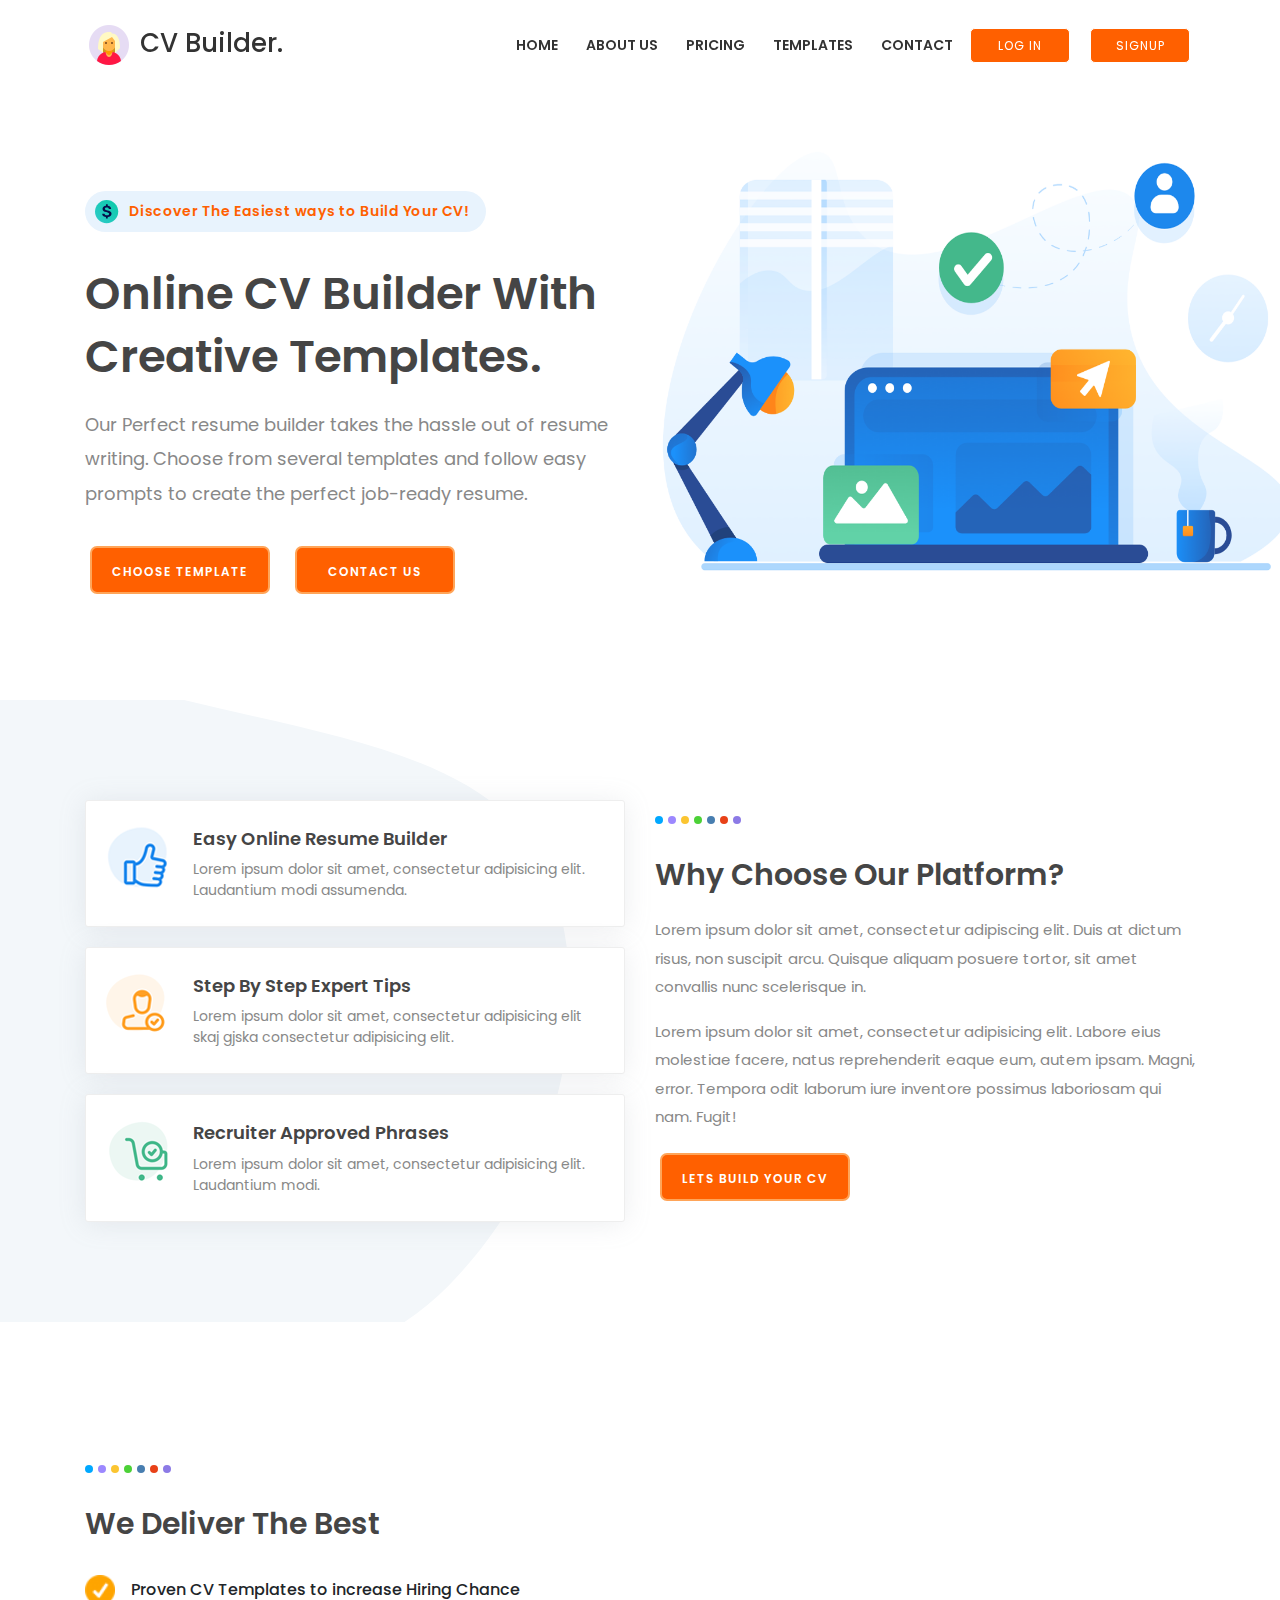
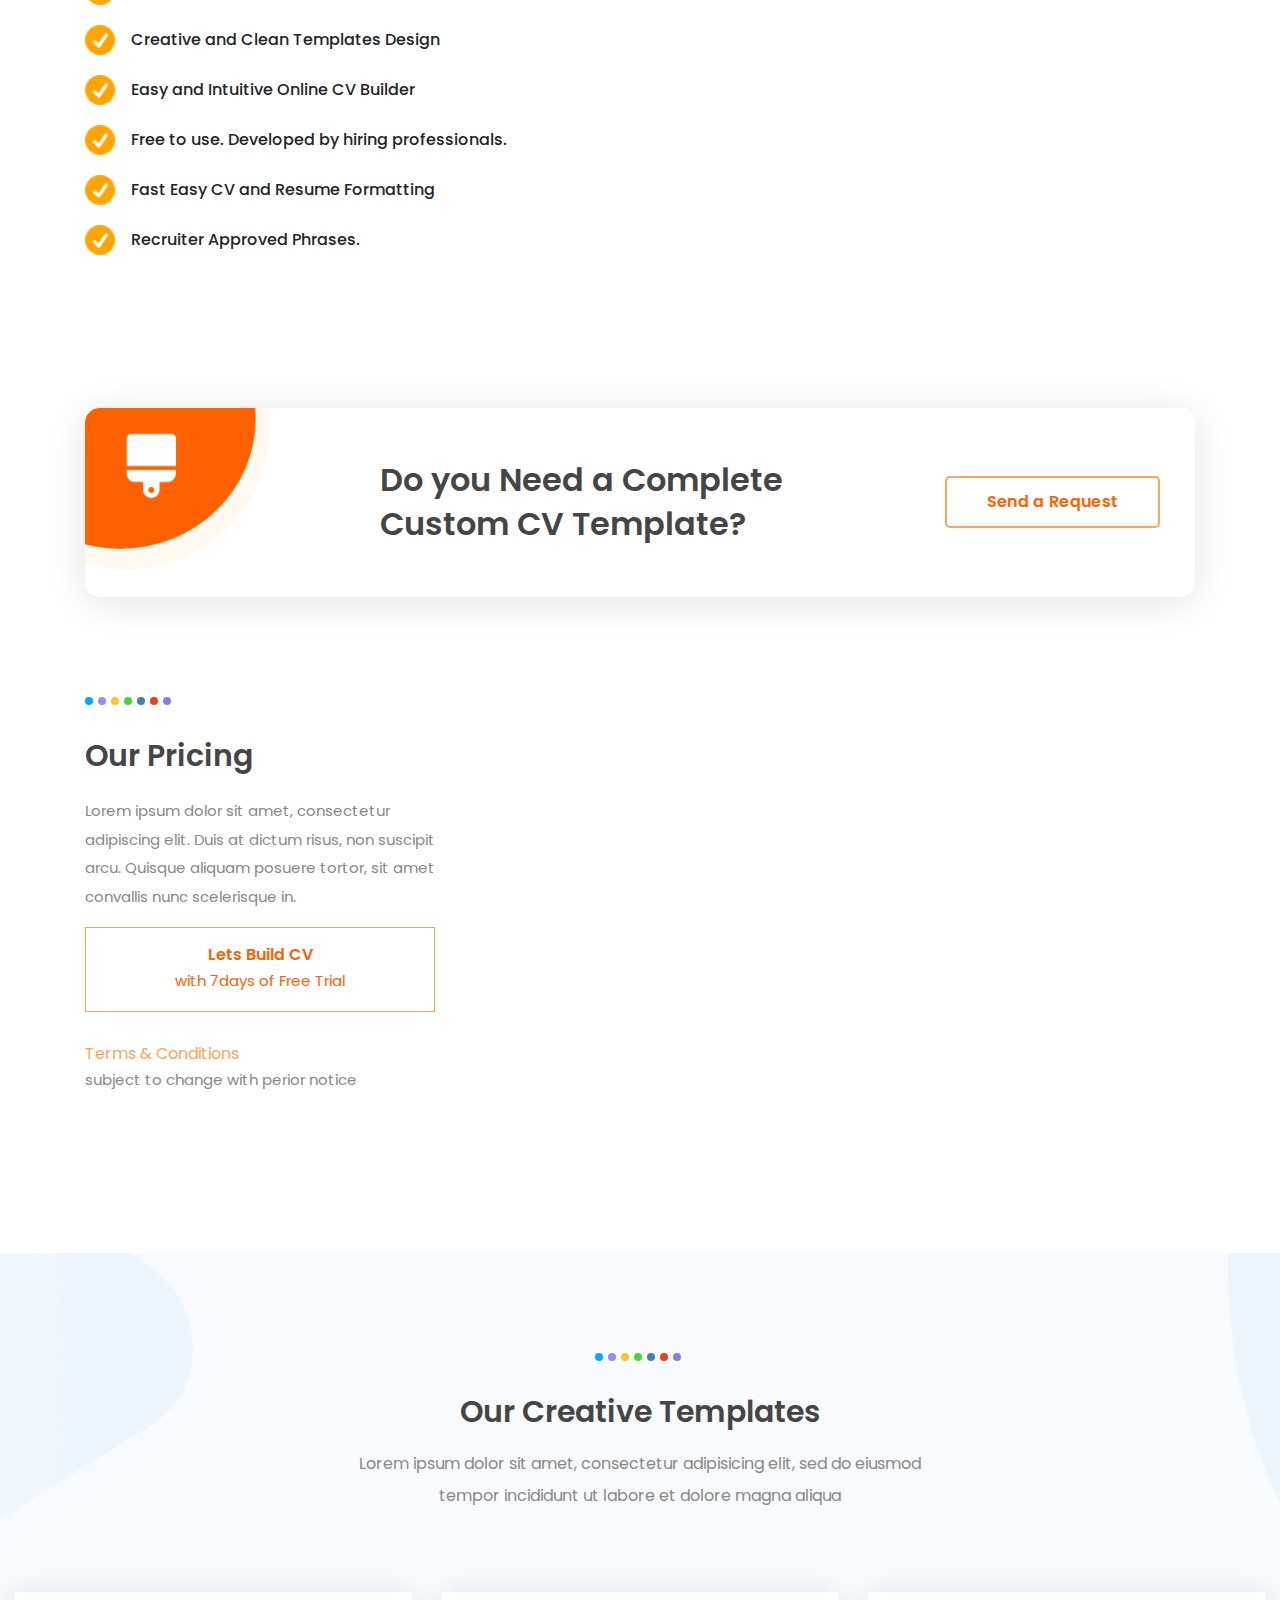
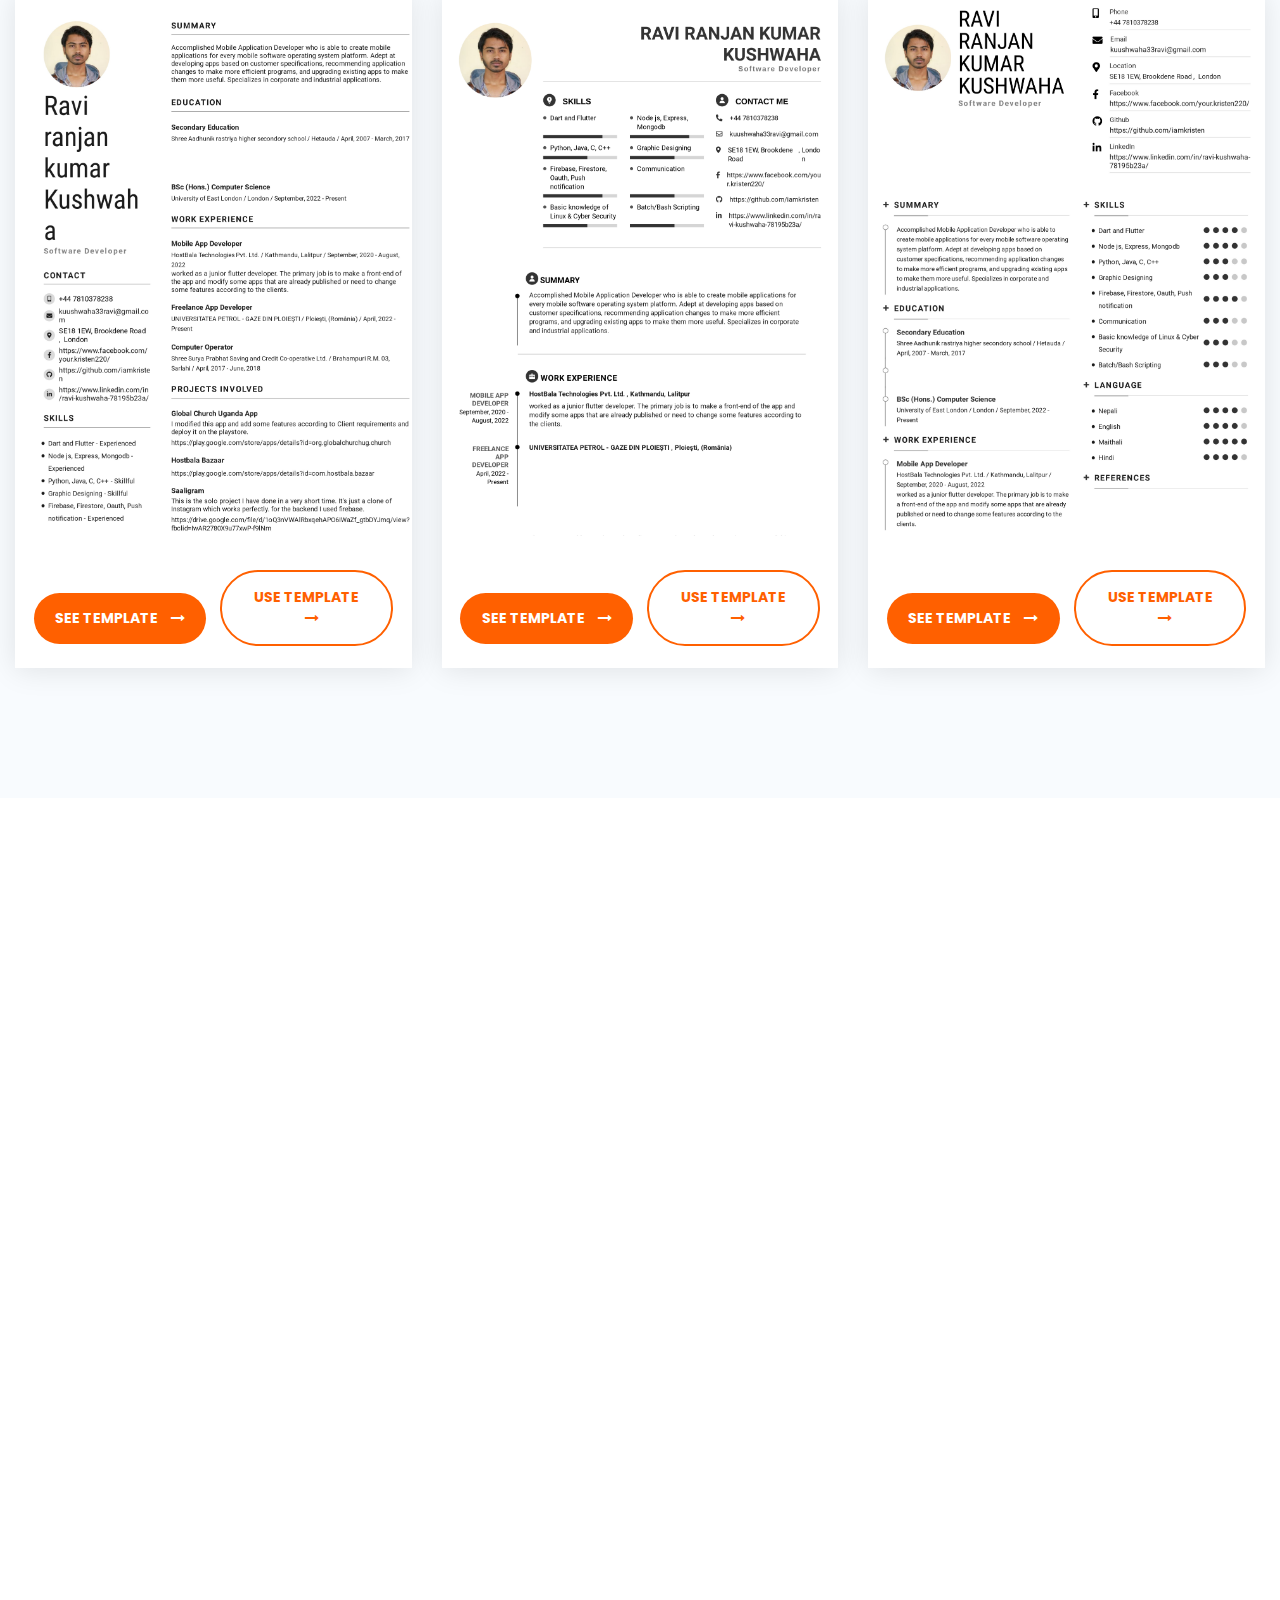
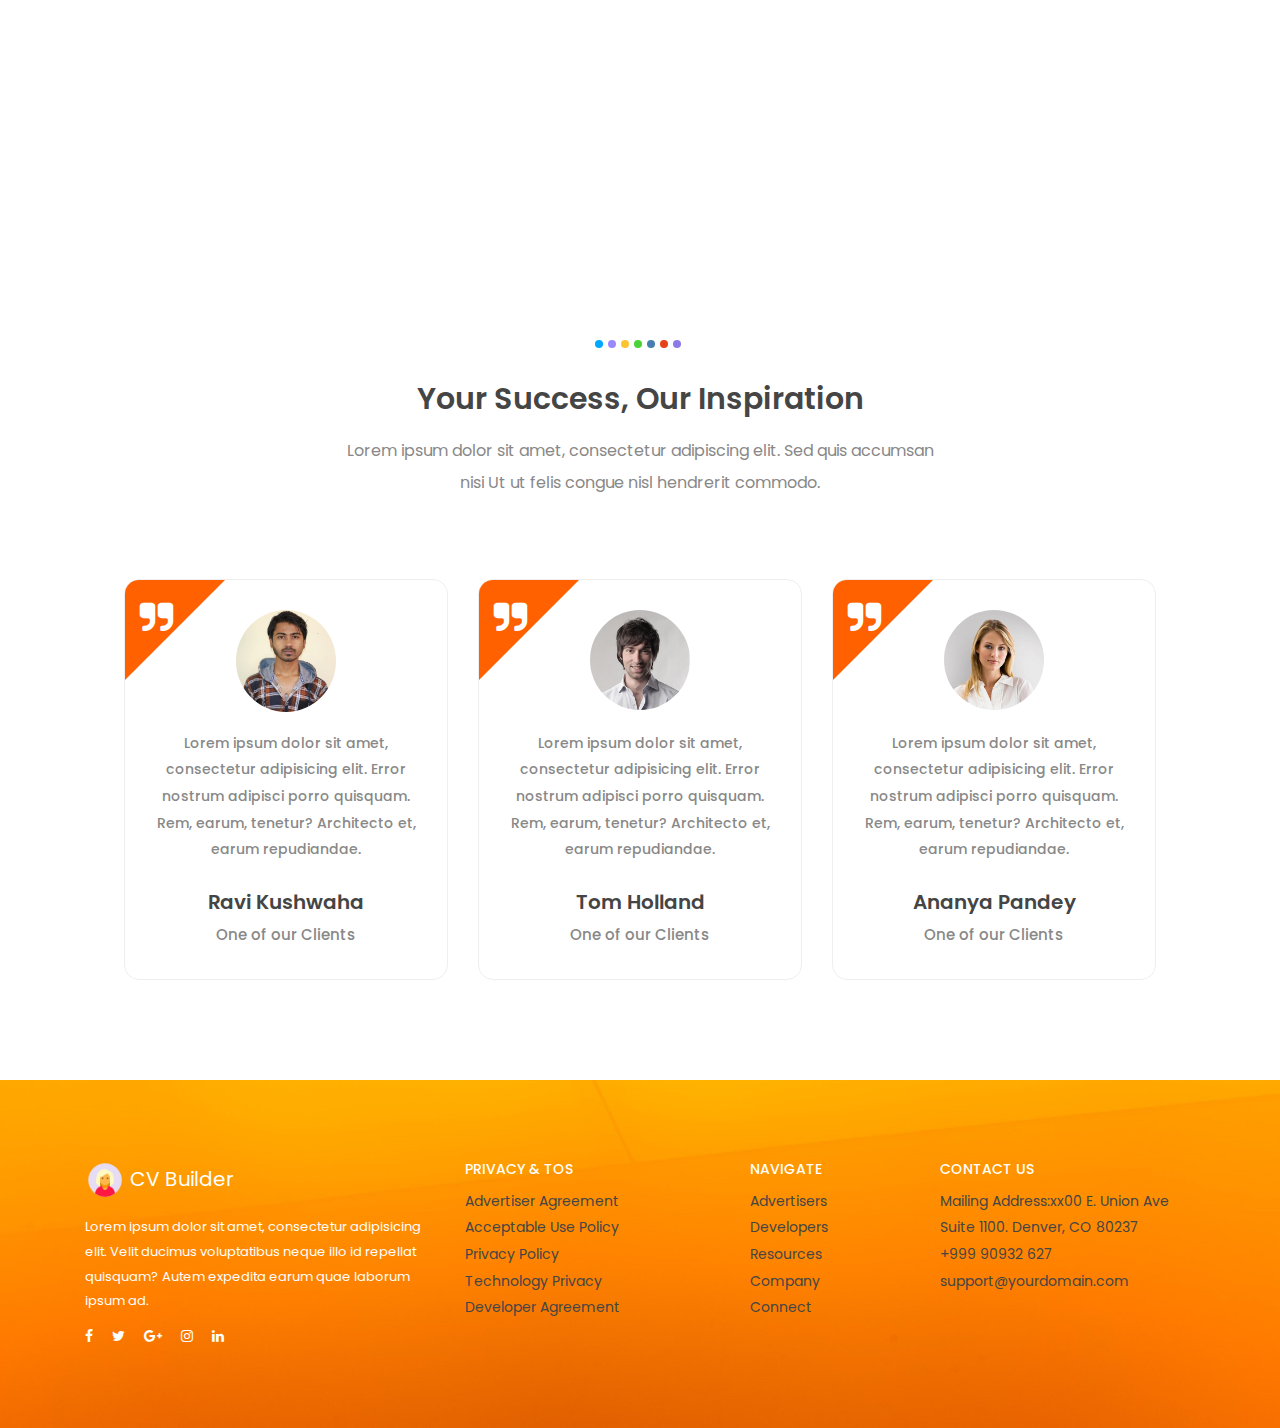
<file: index.html>
<!DOCTYPE html>
<html lang="zxx">

 

<meta http-equiv="content-type" content="text/html;charset=UTF-8" />
<head>
    <meta charset="UTF-8">
    <meta name="description" content="">
    <meta http-equiv="X-UA-Compatible" content="IE=edge">
    <meta name="viewport" content="width=device-width, initial-scale=1, shrink-to-fit=no">

      
    <title>CV Builder</title>

     
    <link rel="icon" href="img/core-img/favicon.ico">

    
    <link rel="stylesheet" href="css/style.css">

    
    <link rel="stylesheet" href="css/responsive.css">

</head>

<body class="light-version">
     
    <div id="preloader">
        <div class="preload-content">
            <div id="dream-load"></div>
        </div>
    </div>

    
    <header class="header-area">
        <div class="classy-nav-container dark breakpoint-off">
            <div class="container">
                
                <nav class="classy-navbar justify-content-between" id="dreamNav">

                     
                    <a class="nav-brand" href="index-2.html"><img src="img/core-img/logo.png" alt="logo"> CV Builder.</a>

                     
                    <div class="classy-navbar-toggler">
                        <span class="navbarToggler"><span></span><span></span><span></span></span>
                    </div>

                     
                    <div class="classy-menu">

                         
                        <div class="classycloseIcon">
                            <div class="cross-wrap"><span class="top"></span><span class="bottom"></span></div>
                        </div>

                         
                        <div class="classynav">
                            <ul id="nav">
                                <li><a href="index.html">Home</a></li>
                                <li><a href="about-us.html">About Us</a></li>
                                <li><a href="pricing.html">Pricing</a></li>
                                <li><a href="templates.html">Templates</a></li>
                                <li><a href="contact-us.html">Contact</a></li>
                            </ul>

                             
                            <a href="#test-popup" class="open-popup-link btn login-btn mr-im">Log in</a>
                            <a href="#signup-popup" class="open-signup-link btn login-btn">Signup </a>
                        </div>
                         
                    </div>
                </nav>
            </div>
        </div>
    </header>
     

     

    <div id="test-popup" class="white-popup mfp-hide">
      <div class="top-form-header">
          <h4>Login Form</h4>
      </div>
      <form action="#" method="post" id="main_login_form" novalidate="">
            <div class="row">
             
               <div class="col-12 col-md-12">
                    <div class="group">
                        <input type="text" name="name" id="name0" required="">
                        <span class="highlight"></span>
                        <span class="bar"></span>
                        <label>Email</label>
                    </div>
                </div>
                <div class="col-12 col-md-12">
                    <div class="group">
                        <input type="password" name="name" id="name1" required="">
                        <span class="highlight"></span>
                        <span class="bar"></span>
                        <label>Password</label>
                    </div>
                </div>
                
                <div class="col-12 col-sm-5 text-left ">
                    <button type="submit" class="btn dream-btn">Login</button>
                </div>
            </div>
        </form>

        <div class="other-accounts text-center">
            <p class="w-text">Login with other account</p>
            <div class="footer-social-info">
                <a href="#"><i class="fa fa-facebook" aria-hidden="true"></i></a>
                <a href="#"> <i class="fa fa-twitter" aria-hidden="true"></i></a>
                <a href="#"><i class="fa fa-google-plus" aria-hidden="true"></i></a>
                <a href="#"><i class="fa fa-instagram" aria-hidden="true"></i></a>
                <a href="#"><i class="fa fa-linkedin" aria-hidden="true"></i></a>
            </div>
        </div>
    </div>
    
     

    <div id="signup-popup" class="white-popup mfp-hide">
      <div class="top-form-header">
          <h4>Signup Form</h4>
      </div>
      <form action="#" method="post" id="main_Signup_form" novalidate="">
            <div class="row">
                <div class="col-12 col-md-12">
                    <div class="group">
                        <input type="text" name="name" id="name3" required="">
                        <span class="highlight"></span>
                        <span class="bar"></span>
                        <label>Name</label>
                    </div>
                </div>
               <div class="col-12 col-md-12">
                    <div class="group">
                        <input type="text" name="name" id="name4" required="">
                        <span class="highlight"></span>
                        <span class="bar"></span>
                        <label>Email</label>
                    </div>
                </div>
                <div class="col-12 col-md-12">
                    <div class="group">
                        <input type="password" name="name" id="name5" required="">
                        <span class="highlight"></span>
                        <span class="bar"></span>
                        <label>Password</label>
                    </div>
                </div>
                <div class="col-12 col-md-12">
                    <div class="group">
                        <input type="password" name="name" id="name6" required="">
                        <span class="highlight"></span>
                        <span class="bar"></span>
                        <label>Confirm Password</label>
                    </div>
                </div>
                
                <div class="col-12 col-sm-5 text-left ">
                    <button type="submit" class="btn dream-btn">Register</button>
                </div>
                
            </div>
        </form>

        <div class="other-accounts text-center">
            <p class="w-text">Login with other account</p>
            <div class="footer-social-info">
                <a href="#"><i class="fa fa-facebook" aria-hidden="true"></i></a>
                <a href="#"> <i class="fa fa-twitter" aria-hidden="true"></i></a>
                <a href="#"><i class="fa fa-google-plus" aria-hidden="true"></i></a>
                <a href="#"><i class="fa fa-instagram" aria-hidden="true"></i></a>
                <a href="#"><i class="fa fa-linkedin" aria-hidden="true"></i></a>
            </div>
        </div>
    </div>

     
    <section class="welcome_area demo2 flex align-items-center">

        <div class="container">
            <div class="row align-items-center">
                 
                <div class="col-12 col-lg-6 col-md-12">
                    <div class="welcome-content v2">
                        <div class="promo-section">
                            <div class="integration-link light">
                                <span class="integration-icon">
                                    <img src="img/svg/img-dollar.svg" width="24" height="24" alt="">
                                </span>
                                <span class="integration-text">Discover The Easiest ways to Build Your CV!</span>
                            </div>
                        </div>
                        <h1 class="wow fadeInUp" data-wow-delay="0.2s">Online CV Builder With Creative Templates.</h1>
                        <p class="wow fadeInUp" data-wow-delay="0.3s">Our Perfect resume builder takes the hassle out of resume writing. Choose from several templates and follow easy prompts to create the perfect job-ready resume.</p>
                        <div class="dream-btn-group wow fadeInUp" data-wow-delay="0.4s">
                            <a href="#" class="btn dream-btn green-btn mr-3">Choose Template</a>
                            <a href="#" class="btn dream-btn green-btn"> contact us</a>
                        </div>
                    </div>
                </div>
                <div class="col-12 col-lg-6 col-md-12">
                    <div class="banner-box">
                        <img src="img/core-img/banner2.png" alt="">
                    </div>
                </div>
               
            </div>
        </div>
    </section>
     

    <div class="clearfix"></div>

    <section class="demo-video feat section-padding-100 bub-left">
        <div class="container">
            
            <div class="row align-items-center">
                
                <div class="col-lg-6 col-md-12 col-sm-12">
                    <div class="services-block-four">
                        <div class="inner-box">
                            <div class="icon-img-box">
                                <img src="img/icons/d1.png" alt="">
                            </div>
                            <h3><a href="#">Easy Online Resume Builder</a></h3>
                            <div class="text">Lorem ipsum dolor sit amet, consectetur adipisicing elit. Laudantium modi assumenda.</div>
                            
                        </div>
                    </div>
                    <div class="services-block-four">
                        <div class="inner-box">
                            <div class="icon-img-box">
                                <img src="img/icons/d2.png" alt="">
                            </div>
                            <h3><a href="#">Step by Step Expert Tips</a></h3>
                            <div class="text">Lorem ipsum dolor sit amet, consectetur adipisicing elit skaj gjska consectetur adipisicing elit.</div>
                            
                        </div>
                    </div>
                    <div class="services-block-four" style="margin-bottom:0">
                        <div class="inner-box">
                            <div class="icon-img-box">
                                <img src="img/icons/d3.png" alt="">
                            </div>
                            <h3><a href="#">Recruiter Approved Phrases</a></h3>
                            <div class="text">Lorem ipsum dolor sit amet, consectetur adipisicing elit. Laudantium modi.</div>
                            
                        </div>
                    </div>

                </div>
                <div class="col-12 col-lg-6">
                    <div class="who-we-contant mt-s">
                        <div class="dream-dots">
                            <span></span><span></span><span></span><span></span><span></span><span></span><span></span>
                        </div>
                        <h4>Why Choose Our Platform?</h4>
                        <p>Lorem ipsum dolor sit amet, consectetur adipiscing elit. Duis at dictum risus, non suscipit arcu. Quisque aliquam posuere tortor, sit amet convallis nunc scelerisque in.</p>
                        <p>Lorem ipsum dolor sit amet, consectetur adipisicing elit. Labore eius molestiae facere, natus reprehenderit eaque eum, autem ipsam. Magni, error. Tempora odit laborum iure inventore possimus laboriosam qui nam. Fugit!</p>
                        <a class="btn dream-btn mt-30" href="templates.html">lets build your cv</a>
                    </div>
                </div>
            </div>
        </div>
    </section>

        
       
     
    <section class="about-us-area section-padding-100 clearfix">
        <div class="container">
            <div class="row align-items-center">

                <div class="col-12 col-lg-6">
                    <div class="who-we-contant">
                        <div class="dream-dots">
                            <span></span><span></span><span></span><span></span><span></span><span></span><span></span>
                        </div>
                        <h4 class="bold">We Deliver The Best</h4>
                        <div class="list-wrap align-items-center">
                            <div class="row">
                                
                                <div class="col-md-12">
                                    <div class="side-feature-list-item">
                                        <img src="img/icons/check.png" class="check-mark-icon" alt="">
                                        <div class="foot-c-info">Proven CV Templates to increase Hiring Chance</div>
                                    </div>
                                </div>
                                <div class="col-md-12">
                                    <div class="side-feature-list-item">
                                        <img src="img/icons/check.png" class="check-mark-icon" alt="">
                                        <div class="foot-c-info">Creative and Clean Templates Design</div>
                                    </div>
                                </div>
                                <div class="col-md-12">
                                    <div class="side-feature-list-item">
                                        <img src="img/icons/check.png" class="check-mark-icon" alt="">
                                        <div class="foot-c-info">Easy and Intuitive Online CV Builder</div>
                                    </div>
                                </div>
                                <div class="col-md-12">
                                    <div class="side-feature-list-item">
                                        <img src="img/icons/check.png" class="check-mark-icon" alt="">
                                        <div class="foot-c-info">Free to use. Developed by hiring professionals.</div>
                                    </div>
                                </div>
                                <div class="col-md-12">
                                    <div class="side-feature-list-item">
                                        <img src="img/icons/check.png" class="check-mark-icon" alt="">
                                        <div class="foot-c-info">Fast Easy CV and Resume Formatting</div>
                                    </div>
                                </div>
                                <div class="col-md-12">
                                    <div class="side-feature-list-item">
                                        <img src="img/icons/check.png" class="check-mark-icon" alt="">
                                        <div class="foot-c-info">Recruiter Approved Phrases.</div>
                                    </div>
                                </div>
                                
                            </div>
                        </div>
                    </div>
                </div>

                <div class="col-12 col-lg-6">
                    <div class="welcome-meter wow fadeInUp mt-s" data-wow-delay="0.3s">
                        <img src="img/core-img/cv.png" class="center-block" alt="">
                    </div>
                </div>
            </div>
        </div>
    </section>
     
    
    <div class="clearfix"></div>

     
    <section class="container section-padding-0-100">
        <div class="subscribe">
            <div class="row align-items-center relative">
                <img src="img/core-img/custom.png" alt="" class="custom">
                <div class="col-lg-5 col-lg-offset-3 col-md-9 col-xs-12">
                    <h2 class="bold mb-0">Do you Need a Complete Custom CV Template?</h2>
                </div>
                <div class="col-lg-3 col-lg-offset-1 col-md-3 col-sm-12 text-center">
                    <a href="contact-us.html" class="button mt-s">Send a Request</a>
                </div>
                          
            </div>
        </div>  
    </section>
     

<section class="pricing section-padding-0-70">
        
        <div class="container">
            
            <div class="row">
                 
                <div class="col-lg-4 col-md-6">
                    <div class="who-we-contant mt-s">
                        <div class="dream-dots">
                            <span></span><span></span><span></span><span></span><span></span><span></span><span></span>
                        </div>
                        <h4>Our Pricing</h4>
                        <p>Lorem ipsum dolor sit amet, consectetur adipiscing elit. Duis at dictum risus, non suscipit arcu. Quisque aliquam posuere tortor, sit amet convallis nunc scelerisque in.</p>

                        <div class="free-7">
                            <span>Lets Build CV</span>
                            <p> with 7days of Free Trial</p>
                        </div>
                        <div class="terms mt-30">
                            <a href="#">Terms & Conditions </a>
                            <p>subject to change with perior notice</p>
                        </div>
                        
                    </div>
                </div>
                 
                <div class="col-lg-4 col-md-6">
                    <div class="single_price_table_content wow fadeInUp" data-wow-delay="0.2s">
                        <div class="price_table_text">
                            <h1>$9.99</h1>
                            <h5 class="gradient-text cyan">/ month</h5>
                        </div>
                        <div class="table_text_details">
                            <h3>Monthly Pack</h3>
                            <p>You will be billed per month, and get unlimited access to all resume Templates and new added ones</p>

                            <a href="contact-us.html" class="button mt-s">Get Started</a>
                        </div>
                    </div>
                </div>
                 
                <div class="col-lg-4 col-md-6">
                    <div class="single_price_table_content wow fadeInUp" data-wow-delay="0.3s">
                        <div class="price_table_text">
                            <h1>$7.99</h1>
                            <h5 class="gradient-text cyan">/ month</h5>
                        </div>
                        <div class="table_text_details">
                            <h3>Yearly Pack <span> save 20%</span></h3>
                            <p>You will be billed per Year, and get unlimited access to all resume Templates and new added ones</p>

                            <a href="contact-us.html" class="button mt-s">Get Started</a>
                        </div>
                    </div>
                </div>
            </div>
        </div>
        
    </section>

    <section class="demo section-padding-100 ring-bg">
        <div class="container">
            <div class="section-heading text-center">
                <div class="dream-dots justify-content-center">
                    <span></span><span></span><span></span><span></span><span></span><span></span><span></span>
                </div>
                <h2 class="bold">Our Creative Templates</h2>
                <p>Lorem ipsum dolor sit amet, consectetur adipisicing elit, sed do eiusmod tempor incididunt ut labore et dolore magna aliqua</p>
            </div>
            <div class="row">

                <div class="col-lg-4 col-md-6 col-sm-12">
                    <div class="demo-item">
                        <a href="template-preview.html"><img src="img/demos/demo-1.png" alt="demo" class="img-responsive"></a>
                        <div class="preview-btn-wrapper text-center">
                            <a href="template-preview.html" class="preview-demo">See template <i class="fa fa-long-arrow-right"></i></a>
                            <a href="template-edit.html" class="preview-demo v2">Use template <i class="fa fa-long-arrow-right"></i></a>
                        </div>
                    </div>
                </div>

                <div class="col-lg-4 col-md-6 col-sm-12">
                    <div class="demo-item">
                        <a href="template-preview.html"><img src="img/demos/demo-2.png" alt="demo" class="img-responsive"></a>
                        <div class="preview-btn-wrapper text-center">
                            <a href="template-preview.html" class="preview-demo">See template <i class="fa fa-long-arrow-right"></i></a>
                            <a href="template-edit.html" class="preview-demo v2">Use template <i class="fa fa-long-arrow-right"></i></a>
                        </div>
                    </div>
                </div>

                <div class="col-lg-4 col-md-6 col-sm-12">
                    <div class="demo-item">
                        <a href="template-preview.html"><img src="img/demos/demo-3.png" alt="demo" class="img-responsive"></a>
                        <div class="preview-btn-wrapper text-center">
                            <a href="template-preview.html" class="preview-demo">See template <i class="fa fa-long-arrow-right"></i></a>
                            <a href="template-edit.html" class="preview-demo v2">Use template <i class="fa fa-long-arrow-right"></i></a>
                        </div>
                    </div>
                </div>

                
            </div>
        </div>
    </section>

     
    <section class="our_services_area section-padding-100-70" id="services">
        <div class="container">
            
            <div class="section-heading text-center">
                 
                <div class="dream-dots justify-content-center wow fadeInUp" data-wow-delay="0.2s">
                    <span></span><span></span><span></span><span></span><span></span><span></span><span></span>
                </div>
                <h2 class="wow fadeInUp" data-wow-delay="0.3s">Our Main Features</h2>
                <p class="wow fadeInUp" data-wow-delay="0.4s">Lorem ipsum dolor sit amet, consectetur adipiscing elit. Sed quis accumsan nisi Ut ut felis congue nisl hendrerit commodo.</p>
            </div>
                

            <div class="row">
                <div class="col-12 col-sm-6 col-lg-4">
                     
                    <div class="service_single_content text-center mb-100 wow fadeInUp" data-wow-delay="0.2s">
                         
                        <div class="service_icon">
                            <img src="img/icons/f1.png" alt="">
                        </div>
                        <h6>Proven CV Templates to increase Hiring Chance</h6>
                        <p>Lorem ipsum dolor sit amet, consecte adipiscing elit. Nulla neque quam, maxim us ut accumsan ut, posuere sit Lorem ipsum adipiscing elit.</p>
                    </div>
                </div>
                <div class="col-12 col-sm-6 col-lg-4">
                     
                    <div class="service_single_content text-center mb-100 wow wow fadeInUp" data-wow-delay="0.3s">
                         
                        <div class="service_icon">
                            <img src="img/icons/f2.png" alt="">
                        </div>
                        <h6>Creative, Modern and Clean Templates Design</h6>
                        <p>Lorem ipsum dolor sit amet, consecte adipiscing elit. Nulla neque quam, maxim us ut accumsan ut, posuere sit Lorem ipsum adipiscing elit.</p>
                    </div>
                </div>
                <div class="col-12 col-sm-6 col-lg-4">
                     
                    <div class="service_single_content text-center mb-100 wow fadeInUp" data-wow-delay="0.4s">
                         
                        <div class="service_icon">
                            <img src="img/icons/f3.png" alt="">
                        </div>
                        <h6>Easy and Intuitive Online CV and Resume Builder </h6>
                        <p>Lorem ipsum dolor sit amet, consecte adipiscing elit. Nulla neque quam, maxim us ut accumsan ut, posuere sit Lorem ipsum adipiscing elit.</p>
                    </div>
                </div>
                <div class="col-12 col-sm-6 col-lg-4">
                     
                    <div class="service_single_content text-center mb-100 wow fadeInUp" data-wow-delay="0.5s">
                         
                        <div class="service_icon">
                            <img src="img/icons/f4.png" alt="">
                        </div>
                        <h6>Free to use. Developed by hiring professionals.</h6>
                        <p>Lorem ipsum dolor sit amet, consecte adipiscing elit. Nulla neque quam, maxim us ut accumsan ut, posuere sit Lorem ipsum adipiscing elit.</p>
                    </div>
                </div>
                <div class="col-12 col-sm-6 col-lg-4">
                     
                    <div class="service_single_content text-center mb-100 wow fadeInUp" data-wow-delay="0.6s">
                         
                        <div class="service_icon">
                            <img src="img/icons/f5.png" alt="">
                        </div>
                        <h6>Recruiter Approved Phrases with Module Notification</h6>
                        <p>Lorem ipsum dolor sit amet, consecte adipiscing elit. Nulla neque quam, maxim us ut accumsan ut, posuere sit Lorem ipsum adipiscing elit.</p>
                    </div>
                </div>
                <div class="col-12 col-sm-6 col-lg-4">
                     
                    <div class="service_single_content text-center mb-100 wow fadeInUp" data-wow-delay="0.7s">
                         
                        <div class="service_icon">
                            <img src="img/icons/f6.png" alt="">
                        </div>
                        <h6>Fast Easy CV and Resume Formatting</h6>
                        <p>Lorem ipsum dolor sit amet, consecte adipiscing elit. Nulla neque quam, maxim us ut accumsan ut, posuere sit Lorem ipsum adipiscing elit.</p>
                    </div>
                </div>
            </div>
        </div>
    </section>
     

     
    <section class="clients_testimonials_area section-padding-0-0">
        <div class="container">
            <div class="row">
                <div class="col-12">
                    <div class="section-heading text-center">
                        <div class="dream-dots justify-content-center">
                            <span></span><span></span><span></span><span></span><span></span><span></span><span></span>
                        </div>
                        <h2>Your Success, Our Inspiration</h2>
                        <p>Lorem ipsum dolor sit amet, consectetur adipiscing elit. Sed quis accumsan nisi Ut ut felis congue nisl hendrerit commodo. </p>
                    </div>
                </div>
            </div>
        </div>
        <div class="cotainer-fluid">
            <div class="row justify-content-center">
                <div class="col-12 col-md-10 col-xs-10 offset-xs-1">
                    <div class="client_slides owl-carousel">

                         
                        <div class="single-testimonial text-center">
                            <div class="icon_wrapper">
                                <i class="fa fa-quote-right"></i>
                            </div>
                             
                            <div class="testimonial_image">
                                <img src="img/test-img/1.jpg" alt="">
                            </div>
                             
                            <div class="testimonial-description">
                                <div class="testimonial_text">
                                    <p>Lorem ipsum dolor sit amet, consectetur adipisicing elit. Error nostrum adipisci porro quisquam. Rem, earum, tenetur? Architecto et, earum repudiandae.</p>
                                </div>

                                 
                                <div class="admin_text">
                                    <h5>Ravi Kushwaha</h5>
                                    <p>One of our Clients</p>
                                </div>
                            </div>
                        </div>

                         
                        <div class="single-testimonial text-center">
                            <div class="icon_wrapper">
                                <i class="fa fa-quote-right"></i>
                            </div>
                             
                            <div class="testimonial_image">
                                <img src="img/test-img/2.jpg" alt="">
                            </div>
                             
                            <div class="testimonial-description">
                                <div class="testimonial_text">
                                    <p>Lorem ipsum dolor sit amet, consectetur adipisicing elit. Error nostrum adipisci porro quisquam. Rem, earum, tenetur? Architecto et, earum repudiandae.</p>
                                </div>

                                 
                                <div class="admin_text">
                                    <h5>Tom Holland</h5>
                                    <p>One of our Clients</p>
                                </div>
                            </div>
                        </div>

                         
                        <div class="single-testimonial text-center">
                            <div class="icon_wrapper">
                                <i class="fa fa-quote-right"></i>
                            </div>
                             
                            <div class="testimonial_image">
                                <img src="img/test-img/3.jpg" alt="">
                            </div>
                             
                            <div class="testimonial-description">
                                <div class="testimonial_text">
                                    <p>Lorem ipsum dolor sit amet, consectetur adipisicing elit. Error nostrum adipisci porro quisquam. Rem, earum, tenetur? Architecto et, earum repudiandae.</p>
                                </div>
                                 
                                <div class="admin_text">
                                    <h5>Ananya Pandey</h5>
                                    <p>One of our Clients</p>
                                </div>
                            </div>
                        </div>
                    </div>
                </div>
            </div>
        </div>
    </section>
     

    
     
    <footer class="footer-area bg-img">

        <div class="footer-content-area spec">
            <div class="container">
                <div class="row ">
                    <div class="col-12 col-lg-4 col-md-6">
                        <div class="footer-copywrite-info">
                             
                            <div class="copywrite_text fadeInUp" data-wow-delay="0.2s">
                                <div class="footer-logo">
                                    <a href="#"><img src="img/core-img/logo.png" alt="logo"> CV Builder </a>
                                </div>
                                <p>Lorem ipsum dolor sit amet, consectetur adipisicing elit. Velit ducimus voluptatibus neque illo id repellat quisquam? Autem expedita earum quae laborum ipsum ad.</p>
                            </div>
                             
                            <div class="footer-social-info fadeInUp" data-wow-delay="0.4s">
                                <a href="#"><i class="fa fa-facebook" aria-hidden="true"></i></a>
                                <a href="#"> <i class="fa fa-twitter" aria-hidden="true"></i></a>
                                <a href="#"><i class="fa fa-google-plus" aria-hidden="true"></i></a>
                                <a href="#"><i class="fa fa-instagram" aria-hidden="true"></i></a>
                                <a href="#"><i class="fa fa-linkedin" aria-hidden="true"></i></a>
                            </div>
                        </div>
                    </div>

                    <div class="col-12 col-lg-3 col-md-6">
                        <div class="contact_info_area d-sm-flex justify-content-between">
                             
                            <div class="contact_info mt-x text-center fadeInUp" data-wow-delay="0.3s">
                                <h5>PRIVACY & TOS</h5>
                                <a href="#"><p>Advertiser Agreement</p></a>
                                <a href="#"><p>Acceptable Use Policy</p></a>
                                <a href="#"><p>Privacy Policy</p></a>
                                <a href="#"><p>Technology Privacy</p></a>
                                <a href="#"><p>Developer Agreement</p></a>
                            </div>
                        </div>
                    </div>
                      
                    <div class="col-12 col-lg-2 col-md-6 ">
                         
                        <div class="contact_info_area d-sm-flex justify-content-between">
                            <div class="contact_info mt-s text-center fadeInUp" data-wow-delay="0.2s">
                                <h5>NAVIGATE</h5>
                                <a href="#"><p>Advertisers</p></a>
                                <a href="#"><p>Developers</p></a>
                                <a href="#"><p>Resources</p></a>
                                <a href="#"><p>Company</p></a>
                                <a href="#"><p>Connect</p></a>
                            </div>
                        </div>
                    </div>
                    

                    <div class="col-12 col-lg-3 col-md-6 ">
                        <div class="contact_info_area d-sm-flex justify-content-between">
                             
                            <div class="contact_info mt-s text-center fadeInUp" data-wow-delay="0.4s">
                                <h5>CONTACT US</h5>
                                <p>Mailing Address:xx00 E. Union Ave</p>
                                <p>Suite 1100. Denver, CO 80237</p>
                                <p>+999 90932 627</p>
                                <p>support@yourdomain.com</p>
                            </div>
                        </div>
                    </div>
                </div>
            </div>
                
        </div>
    </footer>
     

     
     
    <script src="js/jquery.min.js"></script>
     
    <script src="js/popper.min.js"></script>
     
    <script src="js/bootstrap.min.js"></script>
     
    <script src="js/plugins.js"></script>
    <script src="js/particles.html"></script>
    <script src="js/app.html"></script>
     
    <script src="js/dzsparallaxer.js"></script>

    <script src="js/jquery.syotimer.min.js"></script>

     
    <script src="js/script.js"></script>

</body>


 
</html>
</file>
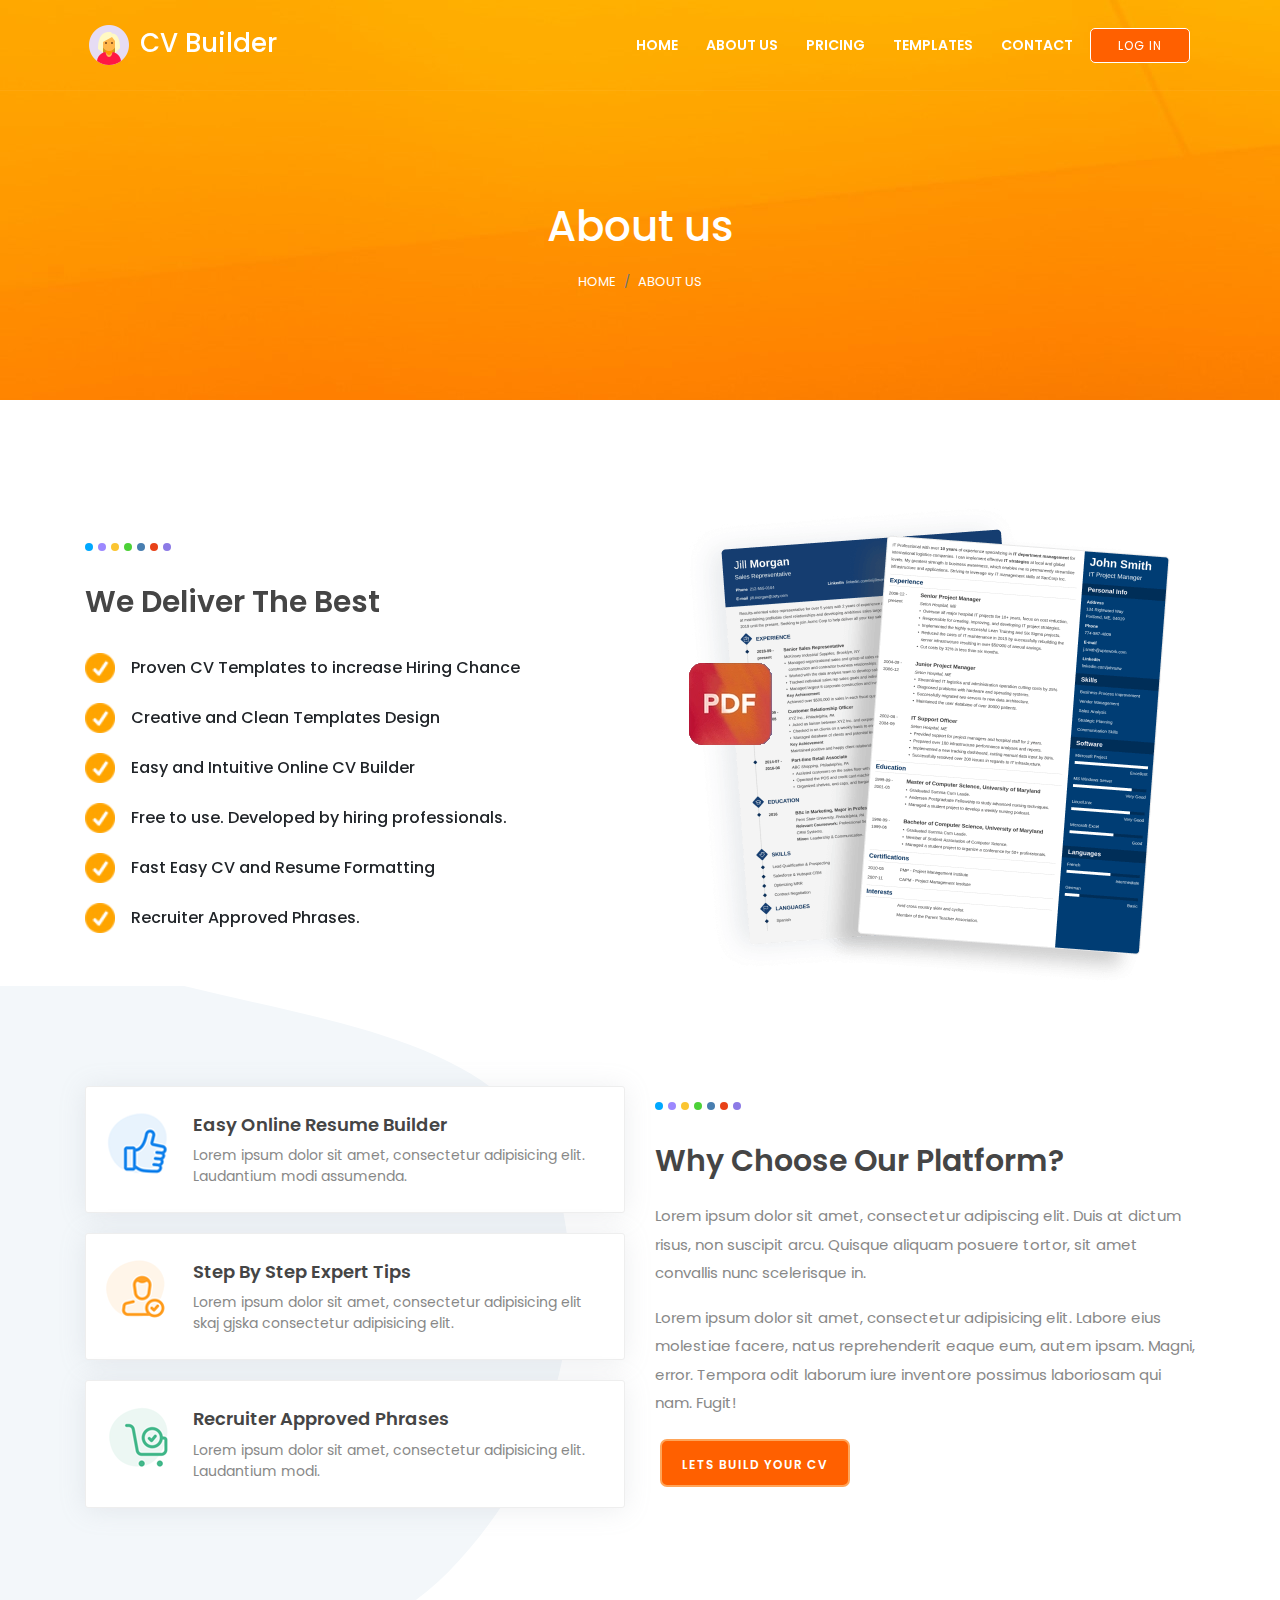
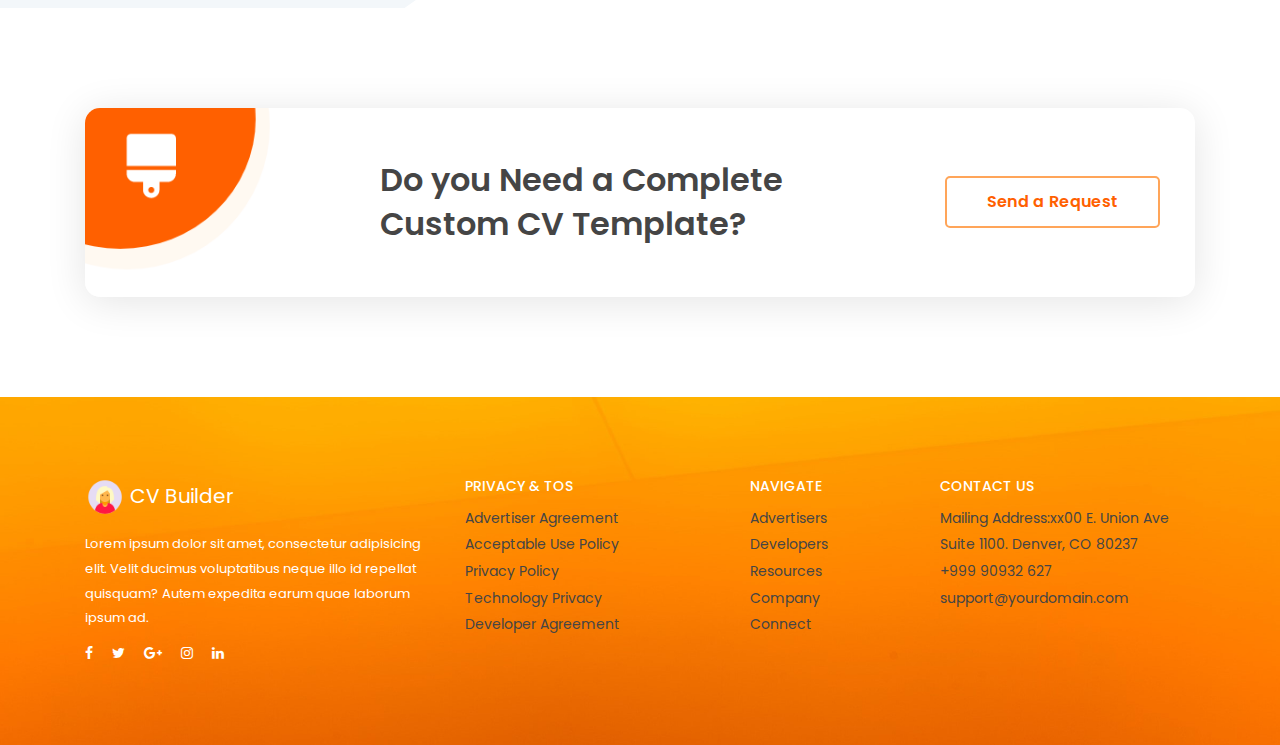
<file: about-us.html>
<!DOCTYPE html>
<html lang="zxx">



 
 
<head>
    <meta charset="UTF-8">
    <meta name="description" content="">
    <meta http-equiv="X-UA-Compatible" content="IE=edge">
    <meta name="viewport" content="width=device-width, initial-scale=1, shrink-to-fit=no">

     
    <title>About Us</title>

     
    <link rel="icon" href="img/core-img/favicon.ico">

     
    <link rel="stylesheet" href="css/style.css">

     
    <link rel="stylesheet" href="css/responsive.css">

</head>

<body class="light-version">
     
    <div id="preloader">
        <div class="preload-content">
            <div id="dream-load"></div>
        </div>
    </div>

     
    <header class="header-area fadeInDown" data-wow-delay="0.2s">
        <div class="classy-nav-container light breakpoint-off">
            <div class="container">
                 
                <nav class="classy-navbar light justify-content-between" id="dreamNav">

                     
                    <a class="nav-brand light" href="#"><img src="img/core-img/logo.png" alt="logo"> CV Builder </a>

                     
                    <div class="classy-navbar-toggler demo">
                        <span class="navbarToggler"><span></span><span></span><span></span></span>
                    </div>

                     
                    <div class="classy-menu">

                         
                        <div class="classycloseIcon">
                            <div class="cross-wrap"><span class="top"></span><span class="bottom"></span></div>
                        </div>

                         
                        <div class="classynav">
                            <ul id="nav">
                                <li><a href="index.html">Home</a></li>
                                <li><a href="about-us.html">About Us</a></li>
                                <li><a href="pricing.html">Pricing</a></li>
                                <li><a href="templates.html">Templates</a></li>
                                <li><a href="contact-us.html">Contact</a></li>
                            </ul>

                             
                            <a href="#" class="btn login-btn ml-50">Log in</a>
                        </div>
                         
                    </div>
                </nav>
            </div>
        </div>
    </header>
     

     
    <div class="breadcumb-area clearfix dzsparallaxer auto-init" data-options='{direction: "normal"}'>
        <div class="divimage dzsparallaxer--target" style="width: 101%; height: 130%; background-image: url(img/bg-img/bg-2.html)"></div>
         
        <div class="breadcumb-content">
            <div class="container h-100">
                <div class="row h-100 align-items-center">
                    <div class="col-12">
                        <nav aria-label="breadcrumb" class="breadcumb--con text-center">
                            <h2 class="w-text title wow fadeInUp" data-wow-delay="0.2s">About us</h2>
                            <ol class="breadcrumb justify-content-center wow fadeInUp" data-wow-delay="0.4s">
                                <li class="breadcrumb-item"><a href="#">Home</a></li>
                                <li class="breadcrumb-item active" aria-current="page">About us</li>
                            </ol>
                        </nav>
                    </div>
                </div>
            </div>
        </div>
    </div>
     

     
    <section class="about-us-area section-padding-100-0 clearfix">
        <div class="container">
            <div class="row align-items-center">

                <div class="col-12 col-lg-6">
                    <div class="who-we-contant">
                        <div class="dream-dots">
                            <span></span><span></span><span></span><span></span><span></span><span></span><span></span>
                        </div>
                        <h4 class="bold">We Deliver The Best</h4>
                        <div class="list-wrap align-items-center">
                            <div class="row">
                                
                                <div class="col-md-12">
                                    <div class="side-feature-list-item">
                                        <img src="img/icons/check.png" class="check-mark-icon" alt="">
                                        <div class="foot-c-info">Proven CV Templates to increase Hiring Chance</div>
                                    </div>
                                </div>
                                <div class="col-md-12">
                                    <div class="side-feature-list-item">
                                        <img src="img/icons/check.png" class="check-mark-icon" alt="">
                                        <div class="foot-c-info">Creative and Clean Templates Design</div>
                                    </div>
                                </div>
                                <div class="col-md-12">
                                    <div class="side-feature-list-item">
                                        <img src="img/icons/check.png" class="check-mark-icon" alt="">
                                        <div class="foot-c-info">Easy and Intuitive Online CV Builder</div>
                                    </div>
                                </div>
                                <div class="col-md-12">
                                    <div class="side-feature-list-item">
                                        <img src="img/icons/check.png" class="check-mark-icon" alt="">
                                        <div class="foot-c-info">Free to use. Developed by hiring professionals.</div>
                                    </div>
                                </div>
                                <div class="col-md-12">
                                    <div class="side-feature-list-item">
                                        <img src="img/icons/check.png" class="check-mark-icon" alt="">
                                        <div class="foot-c-info">Fast Easy CV and Resume Formatting</div>
                                    </div>
                                </div>
                                <div class="col-md-12">
                                    <div class="side-feature-list-item">
                                        <img src="img/icons/check.png" class="check-mark-icon" alt="">
                                        <div class="foot-c-info">Recruiter Approved Phrases.</div>
                                    </div>
                                </div>
                                
                            </div>
                        </div>
                    </div>
                </div>

                <div class="col-12 col-lg-6">
                    <div class="welcome-meter wow fadeInUp mt-s" data-wow-delay="0.3s">
                        <img src="img/core-img/cv.png" class="center-block" alt="">
                    </div>
                </div>
            </div>
        </div>
    </section>
     
    

    <section class="demo-video feat section-padding-100 bub-left">
        <div class="container">
            
            <div class="row align-items-center">
                
                <div class="col-lg-6 col-md-12 col-sm-12">
                    <div class="services-block-four">
                        <div class="inner-box">
                            <div class="icon-img-box">
                                <img src="img/icons/d1.png" alt="">
                            </div>
                            <h3><a href="#">Easy Online Resume Builder</a></h3>
                            <div class="text">Lorem ipsum dolor sit amet, consectetur adipisicing elit. Laudantium modi assumenda.</div>
                            
                        </div>
                    </div>
                    <div class="services-block-four">
                        <div class="inner-box">
                            <div class="icon-img-box">
                                <img src="img/icons/d2.png" alt="">
                            </div>
                            <h3><a href="#">Step by Step Expert Tips</a></h3>
                            <div class="text">Lorem ipsum dolor sit amet, consectetur adipisicing elit skaj gjska consectetur adipisicing elit.</div>
                            
                        </div>
                    </div>
                    <div class="services-block-four" style="margin-bottom:0">
                        <div class="inner-box">
                            <div class="icon-img-box">
                                <img src="img/icons/d3.png" alt="">
                            </div>
                            <h3><a href="#">Recruiter Approved Phrases</a></h3>
                            <div class="text">Lorem ipsum dolor sit amet, consectetur adipisicing elit. Laudantium modi.</div>
                            
                        </div>
                    </div>

                </div>
                <div class="col-12 col-lg-6">
                    <div class="who-we-contant mt-s">
                        <div class="dream-dots">
                            <span></span><span></span><span></span><span></span><span></span><span></span><span></span>
                        </div>
                        <h4>Why Choose Our Platform?</h4>
                        <p>Lorem ipsum dolor sit amet, consectetur adipiscing elit. Duis at dictum risus, non suscipit arcu. Quisque aliquam posuere tortor, sit amet convallis nunc scelerisque in.</p>
                        <p>Lorem ipsum dolor sit amet, consectetur adipisicing elit. Labore eius molestiae facere, natus reprehenderit eaque eum, autem ipsam. Magni, error. Tempora odit laborum iure inventore possimus laboriosam qui nam. Fugit!</p>
                        <a class="btn dream-btn mt-30" href="templates.html">lets build your cv</a>
                    </div>
                </div>
            </div>
        </div>
    </section>

     
    <section class="container section-padding-100-0">
        <div class="subscribe">
            <div class="row align-items-center relative">
                <img src="img/core-img/custom.png" alt="" class="custom">
                <div class="col-lg-5 col-lg-offset-3 col-md-9 col-xs-12">
                    <h2 class="bold mb-0">Do you Need a Complete Custom CV Template?</h2>
                </div>
                <div class="col-lg-3 col-lg-offset-1 col-md-3 col-sm-12 text-center">
                    <a href="contact-us.html" class="button mt-s">Send a Request</a>
                </div>
                          
            </div>
        </div>  
    </section>
     


     
    <footer class="footer-area bg-img">

        <div class="footer-content-area spec">
            <div class="container">
                <div class="row ">
                    <div class="col-12 col-lg-4 col-md-6">
                        <div class="footer-copywrite-info">
                             
                            <div class="copywrite_text fadeInUp" data-wow-delay="0.2s">
                                <div class="footer-logo">
                                    <a href="#"><img src="img/core-img/logo.png" alt="logo"> CV Builder </a>
                                </div>
                                <p>Lorem ipsum dolor sit amet, consectetur adipisicing elit. Velit ducimus voluptatibus neque illo id repellat quisquam? Autem expedita earum quae laborum ipsum ad.</p>
                            </div>
                             
                            <div class="footer-social-info fadeInUp" data-wow-delay="0.4s">
                                <a href="#"><i class="fa fa-facebook" aria-hidden="true"></i></a>
                                <a href="#"> <i class="fa fa-twitter" aria-hidden="true"></i></a>
                                <a href="#"><i class="fa fa-google-plus" aria-hidden="true"></i></a>
                                <a href="#"><i class="fa fa-instagram" aria-hidden="true"></i></a>
                                <a href="#"><i class="fa fa-linkedin" aria-hidden="true"></i></a>
                            </div>
                        </div>
                    </div>

                    <div class="col-12 col-lg-3 col-md-6">
                        <div class="contact_info_area d-sm-flex justify-content-between">
                             
                            <div class="contact_info mt-x text-center fadeInUp" data-wow-delay="0.3s">
                                <h5>PRIVACY & TOS</h5>
                                <a href="#"><p>Advertiser Agreement</p></a>
                                <a href="#"><p>Acceptable Use Policy</p></a>
                                <a href="#"><p>Privacy Policy</p></a>
                                <a href="#"><p>Technology Privacy</p></a>
                                <a href="#"><p>Developer Agreement</p></a>
                            </div>
                        </div>
                    </div>
                      
                    <div class="col-12 col-lg-2 col-md-6 ">
                         
                        <div class="contact_info_area d-sm-flex justify-content-between">
                            <div class="contact_info mt-s text-center fadeInUp" data-wow-delay="0.2s">
                                <h5>NAVIGATE</h5>
                                <a href="#"><p>Advertisers</p></a>
                                <a href="#"><p>Developers</p></a>
                                <a href="#"><p>Resources</p></a>
                                <a href="#"><p>Company</p></a>
                                <a href="#"><p>Connect</p></a>
                            </div>
                        </div>
                    </div>
                    

                    <div class="col-12 col-lg-3 col-md-6 ">
                        <div class="contact_info_area d-sm-flex justify-content-between">
                             
                            <div class="contact_info mt-s text-center fadeInUp" data-wow-delay="0.4s">
                                <h5>CONTACT US</h5>
                                <p>Mailing Address:xx00 E. Union Ave</p>
                                <p>Suite 1100. Denver, CO 80237</p>
                                <p>+999 90932 627</p>
                                <p>support@yourdomain.com</p>
                            </div>
                        </div>
                    </div>
                </div>
            </div>
                
        </div>
    </footer>
     

     
     
    <script src="js/jquery.min.js"></script>
     
    <script src="js/popper.min.js"></script>
     
    <script src="js/bootstrap.min.js"></script>
     
    <script src="js/plugins.js"></script>
     
    <script src="js/dzsparallaxer.js"></script>
     
    <script src="js/script.js"></script>

</body>



 
</html>
</file>
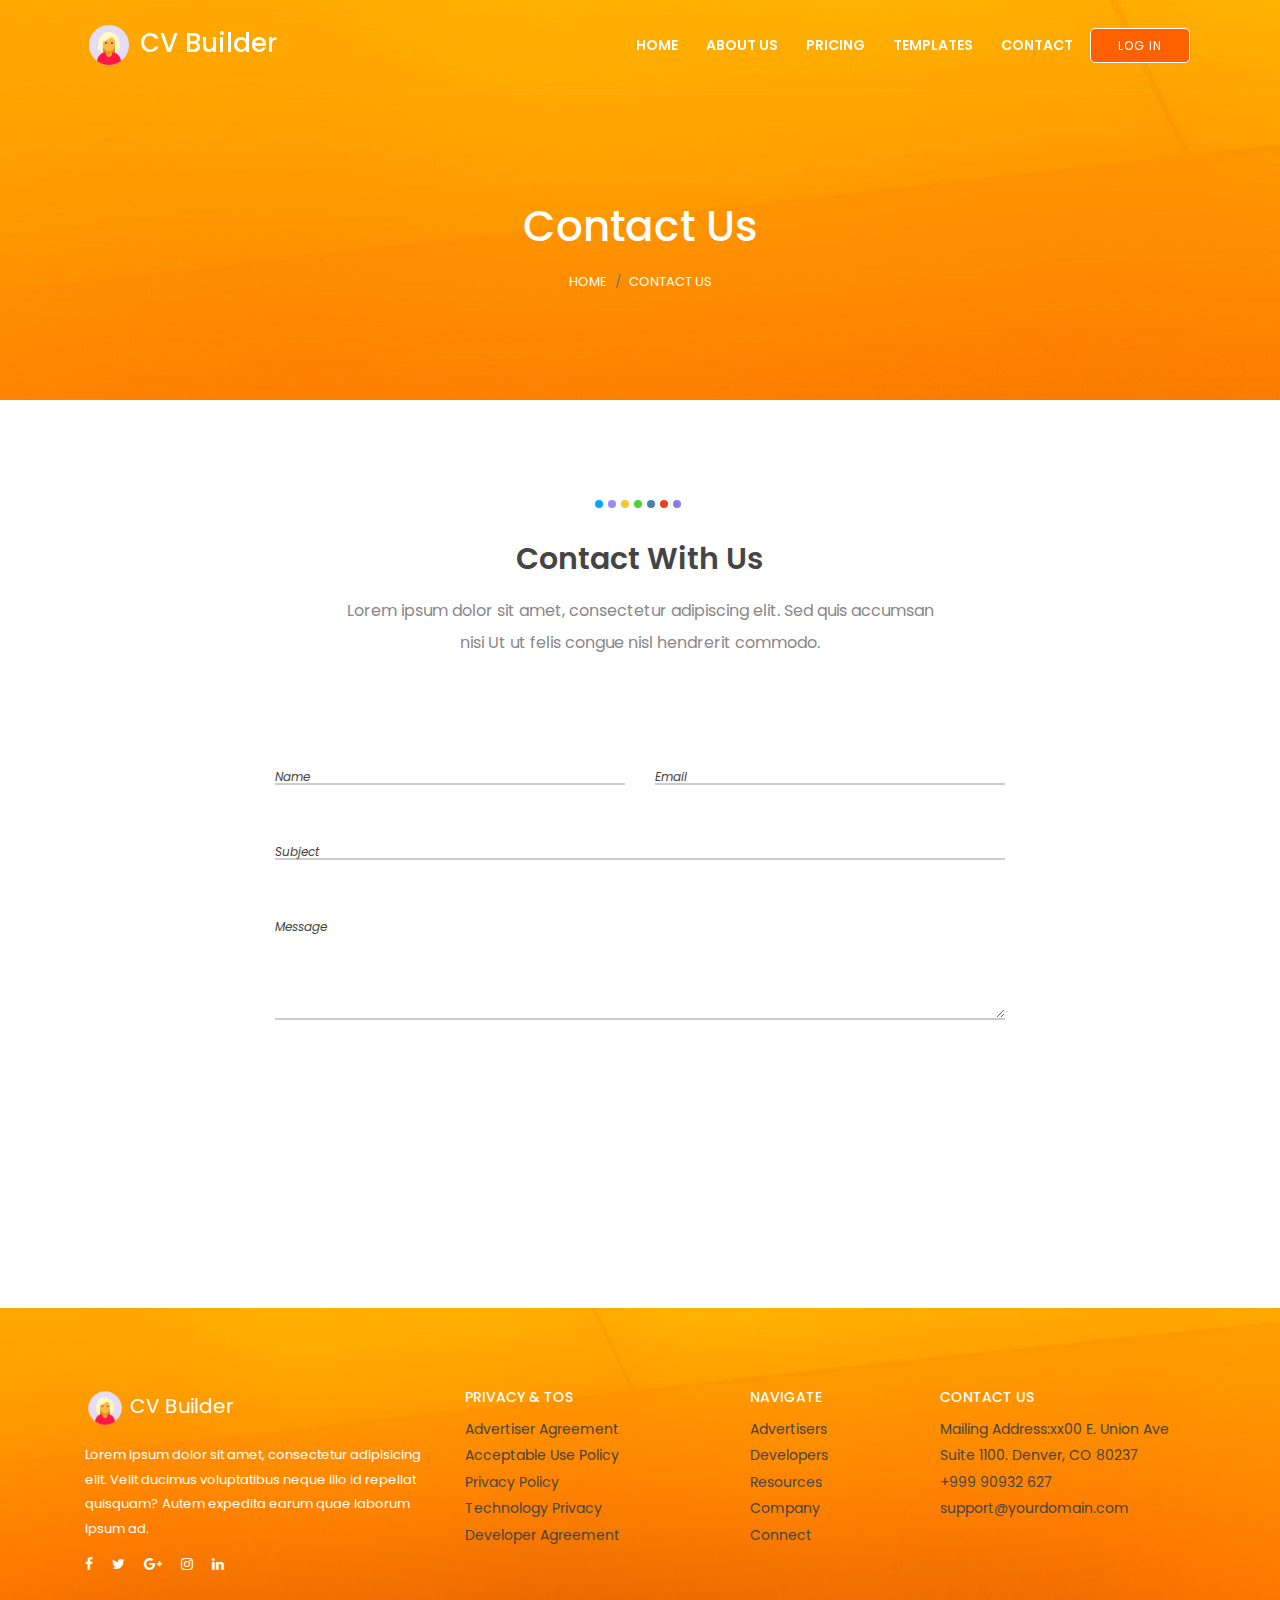
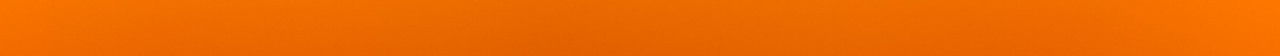
<file: contact-us.html>
<!DOCTYPE html>
<html lang="en">



 
 
<head>
    <meta charset="UTF-8">
    <meta name="description" content="">
    <meta http-equiv="X-UA-Compatible" content="IE=edge">
    <meta name="viewport" content="width=device-width, initial-scale=1, shrink-to-fit=no">

     
    <title>Contact Us</title>

     
    <link rel="icon" href="img/core-img/favicon.ico">

     
    <link rel="stylesheet" href="css/style.css">

     
    <link rel="stylesheet" href="css/responsive.css">

</head>

<body class="light-version">
     
    <div id="preloader">
        <div class="preload-content">
            <div id="dream-load"></div>
        </div>
    </div>

    
    <header class="header-area fadeInDown" data-wow-delay="0.2s">
        <div class="classy-nav-container light breakpoint-off">
            <div class="container">
                 
                <nav class="classy-navbar light justify-content-between" id="dreamNav">

                     
                    <a class="nav-brand light" href="#"><img src="img/core-img/logo.png" alt="logo"> CV Builder </a>

                     
                    <div class="classy-navbar-toggler demo">
                        <span class="navbarToggler"><span></span><span></span><span></span></span>
                    </div>

                     
                    <div class="classy-menu">

                         
                        <div class="classycloseIcon">
                            <div class="cross-wrap"><span class="top"></span><span class="bottom"></span></div>
                        </div>

                         
                        <div class="classynav">
                            <ul id="nav">
                                <li><a href="index.html">Home</a></li>
                                <li><a href="about-us.html">About Us</a></li>
                                <li><a href="pricing.html">Pricing</a></li>
                                <li><a href="templates.html">Templates</a></li>
                                <li><a href="contact-us.html">Contact</a></li>
                            </ul>

                             
                            <a href="#" class="btn login-btn ml-50">Log in</a>
                        </div>
                         
                    </div>
                </nav>
            </div>
        </div>
    </header>
     

     
    <div class="breadcumb-area clearfix">
        
         
        <div class="breadcumb-content">
            <div class="container h-100">
                <div class="row h-100 align-items-center">
                    <div class="col-12">
                        <nav aria-label="breadcrumb" class="breadcumb--con text-center">
                            <h2 class="w-text title wow fadeInUp" data-wow-delay="0.2s">Contact Us</h2>
                            <ol class="breadcrumb justify-content-center wow fadeInUp" data-wow-delay="0.4s">
                                <li class="breadcrumb-item"><a href="#">Home</a></li>
                                <li class="breadcrumb-item active" aria-current="page">Contact Us</li>
                            </ol>
                        </nav>
                    </div>
                </div>
            </div>
        </div>
    </div>
     

     
    <section class="section-padding-100 contact_us_area" id="contact">
        <div class="container">
            <div class="row">
                <div class="col-12">
                    <div class="section-heading text-center">
                         
                        <div class="dream-dots justify-content-center wow fadeInUp" data-wow-delay="0.2s">
                            <span></span><span></span><span></span><span></span><span></span><span></span><span></span>
                        </div>
                        <h2 class="wow fadeInUp" data-wow-delay="0.3s">Contact With Us</h2>
                        <p class="wow fadeInUp" data-wow-delay="0.4s">Lorem ipsum dolor sit amet, consectetur adipiscing elit. Sed quis accumsan nisi Ut ut felis congue nisl hendrerit commodo.</p>
                    </div>
                </div>
            </div>

             
            <div class="row justify-content-center">
                <div class="col-12 col-md-10 col-lg-8">
                    <div class="contact_form">
                        <form action="#" method="post" id="main_contact_form" novalidate>
                            <div class="row">
                                <div class="col-12">
                                    <div id="success_fail_info"></div>
                                </div>

                                <div class="col-12 col-md-6">
                                    <div class="group wow fadeInUp" data-wow-delay="0.2s">
                                        <input type="text" name="name" id="name" required>
                                        <span class="highlight"></span>
                                        <span class="bar"></span>
                                        <label>Name</label>
                                    </div>
                                </div>
                                <div class="col-12 col-md-6">
                                    <div class="group wow fadeInUp" data-wow-delay="0.3s">
                                        <input type="text" name="email" id="email" required>
                                        <span class="highlight"></span>
                                        <span class="bar"></span>
                                        <label>Email</label>
                                    </div>
                                </div>
                                <div class="col-12">
                                    <div class="group wow fadeInUp" data-wow-delay="0.4s">
                                        <input type="text" name="subject" id="subject" required>
                                        <span class="highlight"></span>
                                        <span class="bar"></span>
                                        <label>Subject</label>
                                    </div>
                                </div>
                                <div class="col-12">
                                    <div class="group wow fadeInUp" data-wow-delay="0.5s">
                                        <textarea name="message" id="message" required></textarea>
                                        <span class="highlight"></span>
                                        <span class="bar"></span>
                                        <label>Message</label>
                                    </div>
                                </div>
                                <div class="col-12 text-center wow fadeInUp" data-wow-delay="0.6s">
                                    <button type="submit" class="btn dream-btn">Send Message</button>
                                </div>
                            </div>
                        </form>
                    </div>
                </div>
            </div>
        </div>
    </section>
     
    

     
    <footer class="footer-area bg-img">

        <div class="footer-content-area spec">
            <div class="container">
                <div class="row ">
                    <div class="col-12 col-lg-4 col-md-6">
                        <div class="footer-copywrite-info">
                             
                            <div class="copywrite_text fadeInUp" data-wow-delay="0.2s">
                                <div class="footer-logo">
                                    <a href="#"><img src="img/core-img/logo.png" alt="logo"> CV Builder </a>
                                </div>
                                <p>Lorem ipsum dolor sit amet, consectetur adipisicing elit. Velit ducimus voluptatibus neque illo id repellat quisquam? Autem expedita earum quae laborum ipsum ad.</p>
                            </div>
                             
                            <div class="footer-social-info fadeInUp" data-wow-delay="0.4s">
                                <a href="#"><i class="fa fa-facebook" aria-hidden="true"></i></a>
                                <a href="#"> <i class="fa fa-twitter" aria-hidden="true"></i></a>
                                <a href="#"><i class="fa fa-google-plus" aria-hidden="true"></i></a>
                                <a href="#"><i class="fa fa-instagram" aria-hidden="true"></i></a>
                                <a href="#"><i class="fa fa-linkedin" aria-hidden="true"></i></a>
                            </div>
                        </div>
                    </div>

                    <div class="col-12 col-lg-3 col-md-6">
                        <div class="contact_info_area d-sm-flex justify-content-between">
                             
                            <div class="contact_info mt-x text-center fadeInUp" data-wow-delay="0.3s">
                                <h5>PRIVACY & TOS</h5>
                                <a href="#"><p>Advertiser Agreement</p></a>
                                <a href="#"><p>Acceptable Use Policy</p></a>
                                <a href="#"><p>Privacy Policy</p></a>
                                <a href="#"><p>Technology Privacy</p></a>
                                <a href="#"><p>Developer Agreement</p></a>
                            </div>
                        </div>
                    </div>
                      
                    <div class="col-12 col-lg-2 col-md-6 ">
                         
                        <div class="contact_info_area d-sm-flex justify-content-between">
                            <div class="contact_info mt-s text-center fadeInUp" data-wow-delay="0.2s">
                                <h5>NAVIGATE</h5>
                                <a href="#"><p>Advertisers</p></a>
                                <a href="#"><p>Developers</p></a>
                                <a href="#"><p>Resources</p></a>
                                <a href="#"><p>Company</p></a>
                                <a href="#"><p>Connect</p></a>
                            </div>
                        </div>
                    </div>
                    

                    <div class="col-12 col-lg-3 col-md-6 ">
                        <div class="contact_info_area d-sm-flex justify-content-between">
                             
                            <div class="contact_info mt-s text-center fadeInUp" data-wow-delay="0.4s">
                                <h5>CONTACT US</h5>
                                <p>Mailing Address:xx00 E. Union Ave</p>
                                <p>Suite 1100. Denver, CO 80237</p>
                                <p>+999 90932 627</p>
                                <p>support@yourdomain.com</p>
                            </div>
                        </div>
                    </div>
                </div>
            </div>
                
        </div>
    </footer>
     

     
     
    <script src="js/jquery.min.js"></script>
     
    <script src="js/popper.min.js"></script>
     
    <script src="js/bootstrap.min.js"></script>
     
    <script src="js/plugins.js"></script>
     
    <script src="js/dzsparallaxer.js"></script>
     
    <script src="js/script.js"></script>

</body>



 
</html>
</file>
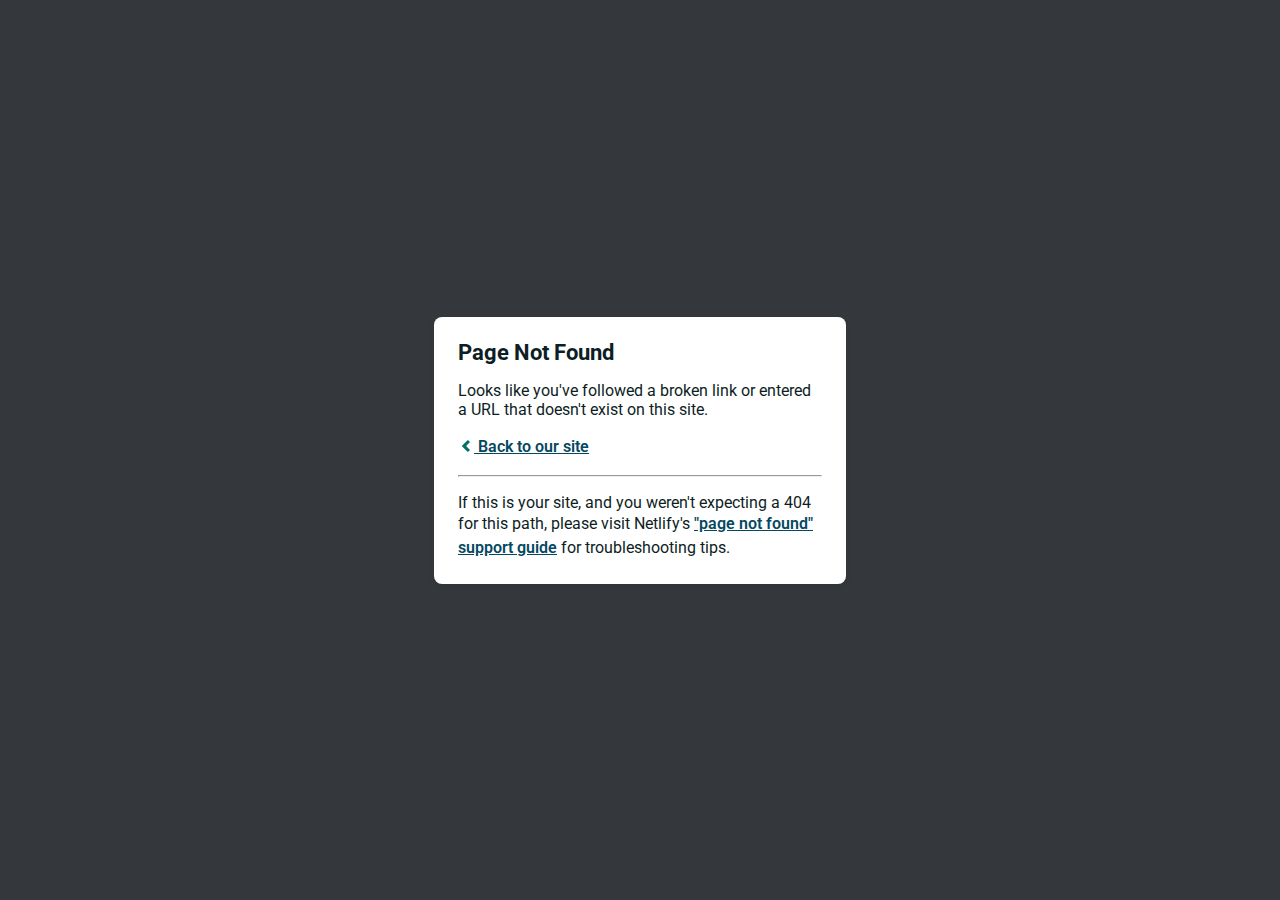
<file: index-2.html>
<!DOCTYPE html>
<html>
  <head>
    <meta charset="utf-8">
    <meta name="viewport" content="width=device-width, initial-scale=1.0, maximum-scale=1.0, user-scalable=no">

    <title>Page Not Found</title>
    <link href='https://fonts.googleapis.com/css?family=Roboto:400,700&subset=latin,latin-ext' rel='stylesheet' type='text/css'>
    <style>
    body {
      font-family: -apple-system, BlinkMacSystemFont, "Segoe UI", Roboto, Helvetica, Arial, sans-serif, "Apple Color Emoji", "Segoe UI Emoji", "Segoe UI Symbol";
      background: rgb(52, 56, 60);
      color: white;
      overflow: hidden;
      margin: 0;
      padding: 0;
    }

    h1 {
      margin: 0;
      font-size: 22px;
      line-height: 24px;
    }

    .main {
      position: relative;
      display: flex;
      flex-direction: column;
      align-items: center;
      justify-content: center;
      height: 100vh;
      width: 100vw;
    }

    .card {
      position: relative;
      display: flex;
      flex-direction: column;
      width: 75%;
      max-width: 364px;
      padding: 24px;
      background: white;
      color: rgb(14, 30, 37);
      border-radius: 8px;
      box-shadow: 0 2px 4px 0 rgba(14, 30, 37, .16);
    }

    a {
      margin: 0;
      font-weight: 600;
      line-height: 24px;
      color: #054861;
    }

    a svg {
      position: relative;
      top: 2px;
    }

    a:hover,
    a:focus {
      text-decoration: none;
    }

    a:hover svg path{
      fill: #007067;
    }

    p:last-of-type {
      margin-bottom: 0;
    }

    </style>
  </head>
  <body>
    <div class="main">
      <div class="card">
        <div class="header">
          <h1>Page Not Found</h1>
        </div>
        <div class="body">
          <p>Looks like you've followed a broken link or entered a URL that doesn't exist on this site.</p>
          <p>
            <a id="back-link" href="/">
              <svg xmlns="http://www.w3.org/2000/svg" width="16" height="16" viewBox="0 0 16 16">
                <path fill="#007067" d="M11.9998836,4.09370803 L8.55809517,7.43294953 C8.23531459,7.74611298 8.23531459,8.25388736 8.55809517,8.56693769 L12,11.9062921 L9.84187871,14 L4.24208544,8.56693751 C3.91930485,8.25388719 3.91930485,7.74611281 4.24208544,7.43294936 L9.84199531,2 L11.9998836,4.09370803 Z"/>
              </svg>
              Back to our site
             </a>
          </p>
          <hr><p>If this is your site, and you weren't expecting a 404 for this path, please visit Netlify's <a href="https://answers.netlify.com/t/support-guide-i-ve-deployed-my-site-but-i-still-see-page-not-found/125?utm_source=404page&utm_campaign=community_tracking">"page not found" support guide</a> for troubleshooting tips.
          </p>
        </div>
      </div>
    </div>
    <script>
      (function() {
        if (document.referrer && document.location.host && document.referrer.match(new RegExp("^https?://" + document.location.host))) {
          document.getElementById("back-link").setAttribute("href", document.referrer);
        }
      })();
    </script>
  </body>
</html>
</file>
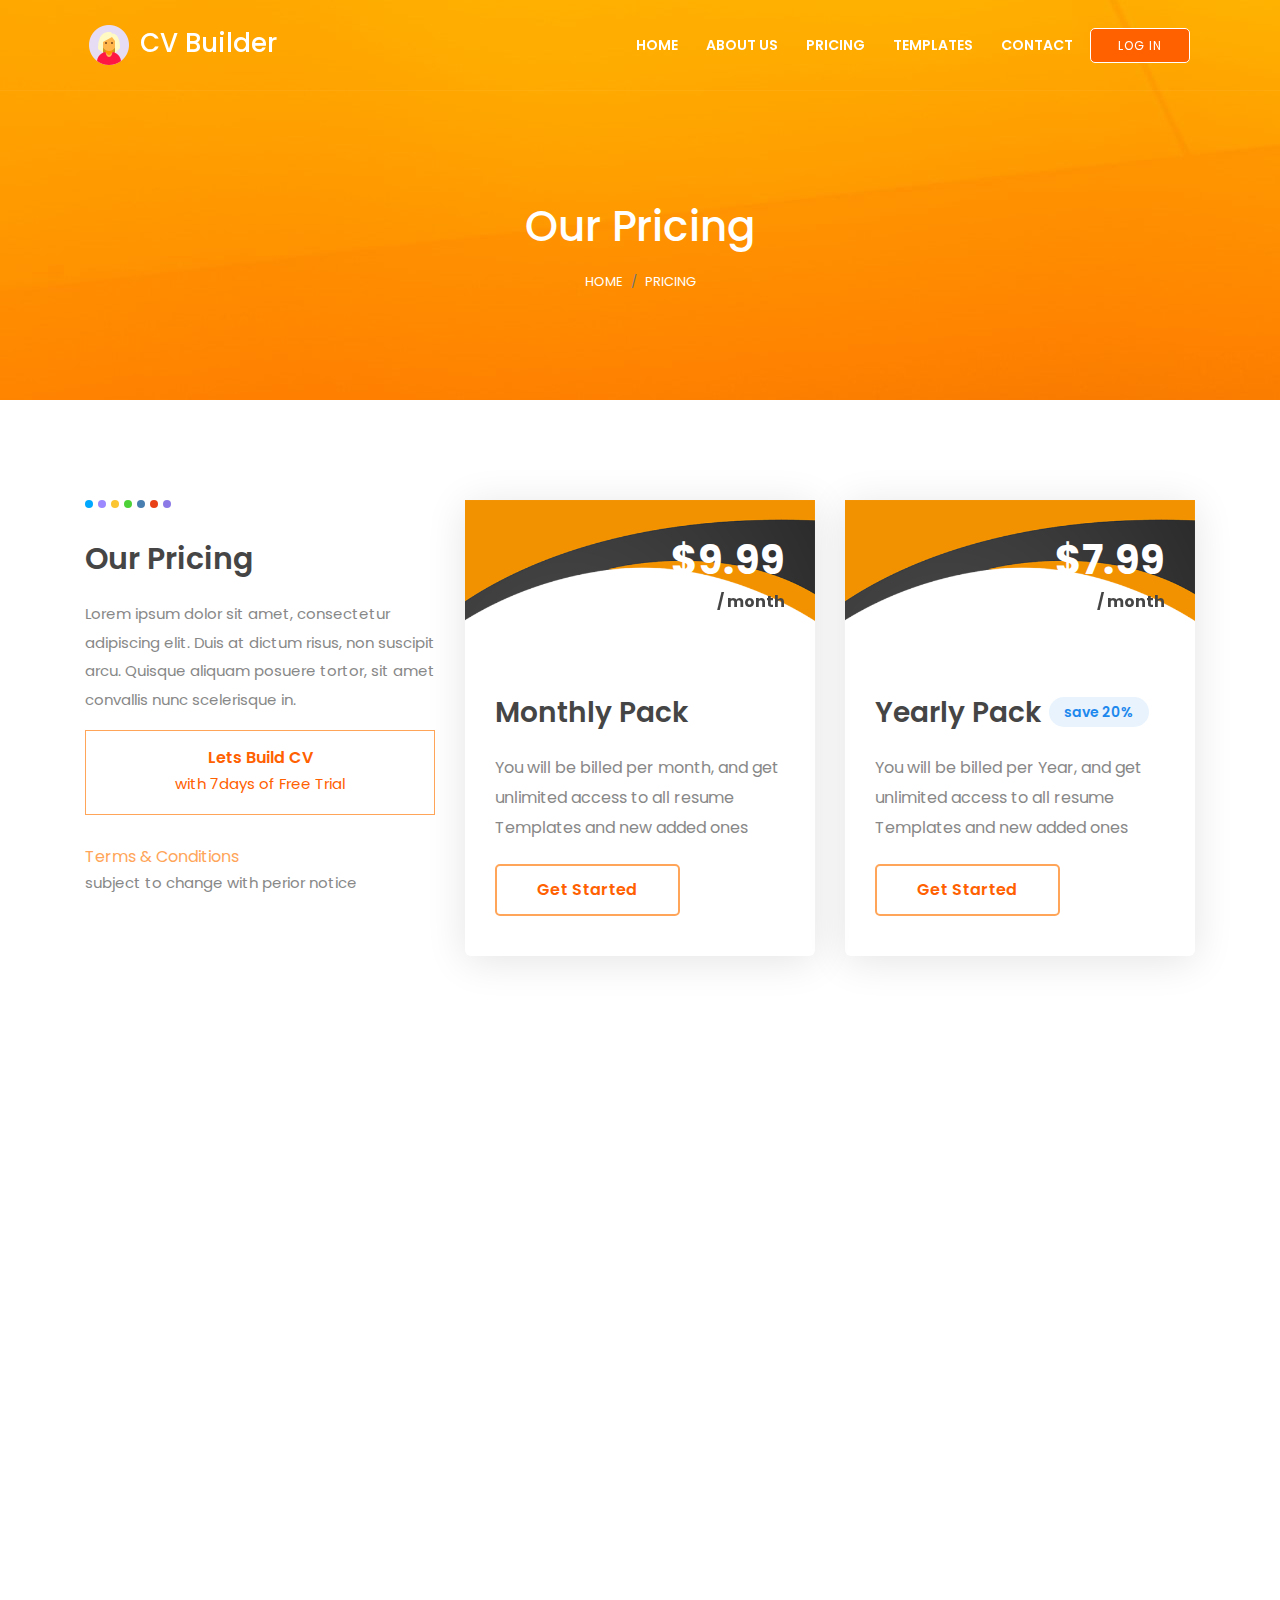
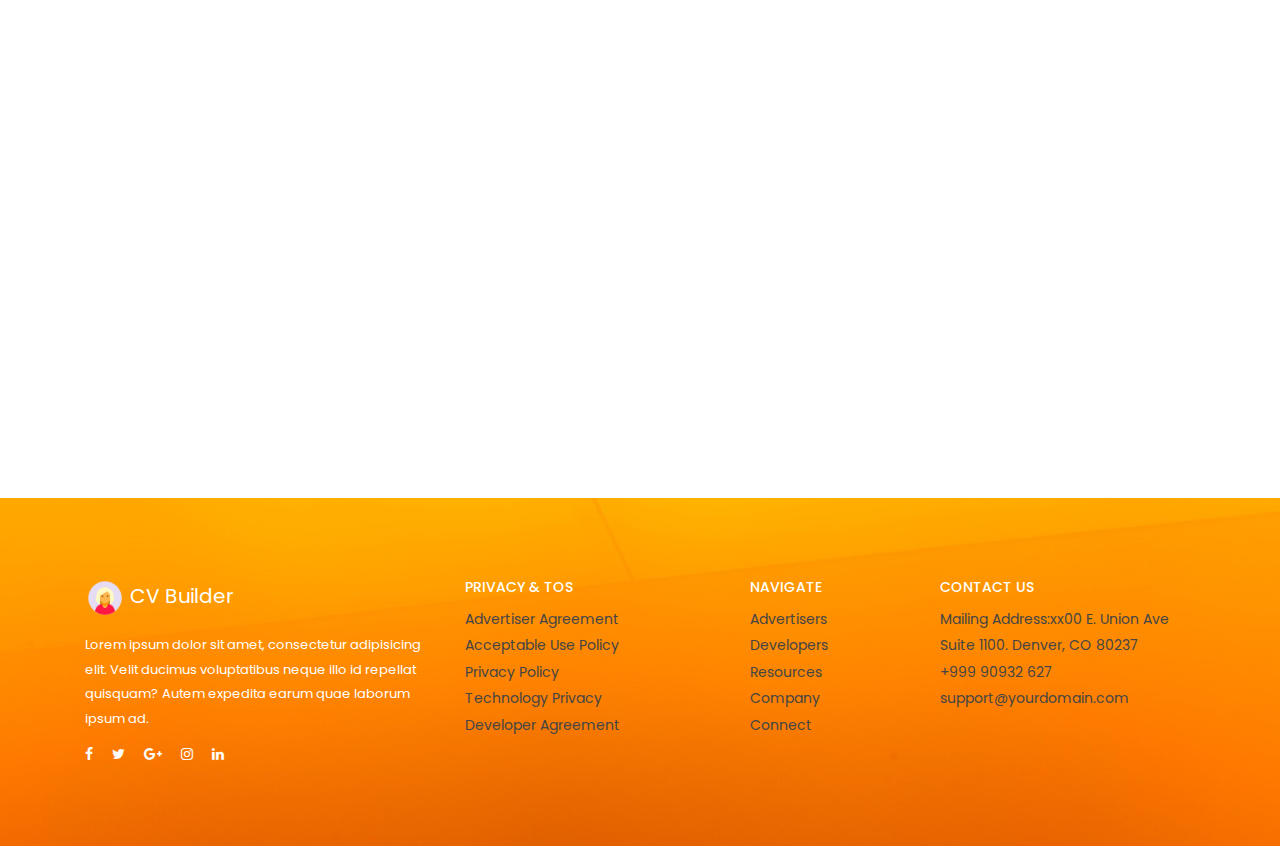
<file: pricing.html>
<!DOCTYPE html>
<html lang="zxx">



 
 
<head>
    <meta charset="UTF-8">
    <meta name="description" content="">
    <meta http-equiv="X-UA-Compatible" content="IE=edge">
    <meta name="viewport" content="width=device-width, initial-scale=1, shrink-to-fit=no">

     
    <title>Our Pricing</title>

     
    <link rel="icon" href="img/core-img/favicon.ico">

     
    <link rel="stylesheet" href="css/style.css">

     
    <link rel="stylesheet" href="css/responsive.css">

</head>

<body class="light-version">
     
    <div id="preloader">
        <div class="preload-content">
            <div id="dream-load"></div>
        </div>
    </div>

     
    <header class="header-area fadeInDown" data-wow-delay="0.2s">
        <div class="classy-nav-container light breakpoint-off">
            <div class="container">
                 
                <nav class="classy-navbar light justify-content-between" id="dreamNav">

                     
                    <a class="nav-brand light" href="#"><img src="img/core-img/logo.png" alt="logo"> CV Builder </a>

                     
                    <div class="classy-navbar-toggler demo">
                        <span class="navbarToggler"><span></span><span></span><span></span></span>
                    </div>

                     
                    <div class="classy-menu">

                         
                        <div class="classycloseIcon">
                            <div class="cross-wrap"><span class="top"></span><span class="bottom"></span></div>
                        </div>

                         
                        <div class="classynav">
                            <ul id="nav">
                                <li><a href="index.html">Home</a></li>
                                <li><a href="about-us.html">About Us</a></li>
                                <li><a href="pricing.html">Pricing</a></li>
                                <li><a href="templates.html">Templates</a></li>
                                <li><a href="contact-us.html">Contact</a></li>
                            </ul>

                             
                            <a href="#" class="btn login-btn ml-50">Log in</a>
                        </div>
                         
                    </div>
                </nav>
            </div>
        </div>
    </header>
     

     
    <div class="breadcumb-area clearfix dzsparallaxer auto-init" data-options='{direction: "normal"}'>
        <div class="divimage dzsparallaxer--target" style="width: 101%; height: 130%; background-image: url(img/bg-img/bg-2.html)"></div>
         
        <div class="breadcumb-content">
            <div class="container h-100">
                <div class="row h-100 align-items-center">
                    <div class="col-12">
                        <nav aria-label="breadcrumb" class="breadcumb--con text-center">
                            <h2 class="w-text title wow fadeInUp" data-wow-delay="0.2s">Our Pricing</h2>
                            <ol class="breadcrumb justify-content-center wow fadeInUp" data-wow-delay="0.4s">
                                <li class="breadcrumb-item"><a href="#">Home</a></li>
                                <li class="breadcrumb-item active" aria-current="page">Pricing</li>
                            </ol>
                        </nav>
                    </div>
                </div>
            </div>
        </div>
    </div>
     

    <section class="pricing section-padding-100-70">
        
        <div class="container">
            
            <div class="row">
                 
                <div class="col-lg-4 col-md-6">
                    <div class="who-we-contant mt-s">
                        <div class="dream-dots">
                            <span></span><span></span><span></span><span></span><span></span><span></span><span></span>
                        </div>
                        <h4>Our Pricing</h4>
                        <p>Lorem ipsum dolor sit amet, consectetur adipiscing elit. Duis at dictum risus, non suscipit arcu. Quisque aliquam posuere tortor, sit amet convallis nunc scelerisque in.</p>

                        <div class="free-7">
                            <span>Lets Build CV</span>
                            <p> with 7days of Free Trial</p>
                        </div>
                        <div class="terms mt-30">
                            <a href="#">Terms & Conditions </a>
                            <p>subject to change with perior notice</p>
                        </div>
                        
                    </div>
                </div>
                 
                <div class="col-lg-4 col-md-6">
                    <div class="single_price_table_content wow fadeInUp" data-wow-delay="0.2s">
                        <div class="price_table_text">
                            <h1>$9.99</h1>
                            <h5 class="gradient-text cyan">/ month</h5>
                        </div>
                        <div class="table_text_details">
                            <h3>Monthly Pack</h3>
                            <p>You will be billed per month, and get unlimited access to all resume Templates and new added ones</p>

                            <a href="contact-us.html" class="button mt-s">Get Started</a>
                        </div>
                    </div>
                </div>
                 
                <div class="col-lg-4 col-md-6">
                    <div class="single_price_table_content wow fadeInUp" data-wow-delay="0.3s">
                        <div class="price_table_text">
                            <h1>$7.99</h1>
                            <h5 class="gradient-text cyan">/ month</h5>
                        </div>
                        <div class="table_text_details">
                            <h3>Yearly Pack <span> save 20%</span></h3>
                            <p>You will be billed per Year, and get unlimited access to all resume Templates and new added ones</p>

                            <a href="contact-us.html" class="button mt-s">Get Started</a>
                        </div>
                    </div>
                </div>
            </div>
        </div>
        
    </section>

     
    <section class="our_services_area section-padding-0-70" id="services">
        <div class="container">
            
            <div class="section-heading text-center">
                 
                <div class="dream-dots justify-content-center wow fadeInUp" data-wow-delay="0.2s">
                    <span></span><span></span><span></span><span></span><span></span><span></span><span></span>
                </div>
                <h2 class="wow fadeInUp" data-wow-delay="0.3s">Our Main Features</h2>
                <p class="wow fadeInUp" data-wow-delay="0.4s">Lorem ipsum dolor sit amet, consectetur adipiscing elit. Sed quis accumsan nisi Ut ut felis congue nisl hendrerit commodo.</p>
            </div>
                

            <div class="row">
                <div class="col-12 col-sm-6 col-lg-4">
                     
                    <div class="service_single_content text-center mb-100 wow fadeInUp" data-wow-delay="0.2s">
                         
                        <div class="service_icon">
                            <img src="img/icons/f1.png" alt="">
                        </div>
                        <h6>Proven CV Templates to increase Hiring Chance</h6>
                        <p>Lorem ipsum dolor sit amet, consecte adipiscing elit. Nulla neque quam, maxim us ut accumsan ut, posuere sit Lorem ipsum adipiscing elit.</p>
                    </div>
                </div>
                <div class="col-12 col-sm-6 col-lg-4">
                     
                    <div class="service_single_content text-center mb-100 wow wow fadeInUp" data-wow-delay="0.3s">
                         
                        <div class="service_icon">
                            <img src="img/icons/f2.png" alt="">
                        </div>
                        <h6>Creative, Modern and Clean Templates Design</h6>
                        <p>Lorem ipsum dolor sit amet, consecte adipiscing elit. Nulla neque quam, maxim us ut accumsan ut, posuere sit Lorem ipsum adipiscing elit.</p>
                    </div>
                </div>
                <div class="col-12 col-sm-6 col-lg-4">
                     
                    <div class="service_single_content text-center mb-100 wow fadeInUp" data-wow-delay="0.4s">
                         
                        <div class="service_icon">
                            <img src="img/icons/f3.png" alt="">
                        </div>
                        <h6>Easy and Intuitive Online CV and Resume Builder </h6>
                        <p>Lorem ipsum dolor sit amet, consecte adipiscing elit. Nulla neque quam, maxim us ut accumsan ut, posuere sit Lorem ipsum adipiscing elit.</p>
                    </div>
                </div>
                <div class="col-12 col-sm-6 col-lg-4">
                     
                    <div class="service_single_content text-center mb-100 wow fadeInUp" data-wow-delay="0.5s">
                         
                        <div class="service_icon">
                            <img src="img/icons/f4.png" alt="">
                        </div>
                        <h6>Free to use. Developed by hiring professionals.</h6>
                        <p>Lorem ipsum dolor sit amet, consecte adipiscing elit. Nulla neque quam, maxim us ut accumsan ut, posuere sit Lorem ipsum adipiscing elit.</p>
                    </div>
                </div>
                <div class="col-12 col-sm-6 col-lg-4">
                     
                    <div class="service_single_content text-center mb-100 wow fadeInUp" data-wow-delay="0.6s">
                         
                        <div class="service_icon">
                            <img src="img/icons/f5.png" alt="">
                        </div>
                        <h6>Recruiter Approved Phrases with Module Notification</h6>
                        <p>Lorem ipsum dolor sit amet, consecte adipiscing elit. Nulla neque quam, maxim us ut accumsan ut, posuere sit Lorem ipsum adipiscing elit.</p>
                    </div>
                </div>
                <div class="col-12 col-sm-6 col-lg-4">
                     
                    <div class="service_single_content text-center mb-100 wow fadeInUp" data-wow-delay="0.7s">
                         
                        <div class="service_icon">
                            <img src="img/icons/f6.png" alt="">
                        </div>
                        <h6>Fast Easy CV and Resume Formatting</h6>
                        <p>Lorem ipsum dolor sit amet, consecte adipiscing elit. Nulla neque quam, maxim us ut accumsan ut, posuere sit Lorem ipsum adipiscing elit.</p>
                    </div>
                </div>
            </div>
        </div>
    </section>
     


     
    <footer class="footer-area bg-img">

        <div class="footer-content-area mt-0">
            <div class="container">
                <div class="row ">
                    <div class="col-12 col-lg-4 col-md-6">
                        <div class="footer-copywrite-info">
                             
                            <div class="copywrite_text fadeInUp" data-wow-delay="0.2s">
                                <div class="footer-logo">
                                    <a href="#"><img src="img/core-img/logo.png" alt="logo"> CV Builder </a>
                                </div>
                                <p>Lorem ipsum dolor sit amet, consectetur adipisicing elit. Velit ducimus voluptatibus neque illo id repellat quisquam? Autem expedita earum quae laborum ipsum ad.</p>
                            </div>
                             
                            <div class="footer-social-info fadeInUp" data-wow-delay="0.4s">
                                <a href="#"><i class="fa fa-facebook" aria-hidden="true"></i></a>
                                <a href="#"> <i class="fa fa-twitter" aria-hidden="true"></i></a>
                                <a href="#"><i class="fa fa-google-plus" aria-hidden="true"></i></a>
                                <a href="#"><i class="fa fa-instagram" aria-hidden="true"></i></a>
                                <a href="#"><i class="fa fa-linkedin" aria-hidden="true"></i></a>
                            </div>
                        </div>
                    </div>

                    <div class="col-12 col-lg-3 col-md-6">
                        <div class="contact_info_area d-sm-flex justify-content-between">
                             
                            <div class="contact_info mt-x text-center fadeInUp" data-wow-delay="0.3s">
                                <h5>PRIVACY & TOS</h5>
                                <a href="#"><p>Advertiser Agreement</p></a>
                                <a href="#"><p>Acceptable Use Policy</p></a>
                                <a href="#"><p>Privacy Policy</p></a>
                                <a href="#"><p>Technology Privacy</p></a>
                                <a href="#"><p>Developer Agreement</p></a>
                            </div>
                        </div>
                    </div>
                      
                    <div class="col-12 col-lg-2 col-md-6 ">
                         
                        <div class="contact_info_area d-sm-flex justify-content-between">
                            <div class="contact_info mt-s text-center fadeInUp" data-wow-delay="0.2s">
                                <h5>NAVIGATE</h5>
                                <a href="#"><p>Advertisers</p></a>
                                <a href="#"><p>Developers</p></a>
                                <a href="#"><p>Resources</p></a>
                                <a href="#"><p>Company</p></a>
                                <a href="#"><p>Connect</p></a>
                            </div>
                        </div>
                    </div>
                    

                    <div class="col-12 col-lg-3 col-md-6 ">
                        <div class="contact_info_area d-sm-flex justify-content-between">
                             
                            <div class="contact_info mt-s text-center fadeInUp" data-wow-delay="0.4s">
                                <h5>CONTACT US</h5>
                                <p>Mailing Address:xx00 E. Union Ave</p>
                                <p>Suite 1100. Denver, CO 80237</p>
                                <p>+999 90932 627</p>
                                <p>support@yourdomain.com</p>
                            </div>
                        </div>
                    </div>
                </div>
            </div>
                
        </div>
    </footer>
     

     
     
    <script src="js/jquery.min.js"></script>
     
    <script src="js/popper.min.js"></script>
     
    <script src="js/bootstrap.min.js"></script>
     
    <script src="js/plugins.js"></script>
     
    <script src="js/dzsparallaxer.js"></script>
     
    <script src="js/script.js"></script>

</body>



 
</html>
</file>
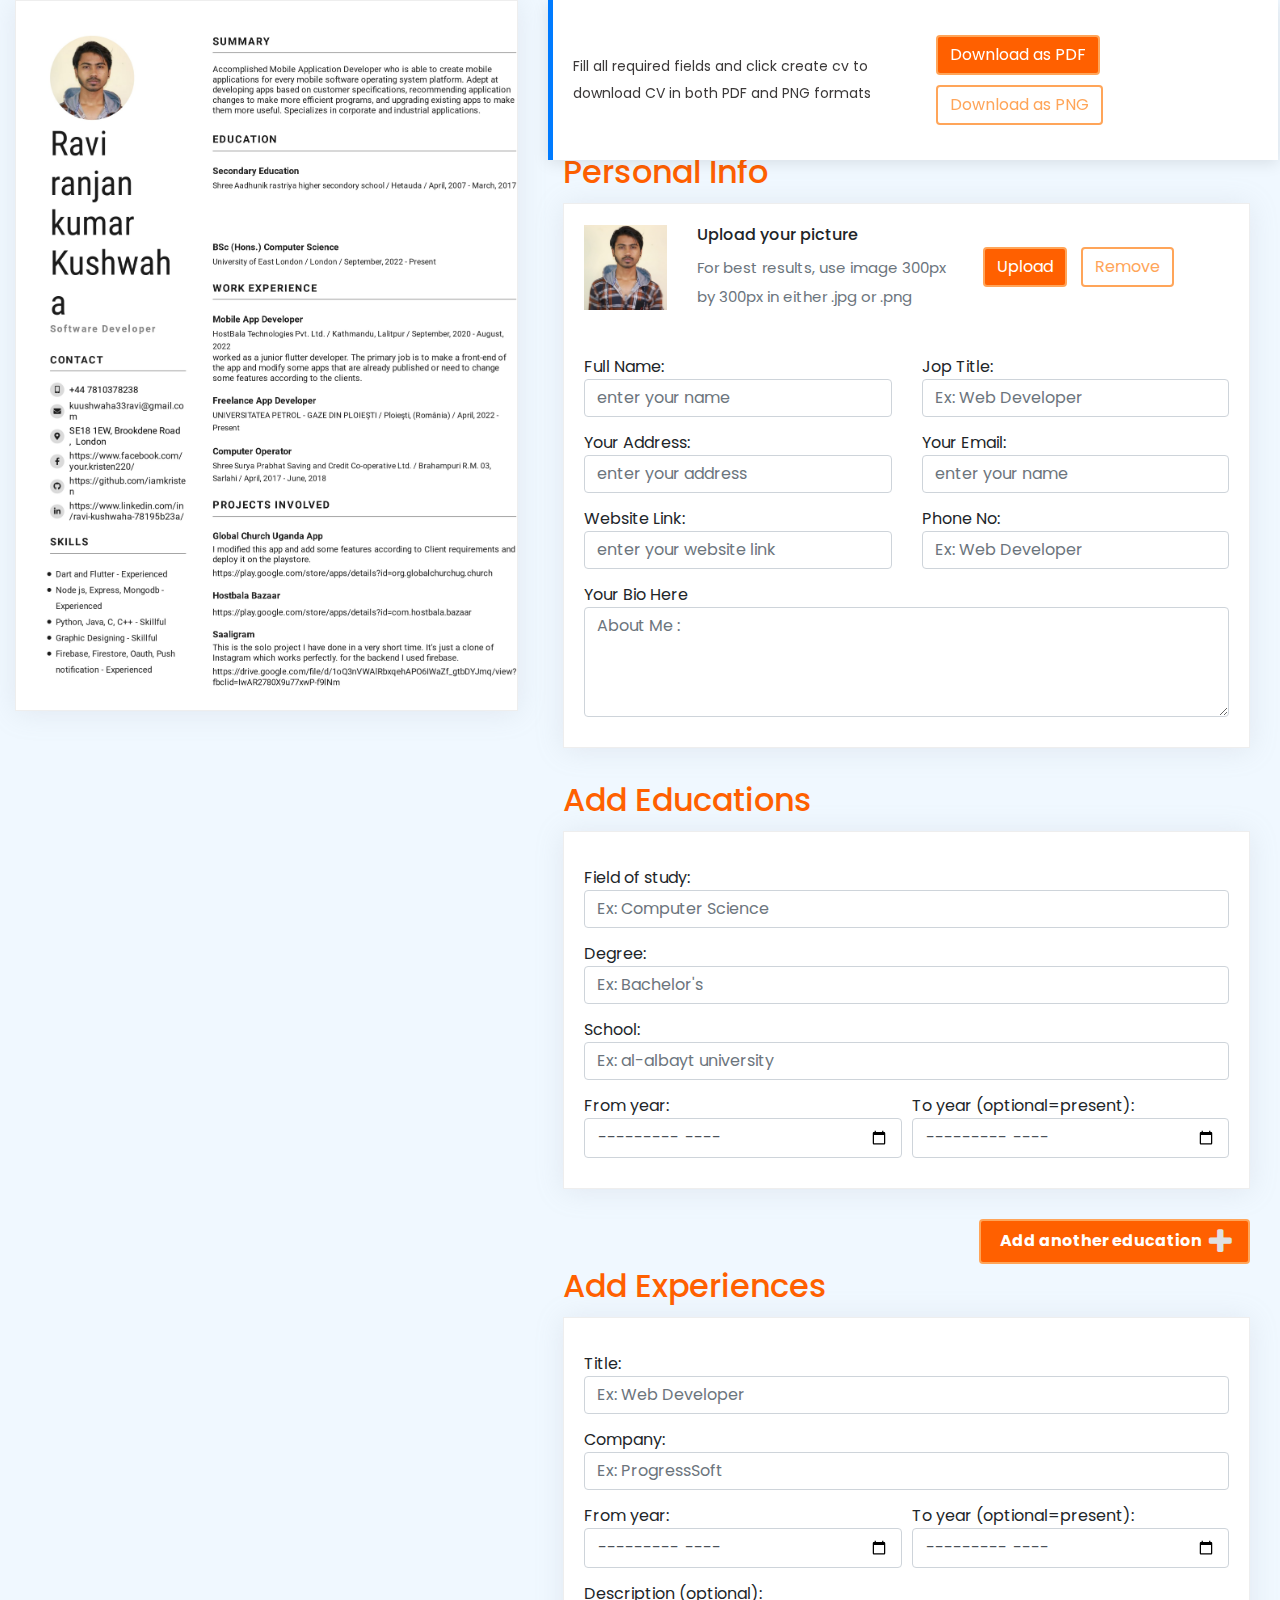
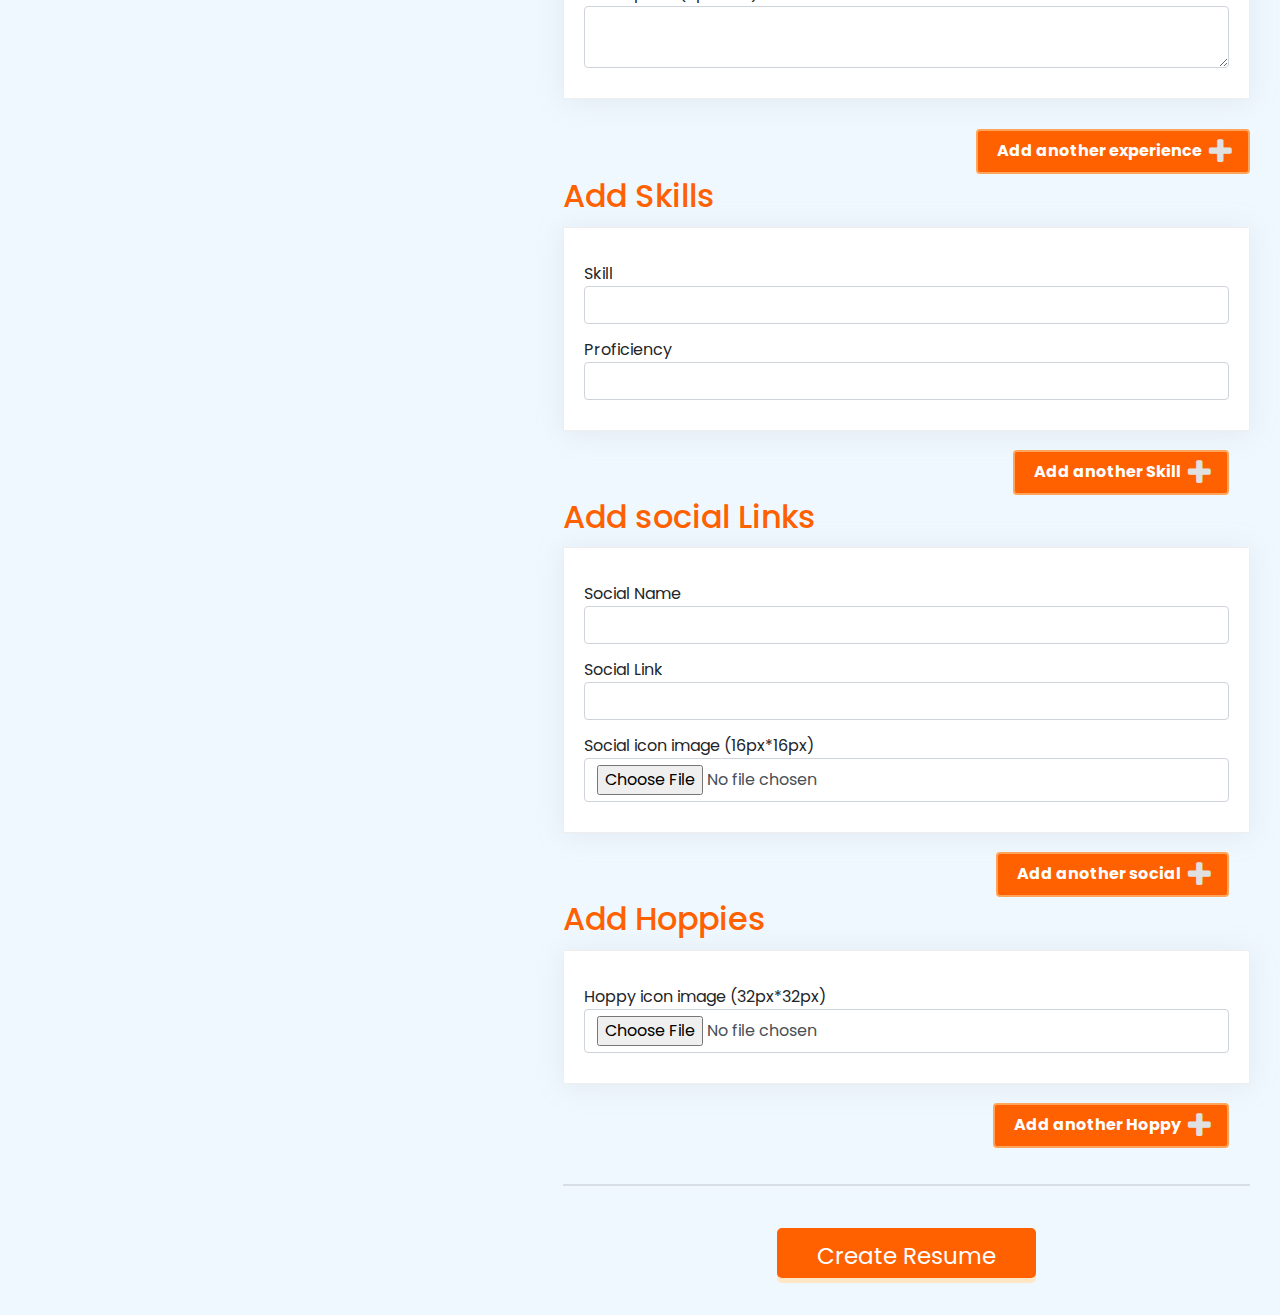
<file: template-edit.html>
<!DOCTYPE html>
<html lang="zxx">


 
 
<head>
    <meta charset="UTF-8">
    <meta name="description" content="">
    <meta http-equiv="X-UA-Compatible" content="IE=edge">
    <meta name="viewport" content="width=device-width, initial-scale=1, shrink-to-fit=no">

     
    <title>CV Builder</title>

     
    <link rel="icon" href="img/core-img/favicon.ico">

     
    <link rel="stylesheet" href="css/style.css">

     
    <link rel="stylesheet" href="css/responsive.css">

</head>

<body class="ali-bg">
     
    <div id="preloader">
        <div class="preload-content">
            <div id="dream-load"></div>
        </div>
    </div>


     
    <section class="blog-area">
        <div class="container-fluid">

            <div class="row">
                <div class="col-12 col-md-5">
                    <div class="cv-prev">
                         
                        <div class="blog_thumbnail">
                            <img src="img/demos/demo-1.png" class="temp-img" alt="">
                        </div>
                    </div>

                </div>

                

                <div class="col-12 col-md-7">
                    <div class="cv-download">
                        <div class="row align-items-center">
                            
                            <div class="col-lg-6 col-md-12">
                                <p class="topnote">Fill all required fields and click create cv to download CV in both PDF and PNG formats</p>
                                
                            </div>
                            <div class="col-lg-6 col-md-12 mt-s">
                                <a href="#" class="btn btn-primary">Download as PDF</a>
                                <a href="#" class="btn btn-soft-primary ms-2">Download as PNG</a>
                            </div>
                        </div>
                    </div>
                    <div class="container">

                        <form method="post" action="#">
                            <div class="mt-150">
                                <h2>Personal Info</h2>
                                <div class="block-container">
                                    <div class="row align-items-center">
                                        <div class="col-lg-2 col-md-4">
                                            <img src="img/test-img/1.jpg" class="d-block" alt="">
                                        </div>
                                        <div class="col-lg-5 col-md-8 mt-s">
                                            <h6 class="">Upload your picture</h6>
                                            <p class="text-muted mb-0">For best results, use image 300px by 300px in either .jpg or .png</p>
                                        </div>
                                        <div class="col-lg-5 col-md-12 mt-s">
                                            <a href="#" class="btn btn-primary">Upload</a>
                                            <a href="#" class="btn btn-soft-primary ms-2">Remove</a>
                                        </div>
                                    </div>
                                    <div class="mt-30">
                                        <div class="row">
                                            <div class="col-lg-6">
                                                <label>Full Name:</label>
                                                <input type="text" name="full-name" class="form-control" placeholder="enter your name">
                                            </div>
                                            
                                            <div class="col-lg-6">
                                                <label>Jop Title:</label>
                                                <input type="text" name="jop-title" class="form-control" placeholder="Ex: Web Developer">
                                            </div>
                                            <div class="col-lg-6">
                                                <label>Your Address:</label>
                                                <input type="text" name="address" class="form-control" placeholder="enter your address">
                                            </div>
                                            <div class="col-lg-6">
                                                <label>Your Email:</label>
                                                <input type="text" name="email" class="form-control" placeholder="enter your name">
                                            </div>
                                            <div class="col-lg-6">
                                                <label>Website Link:</label>
                                                <input type="text" name="web-link" class="form-control" placeholder="enter your website link">
                                            </div>
                                            
                                            <div class="col-lg-6">
                                                <label>Phone No:</label>
                                                <input type="text" name="phone" class="form-control" placeholder="Ex: Web Developer">
                                            </div>
                                            <div class="col-lg-12">
                                                <label>Your Bio Here</label>
                                                <textarea name="comments" id="comments" rows="4" class="form-control" placeholder="About Me :"></textarea>
                                            </div>
                                        </div>
                                    </div>
                                </div>
                            </div>

                            <div class="form-group add-edu">
                                <h2>Add Educations</h2>
                                <div class="all-edus">
                                    <div class="new-edu">
                                        <label>Field of study:</label>
                                        <input type="text" name="edu[]" class="form-control" placeholder="Ex: Computer Science">
                                        <label>Degree:</label>
                                        <input type="text" name="edu[]" class="form-control" placeholder="Ex: Bachelor's">
                                        <label>School:</label>
                                        <input type="text" name="edu[]" class="form-control" placeholder="Ex: al-albayt university">
                                        <div class="form-row">
                                            <div class="col">
                                                <label>From year:</label>
                                                <input type="month" name="edu[]" class="form-control">
                                            </div>
                                            <div class="col">
                                                <label>To year (optional=present):</label>
                                                <input type="month" name="edu[]" class="form-control">
                                            </div>
                                        </div>
                                    </div>
                                </div>
                                <div class="add-blk btn btn-info" id="add-edu"> 
                                    <i class="fa fa-plus"></i>
                                    <span>Add another education</span>
                                </div>
                            </div>
                            <div class="clearfix"></div>
                            <div class="form-group add-exp mt-s">
                                <h2>Add Experiences</h2>
                                <div class="all-exps">
                                    <div class="new-exp">
                                        <label>Title:</label>
                                        <input type="text" name="exp[]" class="form-control" placeholder="Ex: Web Developer">
                                        <label>Company:</label>
                                        <input type="text" name="exp[]" class="form-control" placeholder="Ex: ProgressSoft">
                                        <div class="form-row">
                                            <div class="col">
                                                <label>From year:</label>
                                                <input type="month" name="exp[]" class="form-control">
                                            </div>
                                            <div class="col">
                                                <label>To year (optional=present):</label>
                                                <input type="month" name="exp[]" class="form-control">
                                            </div>
                                        </div>
                                        <label>Description (optional):</label>
                                        <textarea name="exp[]" class="form-control"></textarea>
                                    </div>
                                </div>
                                <div class="add-blk btn btn-info" id="add-exp">
                                    <i class="fa fa-plus"></i>
                                    <span>Add another experience</span>
                                </div>
                            </div>
                            
                            <div class="clearfix"></div>
                            
                            <div class="form-group add-skill mt-s">
                                <h2>Add Skills</h2>
                                <div class="block-container">
                                    <div class="all-skills">
                                        <div class="new-skills">
                                            <label>Skill</label>
                                            <input type="text" name="skills[]" class="form-control">
                                            <label>Proficiency</label>
                                            <input type="text" name="skills[]" class="form-control">
                                        </div>
                                    </div>
                                

                                    <div class="add-blk add-skills btn btn-info mt-50">
                                        <i class="fa fa-plus"></i>
                                        <span>Add another Skill</span>
                                    </div>
                                </div>
                            </div>

                            <div class="clearfix"></div>

                            <div class="form-group add-social mt-s">
                                <h2>Add social Links</h2>
                                <div class="block-container">
                                    <div class="all-socials">
                                        <div class="new-skills">
                                            <label>Social Name</label>
                                            <input type="text" name="socials[]" class="form-control">
                                            <label>Social Link</label>
                                            <input type="text" name="socials[]" class="form-control">
                                            <label>Social icon image (16px*16px)</label>
                                            <input type="file" name="socials[]" class="form-control" />
                                        </div>
                                    </div>
                                    
                                    
                                    <div class="add-blk add-socials btn btn-info mt-50">
                                        <i class="fa fa-plus"></i>
                                        <span>Add another social</span>
                                    </div>
                                </div>
                            </div>

                            <div class="clearfix"></div>

                            <div class="form-group add-social mt-s">
                                <h2>Add Hoppies</h2>
                                <div class="block-container">
                                    <div class="all-hoppies">
                                        <div class="new-skills">
                                            <label>Hoppy icon image (32px*32px)</label>
                                            <input type="file" name="hoppies[]" class="form-control" />
                                        </div>
                                    </div>
                                    
                                    
                                    <div class="add-blk add-hoppies btn btn-info mt-50">
                                        <i class="fa fa-plus"></i>
                                        <span>Add another Hoppy</span>
                                    </div>
                                </div>
                            </div>

                            <hr class="mt-100">
                            <input type="submit" name="submit" value="Create Resume" class="btn-sub">
                            
                        </form>
                    </div>
                </div>
            </div>
        </div>
    </section>
     


     
     
    <script src="js/jquery.min.js"></script>
     
    <script src="js/popper.min.js"></script>
     
    <script src="js/bootstrap.min.js"></script>
     
    <script src="js/plugins.js"></script>
     
    <script src="js/dzsparallaxer.js"></script>
     
    <script src="js/form-script.js"></script>
    <script src="js/script.js"></script>

</body>


 
</html>
</file>
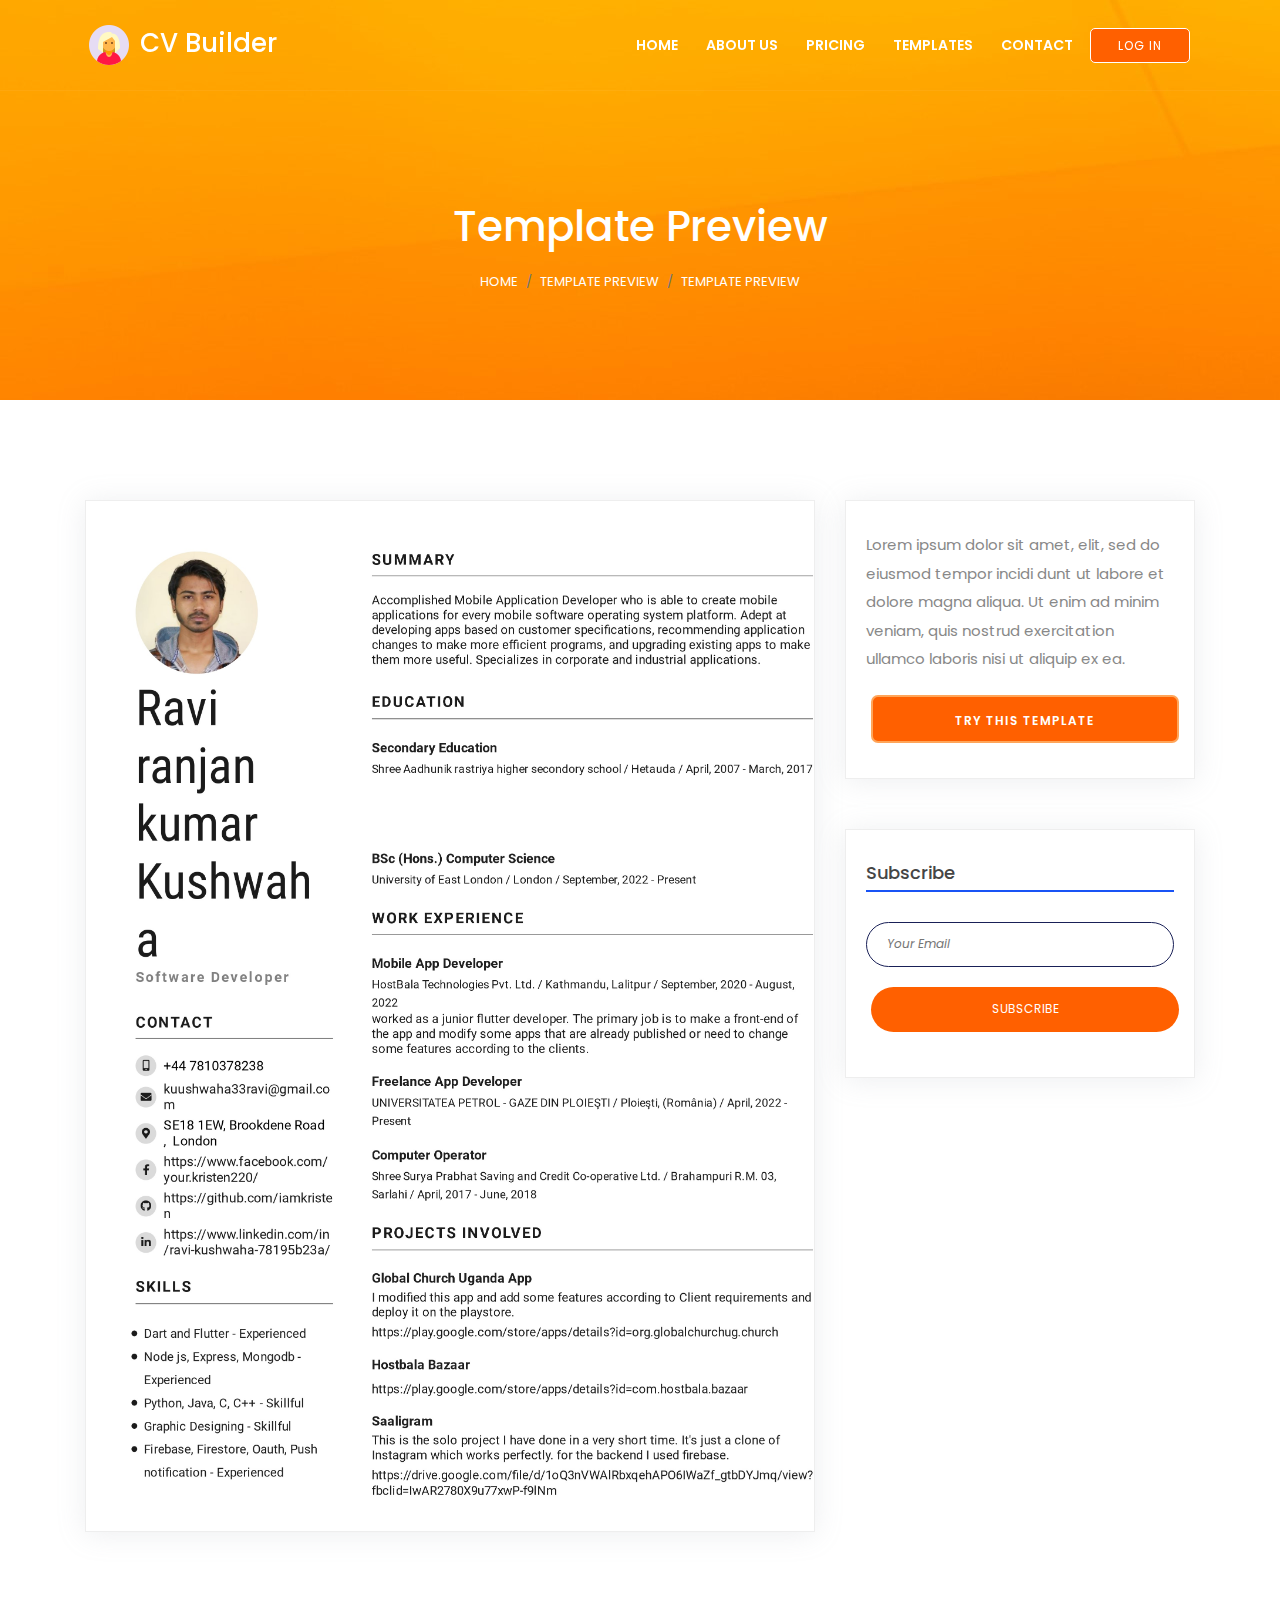
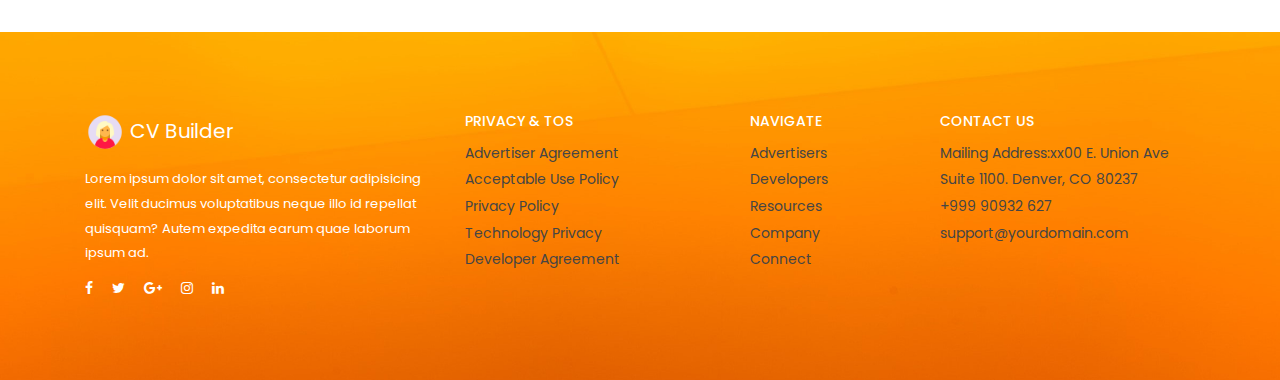
<file: template-preview.html>
<!DOCTYPE html>
<html lang="zxx">


 
 
<head>
    <meta charset="UTF-8">
    <meta name="description" content="">
    <meta http-equiv="X-UA-Compatible" content="IE=edge">
    <meta name="viewport" content="width=device-width, initial-scale=1, shrink-to-fit=no">

     
    <title>CV Builder</title>

     
    <link rel="icon" href="img/core-img/favicon.ico">

     
    <link rel="stylesheet" href="css/style.css">

     
    <link rel="stylesheet" href="css/responsive.css">

</head>

<body class="light-version">
     
    <div id="preloader">
        <div class="preload-content">
            <div id="dream-load"></div>
        </div>
    </div>

     
    <header class="header-area fadeInDown" data-wow-delay="0.2s">
        <div class="classy-nav-container light breakpoint-off">
            <div class="container">
                 
                <nav class="classy-navbar light justify-content-between" id="dreamNav">

                     
                    <a class="nav-brand light" href="#"><img src="img/core-img/logo.png" alt="logo"> CV Builder </a>

                     
                    <div class="classy-navbar-toggler demo">
                        <span class="navbarToggler"><span></span><span></span><span></span></span>
                    </div>

                     
                    <div class="classy-menu">

                         
                        <div class="classycloseIcon">
                            <div class="cross-wrap"><span class="top"></span><span class="bottom"></span></div>
                        </div>

                         
                        <div class="classynav">
                            <ul id="nav">
                                <li><a href="index.html">Home</a></li>
                                <li><a href="about-us.html">About Us</a></li>
                                <li><a href="pricing.html">Pricing</a></li>
                                <li><a href="templates.html">Templates</a></li>
                                <li><a href="contact-us.html">Contact</a></li>
                            </ul>

                             
                            <a href="#" class="btn login-btn ml-50">Log in</a>
                        </div>
                         
                    </div>
                </nav>
            </div>
        </div>
    </header>
     

     
    <div class="breadcumb-area clearfix dzsparallaxer auto-init" data-options='{direction: "normal"}'>
        <div class="divimage dzsparallaxer--target" style="width: 101%; height: 130%; background-image: url(img/bg-img/bg-2.html)"></div>
         
        <div class="breadcumb-content">
            <div class="container h-100">
                <div class="row h-100 align-items-center">
                    <div class="col-12">
                        <nav aria-label="breadcrumb" class="breadcumb--con text-center">
                            <h2 class="w-text title wow fadeInUp" data-wow-delay="0.2s">Template Preview</h2>
                            <ol class="breadcrumb justify-content-center wow fadeInUp" data-wow-delay="0.4s">
                                <li class="breadcrumb-item"><a href="#">Home</a></li>
                                <li class="breadcrumb-item"><a href="#">Template Preview</a></li>
                                <li class="breadcrumb-item active" aria-current="page">Template Preview</li>
                            </ol>
                        </nav>
                    </div>
                </div>
            </div>
        </div>
    </div>
     

     
    <section class="blog-area section-padding-100-0">
        <div class="container">

            <div class="row">
                <div class="col-12 col-md-8">
                    <div >
                         
                        <div class="blog_thumbnail">
                            <img src="img/demos/demo-1.png" class="temp-img" alt="">
                        </div>
                    </div>

                </div>

                <div class="col-12 col-md-4">
                    <div class="sidebar-area">
                        <div class="temp-summary">
                            <p>Lorem ipsum dolor sit amet, elit, sed do eiusmod
                            tempor incidi dunt ut labore et dolore magna aliqua. Ut enim ad minim veniam,
                            quis nostrud exercitation ullamco laboris nisi ut aliquip ex ea.</p>
                            <a class="btn dream-btn width-100" href="template-edit.html">Try This Template</a>
                        </div>   
                        

                         
                        <div class="subscribe-widget mt-50">
                            <div class="widget-title">
                                <h5>subscribe</h5>
                            </div>
                            <div class="subscribe-form">
                                <form action="#">
                                    <input type="email" name="email" id="subs_email" placeholder="Your Email">
                                    <button type="submit" class="btn">subscribe</button>
                                </form>
                            </div>
                        </div>
                    </div>
                </div>
            </div>
        </div>
    </section>
     

     
    <footer class="footer-area bg-img">

        <div class="footer-content-area spec">
            <div class="container">
                <div class="row ">
                    <div class="col-12 col-lg-4 col-md-6">
                        <div class="footer-copywrite-info">
                             
                            <div class="copywrite_text fadeInUp" data-wow-delay="0.2s">
                                <div class="footer-logo">
                                    <a href="#"><img src="img/core-img/logo.png" alt="logo"> CV Builder </a>
                                </div>
                                <p>Lorem ipsum dolor sit amet, consectetur adipisicing elit. Velit ducimus voluptatibus neque illo id repellat quisquam? Autem expedita earum quae laborum ipsum ad.</p>
                            </div>
                             
                            <div class="footer-social-info fadeInUp" data-wow-delay="0.4s">
                                <a href="#"><i class="fa fa-facebook" aria-hidden="true"></i></a>
                                <a href="#"> <i class="fa fa-twitter" aria-hidden="true"></i></a>
                                <a href="#"><i class="fa fa-google-plus" aria-hidden="true"></i></a>
                                <a href="#"><i class="fa fa-instagram" aria-hidden="true"></i></a>
                                <a href="#"><i class="fa fa-linkedin" aria-hidden="true"></i></a>
                            </div>
                        </div>
                    </div>

                    <div class="col-12 col-lg-3 col-md-6">
                        <div class="contact_info_area d-sm-flex justify-content-between">
                             
                            <div class="contact_info mt-x text-center fadeInUp" data-wow-delay="0.3s">
                                <h5>PRIVACY & TOS</h5>
                                <a href="#"><p>Advertiser Agreement</p></a>
                                <a href="#"><p>Acceptable Use Policy</p></a>
                                <a href="#"><p>Privacy Policy</p></a>
                                <a href="#"><p>Technology Privacy</p></a>
                                <a href="#"><p>Developer Agreement</p></a>
                            </div>
                        </div>
                    </div>
                      
                    <div class="col-12 col-lg-2 col-md-6 ">
                         
                        <div class="contact_info_area d-sm-flex justify-content-between">
                            <div class="contact_info mt-s text-center fadeInUp" data-wow-delay="0.2s">
                                <h5>NAVIGATE</h5>
                                <a href="#"><p>Advertisers</p></a>
                                <a href="#"><p>Developers</p></a>
                                <a href="#"><p>Resources</p></a>
                                <a href="#"><p>Company</p></a>
                                <a href="#"><p>Connect</p></a>
                            </div>
                        </div>
                    </div>
                    

                    <div class="col-12 col-lg-3 col-md-6 ">
                        <div class="contact_info_area d-sm-flex justify-content-between">
                             
                            <div class="contact_info mt-s text-center fadeInUp" data-wow-delay="0.4s">
                                <h5>CONTACT US</h5>
                                <p>Mailing Address:xx00 E. Union Ave</p>
                                <p>Suite 1100. Denver, CO 80237</p>
                                <p>+999 90932 627</p>
                                <p>support@yourdomain.com</p>
                            </div>
                        </div>
                    </div>
                </div>
            </div>
                
        </div>
    </footer>
     

     
     
    <script src="js/jquery.min.js"></script>
     
    <script src="js/popper.min.js"></script>
     
    <script src="js/bootstrap.min.js"></script>
     
    <script src="js/plugins.js"></script>
     
    <script src="js/dzsparallaxer.js"></script>
     
    <script src="js/script.js"></script>

</body>


 
</html>
</file>
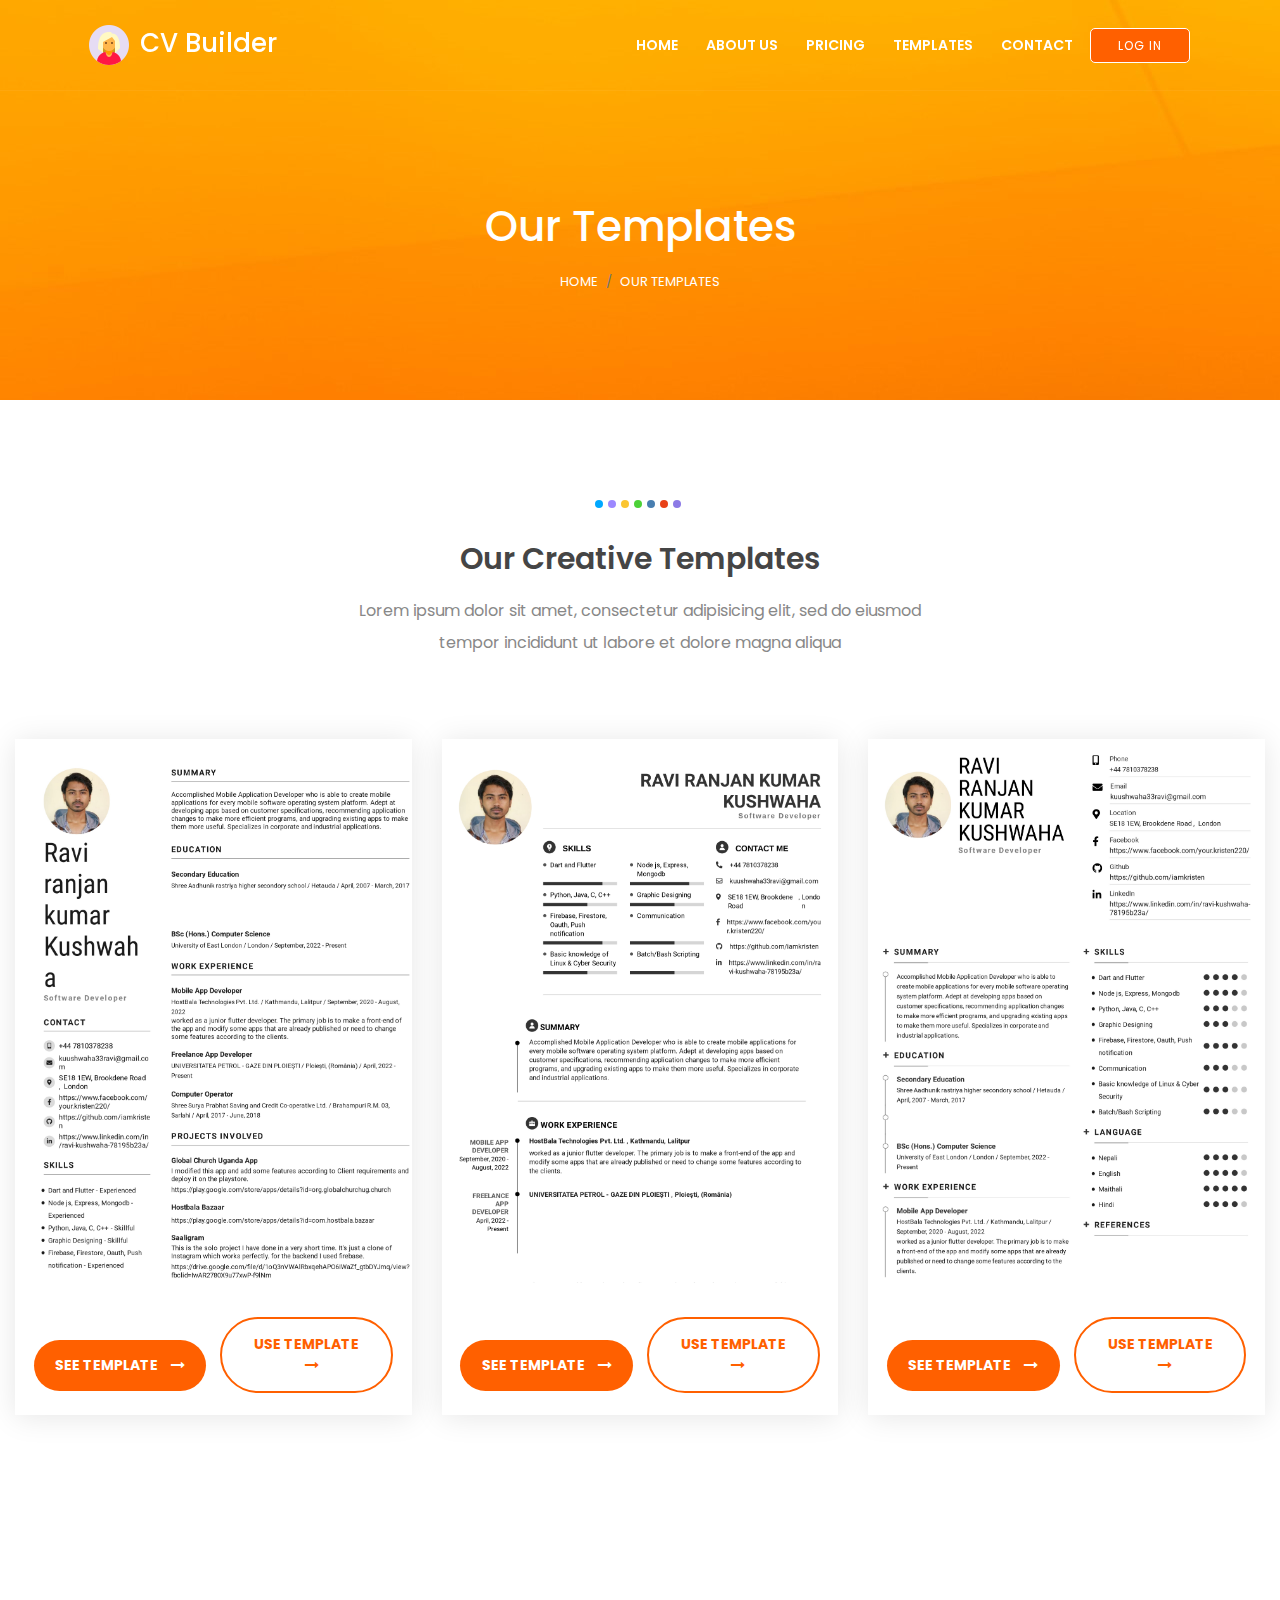
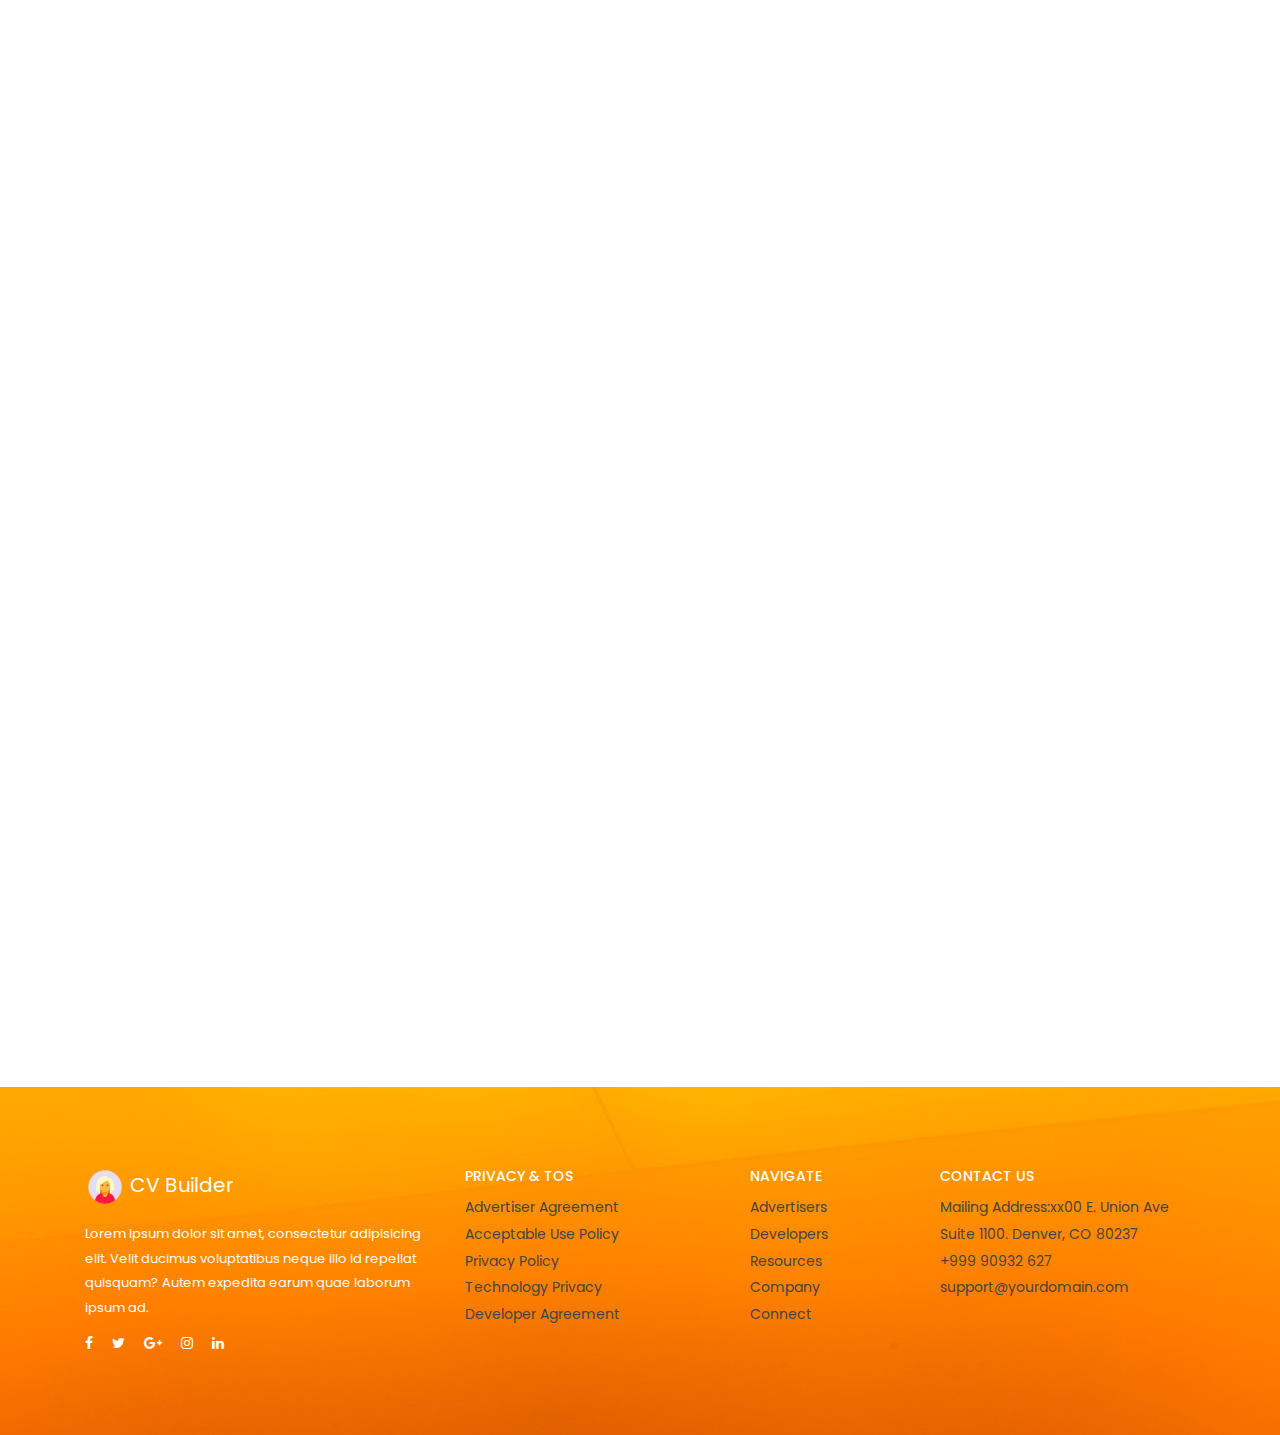
<file: templates.html>
<!DOCTYPE html>
<html lang="zxx">



 
 
<head>
    <meta charset="UTF-8">
    <meta name="description" content="">
    <meta http-equiv="X-UA-Compatible" content="IE=edge">
    <meta name="viewport" content="width=device-width, initial-scale=1, shrink-to-fit=no">

     
    <title>Our Templates</title>

     
    <link rel="icon" href="img/core-img/favicon.ico">

     
    <link rel="stylesheet" href="css/style.css">

     
    <link rel="stylesheet" href="css/responsive.css">

</head>

<body class="light-version">
     
    <div id="preloader">
        <div class="preload-content">
            <div id="dream-load"></div>
        </div>
    </div>

     
    <header class="header-area fadeInDown" data-wow-delay="0.2s">
        <div class="classy-nav-container light breakpoint-off">
            <div class="container">
                 
                <nav class="classy-navbar light justify-content-between" id="dreamNav">

                     
                    <a class="nav-brand light" href="#"><img src="img/core-img/logo.png" alt="logo"> CV Builder </a>

                     
                    <div class="classy-navbar-toggler demo">
                        <span class="navbarToggler"><span></span><span></span><span></span></span>
                    </div>

                     
                    <div class="classy-menu">

                         
                        <div class="classycloseIcon">
                            <div class="cross-wrap"><span class="top"></span><span class="bottom"></span></div>
                        </div>

                         
                        <div class="classynav">
                            <ul id="nav">
                                <li><a href="index.html">Home</a></li>
                                <li><a href="about-us.html">About Us</a></li>
                                <li><a href="pricing.html">Pricing</a></li>
                                <li><a href="templates.html">Templates</a></li>
                                <li><a href="contact-us.html">Contact</a></li>
                            </ul>

                             
                            <a href="#" class="btn login-btn ml-50">Log in</a>
                        </div>
                         
                    </div>
                </nav>
            </div>
        </div>
    </header>
     

     
    <div class="breadcumb-area clearfix">
         
        <div class="breadcumb-content">
            <div class="container h-100">
                <div class="row h-100 align-items-center">
                    <div class="col-12">
                        <nav aria-label="breadcrumb" class="breadcumb--con text-center">
                            <h2 class="w-text title wow fadeInUp" data-wow-delay="0.2s">Our Templates</h2>
                            <ol class="breadcrumb justify-content-center wow fadeInUp" data-wow-delay="0.4s">
                                <li class="breadcrumb-item"><a href="#">Home</a></li>
                                <li class="breadcrumb-item active" aria-current="page">Our Templates</li>
                            </ol>
                        </nav>
                    </div>
                </div>
            </div>
        </div>
    </div>
     

    <section class="demo section-padding-100-0">
        <div class="container">
            <div class="section-heading text-center">
                <div class="dream-dots justify-content-center">
                    <span></span><span></span><span></span><span></span><span></span><span></span><span></span>
                </div>
                <h2 class="bold">Our Creative Templates</h2>
                <p>Lorem ipsum dolor sit amet, consectetur adipisicing elit, sed do eiusmod tempor incididunt ut labore et dolore magna aliqua</p>
            </div>
            <div class="row">

                <div class="col-lg-4 col-md-6 col-sm-12">
                    <div class="demo-item">
                        <a href="template-preview.html"><img src="img/demos/demo-1.png" alt="demo" class="img-responsive"></a>
                        <div class="preview-btn-wrapper text-center">
                            <a href="template-preview.html" class="preview-demo">See template <i class="fa fa-long-arrow-right"></i></a>
                            <a href="template-edit.html" class="preview-demo v2">Use template <i class="fa fa-long-arrow-right"></i></a>
                        </div>
                    </div>
                </div>

                <div class="col-lg-4 col-md-6 col-sm-12">
                    <div class="demo-item">
                        <a href="template-preview.html"><img src="img/demos/demo-2.png" alt="demo" class="img-responsive"></a>
                        <div class="preview-btn-wrapper text-center">
                            <a href="template-preview.html" class="preview-demo">See template <i class="fa fa-long-arrow-right"></i></a>
                            <a href="template-edit.html" class="preview-demo v2">Use template <i class="fa fa-long-arrow-right"></i></a>
                        </div>
                    </div>
                </div>

                <div class="col-lg-4 col-md-6 col-sm-12">
                    <div class="demo-item">
                        <a href="template-preview.html"><img src="img/demos/demo-3.png" alt="demo" class="img-responsive"></a>
                        <div class="preview-btn-wrapper text-center">
                            <a href="template-preview.html" class="preview-demo">See template <i class="fa fa-long-arrow-right"></i></a>
                            <a href="template-edit.html" class="preview-demo v2">Use template <i class="fa fa-long-arrow-right"></i></a>
                        </div>
                    </div>
                </div>

                
            </div>
        </div>
    </section>

     
    <section class="our_services_area section-padding-100-70" id="services">
        <div class="container">
            
            <div class="section-heading text-center">
                 
                <div class="dream-dots justify-content-center wow fadeInUp" data-wow-delay="0.2s">
                    <span></span><span></span><span></span><span></span><span></span><span></span><span></span>
                </div>
                <h2 class="wow fadeInUp" data-wow-delay="0.3s">Our Main Features</h2>
                <p class="wow fadeInUp" data-wow-delay="0.4s">Lorem ipsum dolor sit amet, consectetur adipiscing elit. Sed quis accumsan nisi Ut ut felis congue nisl hendrerit commodo.</p>
            </div>
                

            <div class="row">
                <div class="col-12 col-sm-6 col-lg-4">
                     
                    <div class="service_single_content text-center mb-100 wow fadeInUp" data-wow-delay="0.2s">
                         
                        <div class="service_icon">
                            <img src="img/icons/f1.png" alt="">
                        </div>
                        <h6>Proven CV Templates to increase Hiring Chance</h6>
                        <p>Lorem ipsum dolor sit amet, consecte adipiscing elit. Nulla neque quam, maxim us ut accumsan ut, posuere sit Lorem ipsum adipiscing elit.</p>
                    </div>
                </div>
                <div class="col-12 col-sm-6 col-lg-4">
                     
                    <div class="service_single_content text-center mb-100 wow wow fadeInUp" data-wow-delay="0.3s">
                         
                        <div class="service_icon">
                            <img src="img/icons/f2.png" alt="">
                        </div>
                        <h6>Creative, Modern and Clean Templates Design</h6>
                        <p>Lorem ipsum dolor sit amet, consecte adipiscing elit. Nulla neque quam, maxim us ut accumsan ut, posuere sit Lorem ipsum adipiscing elit.</p>
                    </div>
                </div>
                <div class="col-12 col-sm-6 col-lg-4">
                     
                    <div class="service_single_content text-center mb-100 wow fadeInUp" data-wow-delay="0.4s">
                         
                        <div class="service_icon">
                            <img src="img/icons/f3.png" alt="">
                        </div>
                        <h6>Easy and Intuitive Online CV and Resume Builder </h6>
                        <p>Lorem ipsum dolor sit amet, consecte adipiscing elit. Nulla neque quam, maxim us ut accumsan ut, posuere sit Lorem ipsum adipiscing elit.</p>
                    </div>
                </div>
                <div class="col-12 col-sm-6 col-lg-4">
                     
                    <div class="service_single_content text-center mb-100 wow fadeInUp" data-wow-delay="0.5s">
                         
                        <div class="service_icon">
                            <img src="img/icons/f4.png" alt="">
                        </div>
                        <h6>Free to use. Developed by hiring professionals.</h6>
                        <p>Lorem ipsum dolor sit amet, consecte adipiscing elit. Nulla neque quam, maxim us ut accumsan ut, posuere sit Lorem ipsum adipiscing elit.</p>
                    </div>
                </div>
                <div class="col-12 col-sm-6 col-lg-4">
                     
                    <div class="service_single_content text-center mb-100 wow fadeInUp" data-wow-delay="0.6s">
                         
                        <div class="service_icon">
                            <img src="img/icons/f5.png" alt="">
                        </div>
                        <h6>Recruiter Approved Phrases with Module Notification</h6>
                        <p>Lorem ipsum dolor sit amet, consecte adipiscing elit. Nulla neque quam, maxim us ut accumsan ut, posuere sit Lorem ipsum adipiscing elit.</p>
                    </div>
                </div>
                <div class="col-12 col-sm-6 col-lg-4">
                     
                    <div class="service_single_content text-center mb-100 wow fadeInUp" data-wow-delay="0.7s">
                         
                        <div class="service_icon">
                            <img src="img/icons/f6.png" alt="">
                        </div>
                        <h6>Fast Easy CV and Resume Formatting</h6>
                        <p>Lorem ipsum dolor sit amet, consecte adipiscing elit. Nulla neque quam, maxim us ut accumsan ut, posuere sit Lorem ipsum adipiscing elit.</p>
                    </div>
                </div>
            </div>
        </div>
    </section>
     


     
    <footer class="footer-area bg-img">

        <div class="footer-content-area spec">
            <div class="container">
                <div class="row ">
                    <div class="col-12 col-lg-4 col-md-6">
                        <div class="footer-copywrite-info">
                             
                            <div class="copywrite_text fadeInUp" data-wow-delay="0.2s">
                                <div class="footer-logo">
                                    <a href="#"><img src="img/core-img/logo.png" alt="logo"> CV Builder </a>
                                </div>
                                <p>Lorem ipsum dolor sit amet, consectetur adipisicing elit. Velit ducimus voluptatibus neque illo id repellat quisquam? Autem expedita earum quae laborum ipsum ad.</p>
                            </div>
                             
                            <div class="footer-social-info fadeInUp" data-wow-delay="0.4s">
                                <a href="#"><i class="fa fa-facebook" aria-hidden="true"></i></a>
                                <a href="#"> <i class="fa fa-twitter" aria-hidden="true"></i></a>
                                <a href="#"><i class="fa fa-google-plus" aria-hidden="true"></i></a>
                                <a href="#"><i class="fa fa-instagram" aria-hidden="true"></i></a>
                                <a href="#"><i class="fa fa-linkedin" aria-hidden="true"></i></a>
                            </div>
                        </div>
                    </div>

                    <div class="col-12 col-lg-3 col-md-6">
                        <div class="contact_info_area d-sm-flex justify-content-between">
                             
                            <div class="contact_info mt-x text-center fadeInUp" data-wow-delay="0.3s">
                                <h5>PRIVACY & TOS</h5>
                                <a href="#"><p>Advertiser Agreement</p></a>
                                <a href="#"><p>Acceptable Use Policy</p></a>
                                <a href="#"><p>Privacy Policy</p></a>
                                <a href="#"><p>Technology Privacy</p></a>
                                <a href="#"><p>Developer Agreement</p></a>
                            </div>
                        </div>
                    </div>
                      
                    <div class="col-12 col-lg-2 col-md-6 ">
                         
                        <div class="contact_info_area d-sm-flex justify-content-between">
                            <div class="contact_info mt-s text-center fadeInUp" data-wow-delay="0.2s">
                                <h5>NAVIGATE</h5>
                                <a href="#"><p>Advertisers</p></a>
                                <a href="#"><p>Developers</p></a>
                                <a href="#"><p>Resources</p></a>
                                <a href="#"><p>Company</p></a>
                                <a href="#"><p>Connect</p></a>
                            </div>
                        </div>
                    </div>
                    

                    <div class="col-12 col-lg-3 col-md-6 ">
                        <div class="contact_info_area d-sm-flex justify-content-between">
                             
                            <div class="contact_info mt-s text-center fadeInUp" data-wow-delay="0.4s">
                                <h5>CONTACT US</h5>
                                <p>Mailing Address:xx00 E. Union Ave</p>
                                <p>Suite 1100. Denver, CO 80237</p>
                                <p>+999 90932 627</p>
                                <p>support@yourdomain.com</p>
                            </div>
                        </div>
                    </div>
                </div>
            </div>
                
        </div>
    </footer>
     

     
     
    <script src="js/jquery.min.js"></script>
     
    <script src="js/popper.min.js"></script>
     
    <script src="js/bootstrap.min.js"></script>
     
    <script src="js/plugins.js"></script>
     
    <script src="js/dzsparallaxer.js"></script>
     
    <script src="js/script.js"></script>

</body>



 
</html>
</file>
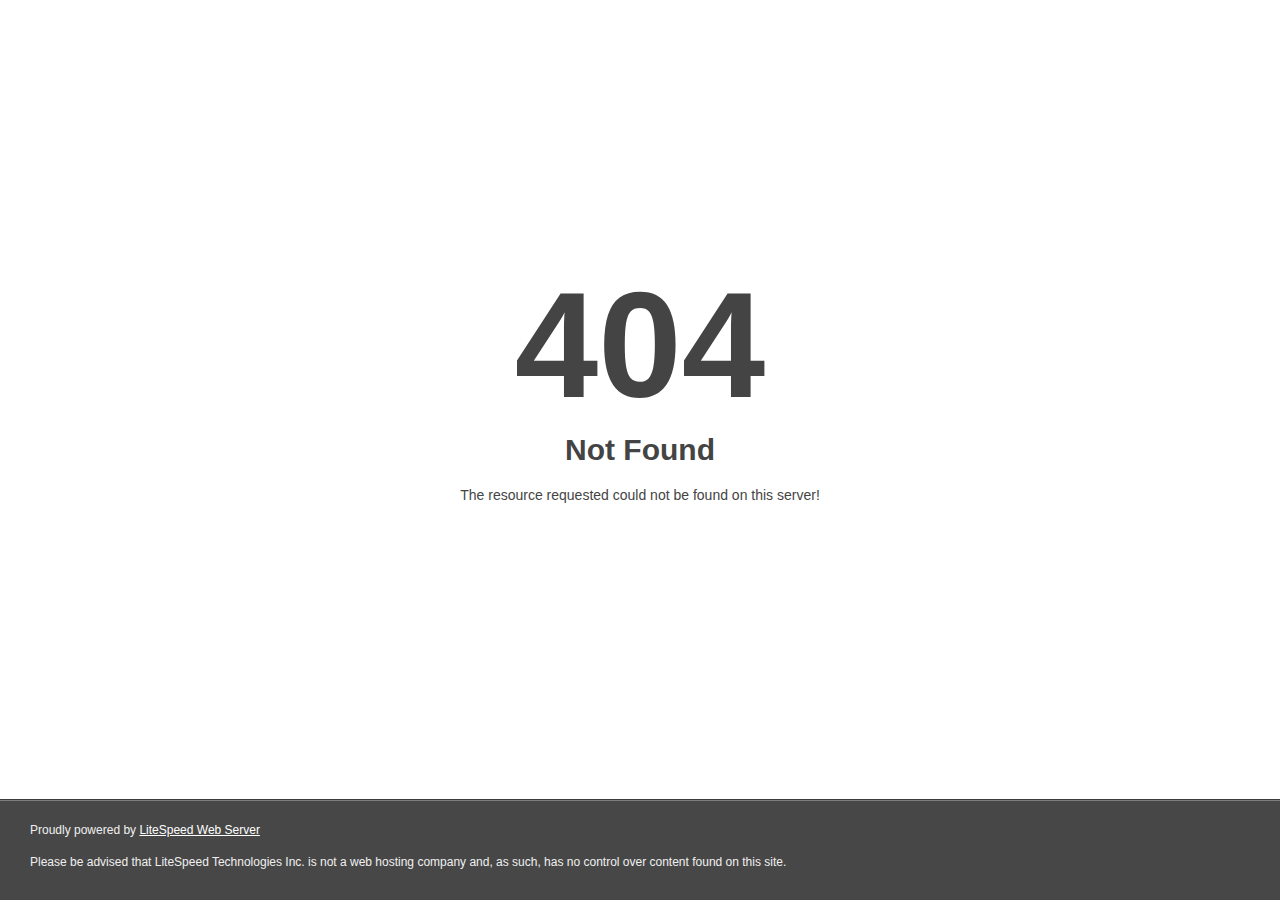
<file: css/owl.video.play.html>
<!DOCTYPE html>
<html style="height:100%">

 
 
<head><title> 404 Not Found
</title></head>
<body style="color: #444; margin:0;font: normal 14px/20px Arial, Helvetica, sans-serif; height:100%; background-color: #fff;">
<div style="height:auto; min-height:100%; ">     <div style="text-align: center; width:800px; margin-left: -400px; position:absolute; top: 30%; left:50%;">
        <h1 style="margin:0; font-size:150px; line-height:150px; font-weight:bold;">404</h1>
<h2 style="margin-top:20px;font-size: 30px;">Not Found
</h2>
<p>The resource requested could not be found on this server!</p>
</div></div><div style="color:#f0f0f0; font-size:12px;margin:auto;padding:0px 30px 0px 30px;position:relative;clear:both;height:100px;margin-top:-101px;background-color:#474747;border-top: 1px solid rgba(0,0,0,0.15);box-shadow: 0 1px 0 rgba(255, 255, 255, 0.3) inset;">
<br>Proudly powered by  <a style="color:#fff;" href="http://www.litespeedtech.com/error-page">LiteSpeed Web Server</a><p>Please be advised that LiteSpeed Technologies Inc. is not a web hosting company and, as such, has no control over content found on this site.</p></div></body>
 
</html>
</file>
<file: css/style.css>
/*** 
====================================================================
  Table of contents
====================================================================

- Google Fonts
- Css Imports
- General Css Styles
- Header Area style
- Welcome Area Styles 
- Partners area style
- About us area style 
- services-block-four style 
- Demo-video area style 
- Trust area style 
- services area style 
- Call-to-action area style
- Video area style 
- Gallery area style 
- Cool-facts style 
- Price table style
- Testimonials area style 
- Team area style
- Blog area style 
- Contact us style 
- FAQ style -Timeline style 
- Footer area style 

***/

/*** 

====================================================================
  Google fonts
====================================================================

***/

@import url('https://fonts.googleapis.com/css?family=Poppins:200,300,400,500,600,700');

/*** 

====================================================================
  Import All Css
====================================================================

***/

@import 'bootstrap.min.css';
@import 'animate.css';
@import 'about-sonar.css';
@import 'classy-nav.min.css';
@import 'dzsparallaxer.css';
@import 'owl.carousel.min.css';
@import 'magnific-popup.css';
@import 'animated-headline.css';
@import 'font-awesome.min.css';
@import 'themify-icons.css';

/*** 

====================================================================
  General css style
====================================================================

***/

.white-popup {
  position: relative;
  background: #FFF;
  padding: 20px;
  width: auto;
  max-width: 500px;
  margin: 20px auto;
} 
.other-accounts{
    background: linear-gradient(to right, #FF6000 0%, #FFA559 100%);
    margin-top: 30px;
    padding: 20px
}
.other-accounts .footer-social-info a i{
    font-size: 14px;
    background: #fff;
    color: #FF6000;
    width: 30px;
    height: 30px;
    margin-right: 5px;
    -webkit-transition-duration: 500ms;
    transition-duration: 500ms;
    line-height: 30px;
    border-radius: 50%;
}
* {
    margin: 0;
    padding: 0;
}

body {
    font-family: 'Poppins', sans-serif;
}
.darker-blue{
    background: linear-gradient(180deg,#240044 0,#0f0240 25%,#400959 40%,#0f0240 65%,#0f0240);
}
h1,
h2,
h3,
h4,
h5,
h6 {
    font-family: 'Poppins', sans-serif;
    line-height: 1.4;
    font-weight: 500;
}
.clear-fix{clear: both}
a,
a:hover,
a:focus,
a:active {
    text-decoration: none;
    -webkit-transition-duration: 500ms;
    transition-duration: 500ms;
    outline: none;
}

li {
    list-style: none;
}

p {
    line-height: 1.9;
    color: rgba(255, 255, 255, 0.5);
    font-size: 15px;
}

img {
    max-width: 100%;
    height: auto;
}

ul,
ol {
    margin: 0;
    padding: 0;
}
.section-header{
    position: relative;
    margin-bottom: 50px
}
.section-title {
    font-size: 44px;
    margin-bottom: 20px;
    margin-top: 0;
    position: relative;
    text-align: center;
    color: #fff;
}
.section-header .desc{
    max-width: 800px;
    text-align: center;
    margin: 0 auto
}
.bg-title {
    margin-bottom: -37px;
    margin-left: -30px;
    font-size: 66px;
    opacity: .04;
    font-weight: bold;
    text-align: center;
    line-height: 1;
    text-transform: uppercase;
}
.has-print{
    position: absolute;
    top: -50px;
    left: 50%;
    transform: translateX(-50%);
    width: 90px;
    height: 90px;
    background: url(../img/core-img/shape1.html) no-repeat;
}
#preloader {
    position: fixed;
    width: 100%;
    height: 100%;
    z-index: 99999;
    top: 0;
    left: 0;
    background: #FF6000;
    background: -webkit-linear-gradient(to right, #FF6000, #341f97);
    background: -webkit-linear-gradient(left, #FF6000, #341f97);
    background: linear-gradient(to right, #FF6000, #341f97);
}
.header-area .light.classy-nav-container a {
    color: #fff;
}
.header-area.sticky .light.classy-nav-container a {
    color: #454545;
}

.header-area .d.classy-nav-container a {
    color: #13287e;
}
.header-area.sticky .d.classy-nav-container a {
    color: rgba(255,255,255,.7);
}
.preload-content {
    position: absolute;
    top: 50%;
    left: 50%;
    margin-top: -35px;
    margin-left: -35px;
    z-index: 100;
}

#dream-load {
    width: 70px;
    height: 70px;
    border-radius: 50%;
    border: 3px;
    border-style: solid;
    border-color: transparent;
    border-top-color: rgba(255, 255, 255, 0.5);
    -webkit-animation: dreamrotate 2400ms linear infinite;
    animation: dreamrotate 2400ms linear infinite;
    z-index: 999;
}

#dream-load:before {
    content: "";
    position: absolute;
    top: 7.5px;
    left: 7.5px;
    right: 7.5px;
    bottom: 7.5px;
    border-radius: 50%;
    border: 3px;
    border-style: solid;
    border-color: transparent;
    border-top-color: rgba(255, 255, 255, 0.5);
    -webkit-animation: dreamrotate 2700ms linear infinite;
    animation: dreamrotate 2700ms linear infinite
}

#dream-load:after {
    content: "";
    position: absolute;
    top: 20px;
    left: 20px;
    right: 20px;
    bottom: 20px;
    border-radius: 50%;
    border: 3px;
    border-style: solid;
    border-color: transparent;
    border-top-color: rgba(255, 255, 255, 0.5);
    -webkit-animation: dreamrotate 1800ms linear infinite;
    animation: dreamrotate 1800ms linear infinite
}

@-webkit-keyframes dreamrotate {
    0% {
        -webkit-transform: rotate(0deg);
        transform: rotate(0deg)
    }
    100% {
        -webkit-transform: rotate(360deg);
        transform: rotate(360deg)
    }
}

@keyframes dreamrotate {
    0% {
        -webkit-transform: rotate(0deg);
        transform: rotate(0deg)
    }
    100% {
        -webkit-transform: rotate(360deg);
        transform: rotate(360deg)
    }
}

/* Blip CSS */

.dream-blip {
    position: absolute;
    width: 8px;
    height: 8px;
    border-radius: 2em 2em 2em 2em;
    background-color: #FF6000;
    box-shadow: 0 0 5px #fff;
    -webkit-transform-origin: 50% 50%;
    transform-origin: 50% 50%;
    opacity: 0;
    -ms-filter: "progid:DXImageTransform.Microsoft.Alpha(Opacity=0)";
    -webkit-animation: dreamblipper ease 4s none infinite;
            animation: dreamblipper ease 4s none infinite;
}

@-webkit-keyframes dreamblipper {
    0% {
        opacity: 0;
        -ms-filter: "progid:DXImageTransform.Microsoft.Alpha(Opacity=0)";
    }
    35% {
        opacity: 0;
        -ms-filter: "progid:DXImageTransform.Microsoft.Alpha(Opacity=0)";
    }
    50% {
        opacity: 1;
        -ms-filter: "progid:DXImageTransform.Microsoft.Alpha(Opacity=100)";
    }
    100% {
        opacity: 0;
        -ms-filter: "progid:DXImageTransform.Microsoft.Alpha(Opacity=0)";
    }
}

@keyframes dreamblipper {
    0% {
        opacity: 0;
        -ms-filter: "progid:DXImageTransform.Microsoft.Alpha(Opacity=0)";
    }
    35% {
        opacity: 0;
        -ms-filter: "progid:DXImageTransform.Microsoft.Alpha(Opacity=0)";
    }
    50% {
        opacity: 1;
        -ms-filter: "progid:DXImageTransform.Microsoft.Alpha(Opacity=100)";
    }
    100% {
        opacity: 0;
        -ms-filter: "progid:DXImageTransform.Microsoft.Alpha(Opacity=0)";
    }
}

.dream-blip.blip1 {
    top: 20%;
    left: 20%;
}

.dream-blip.blip2 {
    top: 70%;
    left: 30%;
}

.dream-blip.blip3 {
    top: 30%;
    left: 10%;
}

.dream-blip.blip4 {
    top: 60%;
    left: 10%;
}
.mt-10 {
    margin-top: 10px;
}
.mt-15 {
    margin-top: 15px;
}
.mt-20 {
    margin-top: 20px;
}
.mt-30 {
    margin-top: 30px;
}

.mt-40 {
    margin-top: 40px;
}

.mt-50 {
    margin-top: 50px !important;
}

.mt-100 {
    margin-top: 100px;
}

.mt-150 {
    margin-top: 150px;
}

.mr-15 {
    margin-right: 15px;
}

.mr-30 {
    margin-right: 30px;
}

.mr-50 {
    margin-right: 50px;
}

.mr-100 {
    margin-right: 100px;
}

.mb-15 {
    margin-bottom: 15px;
}

.mb-30 {
    margin-bottom: 30px;
}

.mb-40 {
    margin-bottom: 40px;
}

.mb-50 {
    margin-bottom: 50px;
}

.mb-100 {
    margin-bottom: 100px;
}

.ml-15 {
    margin-left: 15px;
}

.ml-30 {
    margin-left: 30px;
}

.ml-50 {
    margin-left: 50px;
}

.ml-100 {
    margin-left: 100px;
}

.section-padding-100 {
    padding-top: 100px;
    padding-bottom: 100px;
}
.section-before:before{
    content: '';
    position: absolute;
    top: -75px;
    left: 50%;
    transform: translateX(-50%);
    height: 150px;
    width: 150px;
    background: url(../img/core-img/shape1.html) no-repeat;
    background-size: contain;
}
.relative{
    position: relative;
}
.section-padding-0-100 {
    padding-top: 0;
    padding-bottom: 100px;
}

.section-padding-100-0 {
    padding-top: 100px;
    padding-bottom: 0;
}
.section-padding-100-85 {
    padding-top: 100px;
    padding-bottom: 85px;
}
.section-padding-70-0 {
    padding-top: 70px;
    padding-bottom: 0;
}
.section-padding-0-70 {
    padding-top: 0px;
    padding-bottom: 70px;
}
.section-padding-0-0{
    padding-top: 0;
    padding-bottom: 0
}
.section-padding-100-50 {
    padding-top: 100px;
    padding-bottom: 50px;
}
.section-padding-100-70 {
    padding-top: 100px;
    padding-bottom: 70px;
}
.section-padding-0-50 {
    padding-top: 0;
    padding-bottom: 50px;
}

.section-padding-50-0 {
    padding-top: 50px;
    padding-bottom: 0;
}

.section-padding-200 {
    padding-top: 200px;
    padding-bottom: 200px;
}

.section-padding-0-200 {
    padding-top: 0;
    padding-bottom: 200px;
}

.section-padding-200-0 {
    padding-top: 200px;
    padding-bottom: 0;
}

.section-padding-200-100 {
    padding-top: 200px;
    padding-bottom: 100px;
}

.section-padding-150 {
    padding-top: 150px;
    padding-bottom: 150px;
}

.section-padding-150-0 {
    padding-top: 150px;
    padding-bottom: 0;
}

.section-padding-0-150 {
    padding-top: 0;
    padding-bottom: 150px;
}

.section-padding-50-150 {
    padding-top: 50px;
    padding-bottom: 150px;
}

.section-heading {
    position: relative;
    z-index: 1;
    margin-bottom: 80px;
}

.section-heading h2 {
    font-size: 30px;
    font-weight: 600;
    text-transform: capitalize;
    margin-bottom: 15px;
}

.section-heading > p {
    margin-bottom: 0;
    line-height: 2;
    font-size: 16px;
    max-width: 600px;
    margin: 0 auto;
}

#scrollUp {
    bottom: 130px;
    font-size: 12px;
    line-height: 22px;
    right: 30px;
    width: 100px;
    background-color: transparent;
    color: #ff6000;
    text-align: center;
    height: 20px;
    -webkit-transition-duration: 500ms;
    transition-duration: 500ms;
    text-transform: uppercase;
    -webkit-transform: rotate(-90deg);
    transform: rotate(-90deg);
}

#scrollUp:before {
    position: absolute;
    width: 30%;
    height: 2px;
    background-color: #ff6000;
    content: "";
    top: 10px;
    right: 100%;
    z-index: -200 !important;
}

.bg-overlay {
    position: relative;
    z-index: 1;
}

.bg-overlay:after {
    background: rgba(72, 52, 212, 0.95);
    background: -webkit-linear-gradient(to right, rgba(72, 52, 212, 0.95), rgba(52, 31, 151, 0.95));
    background: -webkit-linear-gradient(left, rgba(72, 52, 212, 0.95), rgba(52, 31, 151, 0.95));
    background: linear-gradient(to right, rgba(72, 52, 212, 0.95), rgba(52, 31, 151, 0.95));
    position: absolute;
    content: "";
    height: 100%;
    width: 100%;
    top: 0;
    left: 0;
    z-index: -1;
}

.bg-img {
    background-position: center center;
    background-size: cover;
    background-repeat: no-repeat;
}

.height-400 {
    height: 400px;
}

.height-600 {
    height: 600px;
}

.height-700 {
    height: 700px;
}

.height-800 {
    height: 800px;
}

.height-900 {
    height: 900px;
}

.height-1000 {
    height: 1000px;
}

.dream-dots {
    display: -webkit-box;
    display: -ms-flexbox;
    display: flex;
    margin-bottom: 30px;
}

.dream-dots span {
    width: 8px;
    height: 8px;
    background-color: #fff;
    border-radius: 50%;
    margin-right: 5px;
}

.dream-dots span:first-child {
    background-color: #00a8ff;
}

.dream-dots span:nth-child(2) {
    background-color: #9c88ff;
}

.dream-dots span:nth-child(3) {
    background-color: #fbc531;
}

.dream-dots span:nth-child(4) {
    background-color: #4cd137;
}

.dream-dots span:nth-child(5) {
    background-color: #487eb0;
}

.dream-dots span:nth-child(6) {
    background-color: #e84118;
}

.dream-dots span:nth-child(7) {
    background-color: #8c7ae6;
}

.login-btn {
    position: relative;
    z-index: 1;
    color: #fff;
    font-size: 12px !important;
    font-weight: 600;
    text-transform: uppercase;
    line-height: 33px;
    padding: 0 20px;
    min-width: 100px;
    color: #fff !important;
    background: #ff6000;
    height: 35px;
    border-radius: 5px;
    border: 1px solid #fff !important;
    letter-spacing: 1px;
}

.login-btn:hover,
.login-btn:focus {
    color: #fff;
    background: #454545;
    border-color: #454545;
}


.dream-btn {
    position: relative;
    z-index: 1;
    min-width: 160px;
    height: 48px;
    line-height: 48px;
    font-size: 12px;
    font-weight: 600;
    letter-spacing: 1px;
    display: inline-block;
    padding: 0 20px;
    text-align: center;
    text-transform: uppercase;
    background-size: 200% auto;
    color: #fff;
    box-shadow: 0 3ox 20px rgba(0, 0, 0, 0.1);
    border-radius: 7px;
    background:#FF6000;
    -webkit-transition: all 500ms;
    transition: all 500ms;
}

.dream-btn:hover {
    background-position: right center;
    color: #fff;
}
.dream-btn.green-btn {
    background:#FF6000;
}
.more-btn.pink {
    background: #F69;
    border: 0;
    box-shadow: 0 20px 43px 0 rgba(216,58,131,.32);
}
.more-btn {
    position: relative;
    z-index: 1;
    min-width: 160px;
    height: 48px;
    line-height: 48px;
    font-size: 12px;
    font-weight: 600;
    letter-spacing: 1px;
    display: inline-block;
    padding: 0 20px;
    text-align: center;
    text-transform: uppercase;
    background-size: 200% auto;
    color: #fff;
    box-shadow: 0 3ox 20px rgba(0, 0, 0, 0.1);
    border-radius: 100px;
    background-image: linear-gradient(to right, #21d397 0%, #454545 50%, #21d397 100%);
    background-image: -webkit-linear-gradient(to right, #21d397 0%, #454545 50%, #21d397 100%);
    border: 1px solid #fff;
    -webkit-transition: all 500ms;
    transition: all 500ms;
}
/* ##### 2.0 Header Area CSS ##### */

.header-area {
    position: fixed;
    z-index: 5000;
    top: 0;
    left: 0;
    width: 100%;
    -webkit-transition-duration: 500ms;
    transition-duration: 500ms;
    border-bottom: 1px solid rgba(255, 255, 255, 0.05);
}

.header-area.sticky {
    -webkit-transition-duration: 500ms;
    transition-duration: 500ms;
    background-color: #FFE6C7;
    box-shadow: 0 3px 15px rgba(0, 0, 0, 0.1);
    border-bottom: none;
}

.dark.classy-nav-container {
    background-color: transparent;
}

.classy-navbar {
    height: 90px;
    padding: 0;
}

.classynav ul li a {
    text-transform: uppercase;
}

.classynav ul li .megamenu li a {
    font-size: 80%;
}
.side-feature-list-item {
    display: -webkit-box;
    display: -webkit-flex;
    display: -ms-flexbox;
    display: flex;
    padding-top: 10px;
    padding-bottom: 10px;
    -webkit-box-align: center;
    -webkit-align-items: center;
    -ms-flex-align: center;
    align-items: center;
    font-size: 16px;
    line-height: 20px;
    font-weight: 700;
}
.check-mark-icon {
    margin-right: 16px;
    width: 30px;
    height: 30px
}
.foot-c-info {
    font-weight: 500;
}
.call-us-sec{
    background: #1717e552;
    padding: 50px 30px;
}
/* ##### 3.0 Wellcome Area CSS ##### */

.welcome_area {
    position: relative;
    z-index: 1;
    width: 100%;
    min-height: 700px !important;
}

.flex{
    display: flex
}
.hero-content.globe{
    background: linear-gradient(to right, rgba(72, 52, 212, 0.95), rgba(52, 31, 151, 0.75));
}
.hero-content.transparent{
    background: transparent;
}
.welcome_area.demo1{
    background: url(../img/bg-img/demo1-bg.html) #fff;
    background-position: bottom center;
    background-repeat: no-repeat;
    background-size: cover;
}
.welcome_area.demo2{
    background: #fff;
}
.welcome_area.demo3{
    background: url(../img/bg-img/demo3-bg.html) no-repeat top center;
    background-size: cover;
}
.welcome_area.demo4{
    background: url(../img/bg-img/demo4-bg.html) no-repeat top center;
    background-size: cover;
}
.welcome_area.demo5{
    background: url(../img/bg-img/demo5-bg.html) no-repeat top center;
    background-size: cover;
}
.welcome_area.demo6{
    background: url(../img/bg-img/demo6-bg.html) no-repeat top center;
    background-size: cover;
}
.hero-content.dark-blue{
    background: rgb(33, 0, 67, 0.9);
}
.hero-content .ico-counter{
    margin: 100px 7% 0;
}
@media (max-width: 992px){
    .hero-content .ico-counter,
    .hero-content .service-img-wrapper .image-box{
        margin-top: 0px !important
    }
    .welcome_area.demo3,
    .welcome_area.demo5,
    .welcome_area.demo6{
        background-position: top left
    }
}
.hero-content .service-img-wrapper .image-box .rings{
    position: absolute;
    top: 50%;
    z-index: -1;
    margin: 0 auto;
    left: 50% !important;
    width: 120%;
    transform: translate(-50%, -50%);
    animation: unset;
    -webkit-animation: unset;
}
.welcome-content {
    position: relative;
    z-index: 1;
    margin-top: 90px;
}

.promo-section {
    margin-bottom: 30px;
}
.integration-link {
    padding: 8px 10px;
    display: inline-block;
    vertical-align: top;
    position: relative;
    letter-spacing: .58px;
    font-size: 14px;
    line-height: 24px;
    color: #d5d5ea
}
.integration-link:hover {
    color: #fff;
    text-decoration: none;
}
.integration-link:before {
    content: "";
    position: absolute;
    top: 0;
    bottom: 0;
    left: 0;
    right: 0;
    background-image: linear-gradient(to bottom right,#766ee6 0,#3540b0);
    border-radius: 100px;
    opacity: .5;
}
.integration-link.light:before{
    background: #e8f3fd;
    opacity: 1;
}
.integration-link.light .integration-text{
    color: #FF6000;
    font-weight: 600;
}
.integration-link.full:before{
    opacity: 1
}
.integration-icon {
    margin: 0 5px 0 0;
}
.integration-text {
    margin: 0 7px 0 0;
}
.integration-link>* {
    position: relative;
    z-index: 2;
    display: inline-block;
    vertical-align: top;
}

.main-ilustration{
    position: relative;
    background: url(../img/core-img/hero-bg.html) no-repeat center 65%;
    height: 100vh;
    background-size: contain;
}
.main-ilustration-2{
    position: relative;
    background: url(../img/core-img/robot-1.html) no-repeat center bottom;
    height: 100vh;
    bottom: 0;
    background-size: contain;
}
.main-ilustration-3{
    position: relative;
    background: url(../img/core-img/robot-2.html) no-repeat center bottom;
    height: 100vh;
    bottom: 0;
    background-size: cover;
}
.main-ilustration-4{
    position: relative;
    background: url(../img/svg/head-bg-1.html) no-repeat center 65%;
    height: 100vh;
    background-size: cover;
}
@media (max-width: 1200px){
    .main-ilustration-3{
        background-size: contain;
        background-position: left;
    }
    .main-ilustration-3 .inovation{
        right: 0% !important;
        top: 5%;
        display: inline-table;
    }
    .main-ilustration-3 .inovation.num2{
        right: 5%;
        top: 27%;
    }
}
@media (max-width: 767px){
    .main-ilustration-3{
        background-size: contain;
        background-position: left;
    }
    .main-ilustration-3 .inovation{
        right: 0% !important;
        top: 42%;
        display: inline-table;
    }
    .main-ilustration-3 .inovation.num2{
        right: 5%;
        top: auto;
    }
    .welcome-small-wrapper{
        position: absolute;
        width: 38%;
    }
    .welcome-content-small{
        position: absolute;
        top: -30px;
    }
    .welcome-content.ill{
        margin-top: 120px !important
    }
}
@media (max-width: 480px){

    .welcome-content {
        vertical-align: middle;
        margin-top: 100px !important

    }
    .welcome-content h1{
        font-size: 27px !important
    }
    .main-ilustration-3{
        display: none;
    }
    .welcome-small-wrapper{
       display: none;
    }
    
}
.main-ilustration-2:before{
    content: '';
    position: absolute;
    width: 30%;
    height: 1000px;
    left: 50%;
    top: -30%;
    transform: rotate(21deg);
    background: rgba(0, 0, 128, 0.7);
}
.main-ilustration-3 .inovation{
    position: absolute;
    bottom: 10%;
    right: -15%;
    width: 40%;
    background: #0d003b;
    padding: 20px;
}
.inovation.num2{
    right: -57%;
}
.inovation h5{
    padding-left: 25px;
    position: relative;
}
.inovation h5:before{
    content: '';
    position: absolute;
    top: 12px;
    left: 0;
    width: 15px;
    height: 2px;
    background: #25cbd3;
}
.inovation p{
    font-size: 12px;
    margin-bottom: 0;
}


@media (min-width: 1200px){
    .main-ilustration {
        min-width: 700px;
        margin-top: 25px;
        margin-left: -100px
    }
    .scrol-icon {
        position: absolute !important;
        width: 30px;
        height: 60px;
        z-index: 10;
        margin: 0 auto;
        margin-top: 0px;
        cursor: pointer;
        border-radius: 50px;
        border: 2px solid cyan;
        background-image: -webkit-linear-gradient(#766ee6 0%, #3540b0);
        background-image: -o-linear-gradient(#766ee6 0%, #3540b0);
        background-image: linear-gradient(#766ee6 0%, #3540b0);
        transform: translateX(-50%);
        bottom: 50px;
        left: 50%;
        -webkit-animation: shake 0.5s infinite  alternate;
        animation: shake 0.5s infinite alternate;
    }
    .scrol-icon span {
        position: absolute;
        left: 50%;
        top: 12px;
        width: 2px;
        height: 26px;
        margin-left: -1px;
        background-color: #fff;
    }
    .scrol-icon span::before {
        position: absolute;
        content: '';
        left: 50%;
        top: 100%;
        width: 2px;
        height: 3px;
        margin-top: 4px;
        margin-left: -1px;
        background-color: #fff;
    }
}
@-webkit-keyframes shake {
    0% { transform: translateY(0); }
    100% { transform: translateY(-10px); }
}

@keyframes shake {
    0% { transform: translateY(0); }
    100% { transform: translateY(-10px); }
}
/* ##### 3.0 Wellcome Area CSS ##### */
.hero-section{
    position: relative;
    min-height: 700px;
    background-size: cover;
    display: flex;
    justify-content: center;
    align-items: center;
}
.hero-section .welcome-content h1{
    font-size: 36px;
    font-weight: 600;
    margin-bottom: 20px;
}
.hero-section .c-facts-box{
    margin-top: 160px;
    margin-bottom: 100px;
    padding-bottom: 50px
}
.cd-intro.v2 {
    margin: 0em auto;
}
.cd-intro.v2 .cd-headline.clip span{
    display: inline;
    padding: 0 !important;
}
.cd-intro.v2 .cd-headline.clip .cd-words-wrapper {
    vertical-align: middle;
}

.promo-section {
    margin-bottom: 30px;
}
.promo-section.bg{
    background: #ff966a;
    padding: 10px 20px;
    display: inline-block;

}
.promo-section.bg2{
    background: #cb202d;
    padding: 10px 20px;
    display: inline-block;

}

.promo-section.bg .special-head{
    text-transform: uppercase;
    color: #fff;
    font-weight: 600;
    margin-bottom: 0;
    
    position: relative;
    letter-spacing: 1px;
}
.special-head{position: relative;font-size: 18px;padding-left: 40px}
.special-head:before {
    content: '';
    background: #05ffff;
    position: absolute;
    top: 50%;
    left: 0;
    width: 30px;
    height: 2px;
}
.gradient-text {
    font-weight: bold;
    display: inline-block;
    background-image: linear-gradient(135deg, #846FF4 0%, #F17674 100%);
    -webkit-background-clip: text;
    -webkit-text-fill-color: transparent;
    background-clip: text;
    text-fill-color: transparent;
}
.gradient-text.cyan {
    background-image: linear-gradient(135deg, #454545, #454545) !important;
}
.i-bg1 {
    background-image: url(../img/bg-img/header-bg1.html);
    background-repeat: no-repeat;
    background-size: cover;
}
.i-bg2 {
    background-image: url(../img/bg-img/illustration.html);
    background-repeat: no-repeat;
    background-position: center bottom;
    background-size: cover;
}
.i-bg3 {
    background-image: url(../img/bg-img/header-bg3.html);
    background-repeat: no-repeat;
    background-size: cover;
}
.i-bg4 {
    background-image: url(../img/bg-img/header-bg4.html);
    background-repeat: no-repeat;
    background-size: cover;
}
.i-bg5 {
    background-image: url(../img/bg-img/header-bg5.html);
    background-repeat: no-repeat;
    background-size: cover;
}
.welcome-content h2 {
    font-size: 52px;
    font-weight: 500;
    margin-bottom: 20px;
}
.welcome-content h1 {
    font-size: 45px;
    font-weight: 600;
    margin-bottom: 20px;
}
.welcome-content h1.artficial{
    font-size: 38px
}
.welcome-content p {
    font-size: 18px;
    color: #fff;
    margin-bottom: 30px;
} 

p.artficial{
    padding-left: 20px;
    border-left: 1px solid #fff;
    position: relative;
}
p.artficial:before{
    content: '';
    position: absolute;
    left: -5px;
    top: -8px;
    width: 10px;
    height: 10px;
    border-radius: 50%;
    border: 2px solid #fff
}
.welcome-content-small{
    margin-bottom: 50px
}
.welcome-content-small h4{
    margin-bottom: 20px
}
.welcome-content-small p.artficial{
    font-size: 12px
}
.welcome-video-area {
    position: relative;
    z-index: 1;
    margin-top: 90px;
}

.welcome-video-area .welcome-thumb {
    position: relative;
    z-index: 1;
    margin-top: 30px;
    border: 1px solid #25cbd3;
    border-radius: 15px;
    padding: 0px 30px 0;
}

.welcome-video-area .welcome-thumb img {
    width: 100%;
    border-radius: 15px;
    box-shadow: 0 0 50px rgba(0, 0, 0, 0.15);
    position: relative;
    top: -30px
}

.video-icon {
    position: absolute;
    top: 50%;
    left: 50%;
    font-size: 40px;
    -webkit-transform: translate(-50%, -50%);
    transform: translate(-50%, -50%);
    z-index: 10;
    color: #FF6000;
}

.video-btn {
    background-color: #FF6000;
    width: 70px;
    height: 70px;
    color: #fff;
    border-radius: 50%;
    line-height: 70px;
    padding: 0;
    border: 2px solid #fff;
    text-align: center;
    min-width: 70px;
    font-size: 24px;
}

.video-btn.v2{
    width: 50px;
    height: 50px;
    line-height: 50px;
    min-width: 50px;
    font-size: 16px;
}
.video-btn:hover {
    background-color: #FF6000;
    color: #fff;
}




.fullscreen-bg {
  position: absolute;
  top: 0;
  right: 0;
  bottom: 0;
  left: 0;
  overflow: hidden;
  z-index: -100;
}

.fullscreen-bg__video {
  position: absolute;
  top: 0;
  left: 0;
  width: 100%;
  height: 100%;
}

@media (min-width: 1200px){
    .sity {
        max-width: 142%;
        margin-left: -100px;
        margin-top: 50px;
        max-width: 150%;
    }
    .banner-box{
        margin-right: -100px;
        margin-top: 40px
    }
    .banner-box.v2{
        margin-left: -50px;
        margin-top: 100px
    }
    .brain{
        position: absolute;
        top: 0;
        left: 25%;
        width: 140px;
        animation: floating2 7s infinite;
        -webkit-animation: floating2 7s infinite;
    }
    .i-circled {
        width: 400px;
        height: 400px;
        position: absolute;
        top: 0;
        left: 0;
        border: 70px solid #2bd6ff;
        border-radius: 50%;
        opacity: 0.2;
        animation: floating2 7s infinite;
        -webkit-animation: floating2 7s infinite;
    }
}
@media (min-aspect-ratio: 16/9) {
  .fullscreen-bg__video {
    height: 300%;
    top: -100%;
  }
}

@media (max-aspect-ratio: 16/9) {
  .fullscreen-bg__video {
    width: 300%;
    left: -100%;
  }
}
.welcome_area.video .desc{
    max-width: 60%;
    margin: 0 auto;
    font-size: 16px
}
@media (max-width: 767px) {
  .fullscreen-bg {
    background: url('video/video-frame.html') center center / cover no-repeat;
  }
   .welcome_area.video .desc{
        max-width: 80%;
        margin: 0 auto
    }
  .fullscreen-bg__video {
    display: none;
  }
}
.video-bg-illution{
    position: absolute;
    left: 0;
    right: 0;
    bottom: 0;
    top: 0;
    width: 100vw;
    height: 100vh;
    background: #010111;
    z-index: 50;
    opacity: .7;
}

/* ##### Partners Area ##### */
.partners{
    padding: 0 0 70px
}
.partner-box{
    border: 1px solid #25cbd3;
    border-radius: 10px;
    padding: 20px 10px;
    text-align: center;
    vertical-align: middle;
    background-color: #0d003b;
    margin-bottom: 30px;
    transition: all .3s ease-in-out;
}
.partner-box:hover{
    background: #25cbd3;
    cursor: pointer;
}

/* ##### About Us Area ##### */

.about-us-area {
    position: relative;
    z-index: 1;
}

.who-we-contant h4 {
    margin-bottom: 20px;
    font-size: 30px;
    font-weight: 600
}

.our-mission-area {
    position: relative;
    z-index: 10;
    width: 100%;
    overflow: hidden;
    height: 400px !important;
}

.our-mission-content {
    position: absolute !important;
    width: 100%;
    height: 100%;
    top: 0;
    left: 0;
    padding: 100px 0 70px;
    z-index: 10;
    background: rgba(72, 52, 212, 0.95);
    background: -webkit-linear-gradient(to right, rgba(72, 52, 212, 0.95), rgba(52, 31, 151, 0.95));
    background: -webkit-linear-gradient(left, rgba(72, 52, 212, 0.95), rgba(52, 31, 151, 0.95));
    background: linear-gradient(to right, rgba(72, 52, 212, 0.95), rgba(52, 31, 151, 0.95));
}

.single-mission {
    position: relative;
    z-index: 1;
    text-align: center;
    margin-bottom: 30px
}

.single-mission i {
    font-size: 50px;
    margin-bottom: 30px;
    display: block;
    color: #fff;
}

.single-mission h6 {
    margin-bottom: 15px;
}

.single-mission p {
    margin-top: 0;
    margin-bottom: 0
}

.welcome-meter {
    position: relative;
    z-index: 1;
}
.welcome-meter.arficial{
    position: relative;
    z-index: 1;
    height: 427px;
    background: url(../img/svg/ai-illustration.html) no-repeat;
    background-size: 137%;
    background-position: center center;
}
@media (max-width: 992px){
    .welcome-meter.arficial{
        background-size: 100%;
    }
    .welcome-content.special{
        margin-top: 190px
    }
}
.growing-company p {
    font-size: 12px;
    font-weight: 600;
    margin-bottom: 0;
}

.growing-company p .counter {
    color: #fff;
}
/*** 

====================================================================
  services-block-four style
====================================================================

***/
.features{
    position: relative;
}
.services-block-four{
  position:relative;
  margin-bottom:50px;
}

.services-block-four .inner-box{
  position: relative;
    padding-left: 120px;
}
.licenes .services-block-four .inner-box .icon-box{
    font-size: 56px;
    border-radius: 0%
}
.licenes .services-block-four .inner-box .icon-box:after{
    border-radius: 0%
}
.services-block-four .inner-box .icon-box:after, .services-block-four .inner-box .icon-box:before{
    background: #25cbd3
}
.services-block-four .inner-box .icon-box{
  position:absolute;
  left:0px;
  top:0px;
  width:100px;
  height:100px;
  border: 2px solid;
  font-size:40px;
  line-height:98px;
  text-align:center;
  border-radius:50%;
  margin-bottom:20px !important;
  transition: .3s ease;
}
.service-img-wrapper .image-box{
    position: relative;
}
@media (max-width: 1200px){
    .service-img-wrapper .image-box .rings{
        left: 3% !important;
    }
    .service-img-wrapper .image-box{
        margin-top: 0 !important
    }
}
@media (max-width: 992px){
    .service-img-wrapper .image-box{
        margin-top: 30px !important
    }
    .service-img-wrapper .phone-img{
        padding: 0 20% !important
    }
    .service-img-wrapper .image-box .rings {
        left: 17% !important;
        width: 66%;
    }
}

.service-img-wrapper .image-box .rings{
    position: absolute;
    top: 5%;
    z-index: -1;
    margin: 0 auto;
    left: 10%;
    transform: translate(-50%, -50%);
    -webkit-animation: rotate-m 4s linear infinite;
     -o-animation: rotate-m 4s linear infinite;
     animation: rotate-m 4s linear infinite;
}
.services-block-four .inner-box .icon-box span {
  position: relative;
  z-index: 99;
}

.services-block-four .inner-box:hover .icon-box,
.services-block-four .inner-box:hover .icon-box span {
    color: #fff;
    transition: .5s ease;
}

.services-block-four .inner-box .icon-box:after {
  position:absolute;
  content:'';
  left:0;
  top:0;
  width:100%;
  height:100%;
  border-radius: 50%;
  transform: scale(0);
  transition: .7s ease;
  
}
.services-block-four .inner-box:hover .icon-box:after {
  transform: scale(1);
  transition: .7s ease;
}

.services-block-four .inner-box .icon-box:before{
  position:absolute;
  content:'';
  left:50%;
  top:100%;
  width:1px;
  height:95%;
  background: #25cbd3
}

.services-block-four:last-child .inner-box .icon-box:before{
  display:none;
}

.services-block-four .inner-box h3{
  position:relative;
  font-size:18px;
  font-weight:600;
  text-transform:capitalize;
}

.services-block-four.how .inner-box{
    padding-left: 70px;
    position: relative;
}
.services-block-four.how .inner-box .step{
    position: absolute;
    left: 0px;
    top: 0px;
    width: 40px;
    height: 40px;
    border: none;
    background: #ffffff;
    border-color: #7d60f9;
    font-size: 18px;
    color: #13287e ;
    line-height: 40px;
    text-align: center;
    border-radius: 50%;
    margin-bottom: 20px !important;
    transition: .3s ease;
}
.services-block-four.how .inner-box .blue,
.services-block-four.how .inner-box .orange,
.services-block-four.how .inner-box .red{
    position: absolute;
    width: 60px;
    height: 100px;
    top: -33px;
    left: -10px;
    z-index: 0;
    border-radius: 0 0 15px 15px;
}
.services-block-four.how .inner-box .blue{
    background: #03A9F4;
}
.services-block-four.how .inner-box .orange{
    background: #FFC107;
}
.services-block-four.how .inner-box .red{
    background: #FF5722;
}
.services-block-four.how .inner-box h3 a{
    color: #13287e 
}
.services-block-four.how{
    padding: 30px;
    margin-bottom: 30px;
    box-shadow: 0 0 18px rgba(0, 0, 0, 0.15);
    background: #fff;
    overflow: hidden;
    border-radius: 10px;
}
@media (min-width: 1200px){
    .services-block-four.how{
        width: 100%
    }
    .services-block-four.how.mutty-l{
        margin-left: 10%
    }
}

@media (max-width: 992px){
    .service-img-wrapper.how .image-box img{
        width: 100%;
        margin-bottom: 50px
    }
}

.services-block-four .inner-box .step{
    position: absolute;
    left: 0px;
    top: 0px;
    width: 40px;
    height: 40px;
    border: 2px solid;
    background: #7d60f9;
    border-color: #7d60f9;
    font-size: 18px;
    color: #fff;
    line-height: 40px;
    text-align: center;
    border-radius: 50%;
    margin-bottom: 20px !important;
    transition: .3s ease;
}
.services-block-four.how .inner-box .text{
    margin-bottom: 0
}

.services-block-four .inner-box h3 a{
  color: #454545;
  transition:all 0.3s ease;
  -moz-transition:all 0.3s ease;
  -webkit-transition:all 0.3s ease;
  -ms-transition:all 0.3s ease;
  -o-transition:all 0.3s ease;
}
.services-block-four .inner-box .icon-box{
    color: #25cbd3 
}

.services-block-four .inner-box h3 a:hover{
    color: #FF6000;
  
}

.services-block-four .inner-box .text{
  font-size:14px;
  color:#888;
  margin-top:8px;
  margin-bottom:10px;
}

.services-block-four .inner-box .read-more{
  font-weight:500;
  font-size:13px;
  text-transform:uppercase;
  transition:all 0.3s ease;
  -moz-transition:all 0.3s ease;
  -webkit-transition:all 0.3s ease;
  -ms-transition:all 0.3s ease;
  -o-transition:all 0.3s ease;
}

.services-block-four .inner-box .read-more:hover{
  color:#253267;
}
.service-img-wrapper .image-box img{
    animation: floating2 7s infinite;
    -webkit-animation: floating2 7s infinite;
}
@media (min-width: 992px){
    .service-img-wrapper .image-box{
        margin-top: -30px;
    }
}
@media (max-width: 992px){
    .service-img-wrapper .image-box img{
        width: 79%;
    }
}
@media (max-width: 767px){
    .services-block-four{
        margin-bottom: 40px
    }
}

.service-img-wrapper .image-box {
    position: relative;
}
@keyframes floating2 {
    0% {
        -webkit-transform: rotateX(0deg) translateY(0px);
        -moz-transform: rotateX(0deg) translateY(0px);
        -ms-transform: rotateX(0deg) translateY(0px);
        -o-transform: rotateX(0deg) translateY(0px);
        transform: rotateX(0deg) translateY(0px);
    }
    50% {
        -webkit-transform: rotateX(0deg) translateY(15px);
        -moz-transform: rotateX(0deg) translateY(15px);
        -ms-transform: rotateX(0deg) translateY(15px);
        -o-transform: rotateX(0deg) translateY(15px);
        transform: rotateX(0deg) translateY(15px);
    }
    100% {
        -webkit-transform: rotateX(0deg) translateY(0px);
        -moz-transform: rotateX(0deg) translateY(0px);
        -ms-transform: rotateX(0deg) translateY(0px);
        -o-transform: rotateX(0deg) translateY(0px);
        transform: rotateX(0deg) translateY(0px);
    }
}

@-webkit-keyframes floating2 {
    0% {
        -webkit-transform: rotateX(0deg) translateY(0px);
        -moz-transform: rotateX(0deg) translateY(0px);
        -ms-transform: rotateX(0deg) translateY(0px);
        -o-transform: rotateX(0deg) translateY(0px);
        transform: rotateX(0deg) translateY(0px);
    }
    50% {
        -webkit-transform: rotateX(0deg) translateY(15px);
        -moz-transform: rotateX(0deg) translateY(15px);
        -ms-transform: rotateX(0deg) translateY(15px);
        -o-transform: rotateX(0deg) translateY(15px);
        transform: rotateX(0deg) translateY(15px);
    }
    100% {
        -webkit-transform: rotateX(0deg) translateY(0px);
        -moz-transform: rotateX(0deg) translateY(0px);
        -ms-transform: rotateX(0deg) translateY(0px);
        -o-transform: rotateX(0deg) translateY(0px);
        transform: rotateX(0deg) translateY(0px);
    }
}

.demo-video.feat .services-block-four {
    padding: 25px 20px 15px;
    margin-bottom: 20px;
    background:#fff;
    border: 1px solid #eee
}
.feat .services-block-four {
    box-shadow: 0px 2px 27px 0px rgba(154, 161, 171, 0.18);
    -webkit-box-shadow: 0px 2px 27px 0px rgba(154, 161, 171, 0.18);
    padding: 30px 20px 20px;
    -webkit-border-radius: 3px;
    -moz-border-radius: 3px;
    border-radius: 3px;
}
.feat .services-block-four .inner-box{
    position: relative;
    padding-left: 87px;
}
.icon-img-box{
    position: absolute;
    left: 0;
    top: 0;
}
.creative-facts{
    background: url(../img/bg-img/illustration.html) no-repeat center center;
    background-size: cover
}
.c-facts-box{
    background: #fff;
    padding: 50px 30px 20px;
    border-radius: 20px;
    box-shadow: -3px 5px 50px rgba(0, 0, 0, 0.29);
}
.c-facts-box .single_cool_fact{
    background: #fff;
    text-align: left !important;
    border: none;
    margin-bottom: 50px;
    overflow: visible;
    position: relative;
    padding: 0;
    border-radius: 0
}
.c-facts-box .single_cool_fact .cool_fact_icon i{
    color: #333;
    font-size: 120px;
    font-weight: 600;
    opacity: .1;
    margin-top: -10px;
    position: absolute;
}
.c-facts-box .single_cool_fact .counter{
    color: #13287e;
    font-size: 50px;
    font-weight: 900;
}
.c-facts-box .single_cool_fact .cool_fact_detail h2{
    color: #333 !important
}

/* ##### demo-video Area CSS ##### */
.demo-video{
    position: relative;
}
.demo-video .welcome-video-area{
    margin-top: 0
}
@media (max-width: 992px){
    .vertical-social{
        display: none !important;
    }
}

.vertical-social {
    position: fixed;
    top: 50%;
    transform: translateY(-50%);
    left: 0;
    background: #0d003b;
    height: 370px !important;
    margin-left: 30px;
    border-radius: 40px;
    padding: 30px 15px;
    z-index: 999;
    transition: 1s;
    display: -ms-flexbox;
    display: flex;
    -ms-flex-align: center;
    align-items: center;
    box-shadow: 0px 4px 13px 0 rgba(168,67,253,.3);
    overflow: hidden;
    border-bottom: 3px solid #a843fd;
}
.vertical-social li{
    padding: 7px 0;
    text-align: center;
}
.vertical-social li a{
    color: #fff;
    opacity: .6;
    font-size: 22px;
}
.vertical-social li a:hover{
    opacity: 1
}
/* ##### trust Area CSS ##### */
.trust-section{
    position: relative;
}
.trust-item{
    background-color: #fff;
    border-radius: 10px;
    margin-bottom: 30px;
    padding: 0 35px;
    padding-top: 37px;
    padding-bottom: 25px;
    box-shadow: 4px 4px 10px 0 rgba(168,67,253,.3);
    overflow: hidden;
    border-bottom: 3px solid #a843fd;
}
.ico-platform-logo{
    margin-bottom: 25px;
}
.check {
    height: 40px;
    margin: 0 -10px;
    background-color: rgba(13,0,59,.9);
    border-radius: 5px;
    color: #25cbd3;
    position: relative;
}
.check .value {
    position: absolute;
    top: 50%;
    left: 50%;
    transform: translate(-50%,-50%);
    font-size: 24px;
    font-weight: 600;
    text-shadow: 0 0 5px rgba(0,243,255,.5);
}
.check .check-icon {
    position: absolute;
    top: 50%;
    left: 50%;
    transform: translate(-50%,-50%);
    background: url(../img/svg/checkmark.svg) 50% no-repeat;
    background-size: contain;
    width: 31px;
    height: 23px;
}

.token-distribution{
    padding-bottom: 100px;
    overflow: hidden;
}

@media (max-width: 767px) {
    .token-info-wapper{
        margin-top: 30px;
    }
}
.token-info {
    padding: 0 12px;
    width: 100%;
    margin-bottom: 20px;
    float: left;
    display: -ms-flexbox;
    display: flex;
}
.token-info .info-wrapper {
    border: 1px solid #25cbd3;
    border-radius: 10px;
    padding: 19px 36px;
    padding-left: 65px;
    background-color: #0d003b;
    width: 100%;
    position: relative;
    -ms-flex: 1;
    flex: 1;
    display: -ms-flexbox;
    display: flex;
}
.info-wrapper .token-icon {
    left: 20px;
    width: 38px;
    height: 38px;
    position: absolute;
    top: 50%;
    transform: translateY(-50%);
    background-position: 50%;
    background-size: contain;
    background-repeat: no-repeat;
}
.info-wrapper .token-descr {
    display: block;
    font-size: 16px;
    color: #fff;
    padding-left: 10px;
    font-weight: 300;
    line-height: 1.25;
}
/* ##### Service Area CSS ##### */

.service_single_content {
    position: relative;
    z-index: 1;
    padding: 30px 15px;
    box-shadow: 0 5px 40px 0 rgb(0 0 0 / 11%);
    background: #fff;
    margin-bottom: 30px;
    border-radius: 15px
}

.service_single_content .service_icon i {
    font-size: 30px;
    margin-bottom: 20px;
    color: #fff;
    display: block;
}
.service_single_content .service_icon{
    margin-bottom: 20px;
    min-height: 56px;
    position: relative;
    display: inline-block;
}

.service_single_content:hover .service_icon:after{
    right: 0px;
    top: 0px;
}
.service_single_content h6 {
    margin-bottom: 15px;
    font-weight: bold;
    font-size: 17px;
}
.service_single_content p{
    margin-bottom: 0
}
.bold{
    font-weight: 600 !important
}
.bolder{
    font-weight: 700 !important
}
.w-text{
    color: #fff !important
}
.b-text{
    color: #333 !important
}
.service_single_content.feto{
    background: #4c08bc;
    padding: 86px 15px 30px;
    border-radius: 15px;
    margin-top: 50px;
    position: relative;
}
.service_single_content.feto .service_icon{
    display: inline-block;
    position: absolute;
    top: -50px;
    left: 30px;
    box-shadow: -3px 5px 18px rgba(0, 0, 0, 0.29);
}
.service_single_content.feto .service_icon:after{
    display: none;
}
.service_single_content.feto h6{
    color: #fff;
    font-weight: bold;
    font-size: 20px
}
.service_single_content.feto p{
    color: rgba(255,255,255,.7)
}
/* ##### 6.0 CTA Area CSS ##### */

.call_to_action_area {
    position: relative;
    z-index: 1;
    width: 100%;
    height: 500px !important;
}

.cta-content h2 {
    font-size: 40px;
    margin-bottom: 15px;
}

.cta-content p {
    font-size: 18px;
    margin-bottom: 25px;
}

.cta-content-area {
    position: absolute !important;
    width: 100%;
    height: 100%;
    top: 0;
    left: 0;
    z-index: 10;
    background: rgba(72, 52, 212, 0.95);
    background: -webkit-linear-gradient(to right, rgba(72, 52, 212, 0.95), rgba(52, 31, 151, 0.95));
    background: -webkit-linear-gradient(left, rgba(72, 52, 212, 0.95), rgba(52, 31, 151, 0.95));
    background: linear-gradient(to right, rgba(72, 52, 212, 0.95), rgba(52, 31, 151, 0.95));
}
/*
* ----------------------------------------------------------------------------------------
*  what we do
* ----------------------------------------------------------------------------------------
*/

/*** 

====================================================================
    What we do
====================================================================

 ***/
.what-we-do .outer{
    position:relative;
    padding-top:0px;   
}

.what-we-do .outer .inner-circle{
    position: absolute;
    margin-left: -150px;
    top: 10%;
    left: 41%;
    z-index: -1;
    margin-top: 0px;
    width: 500px;
    height: 334px;
    line-height: 300px;
    text-align: center;
    border-radius: 50%;
}
.what-we-do .outer .phone{
    position: absolute;
    width: 147%;
    left: 50%;
    top: 10px;
    transform: translateX(-50.5%);
}

.what-we-do .outer:before{
    content:'';
    position:absolute;
    left:50%;
    margin-left: -315px;
    top: 50%;
    margin-top: -315px;
    width: 630px;
    height: 630px;
    border:1px solid #f5f5f5;
    border-radius:50%;  
}

.what-we-do .outer:after{
    content:'';
    position:absolute;
    left:50%;
    margin-left:-250px;
    top:50%;
    margin-top:-250px;
    width:500px;
    height:500px;
    border:1px solid #f5f5f5;
    border-radius:50%; 
    background: url(../img/core-img/rings.png) no-repeat center center;
     -webkit-animation: rotate-m 4s linear infinite;
     -o-animation: rotate-m 4s linear infinite;
     animation: rotate-m 4s linear infinite;
}
@-webkit-keyframes rotate-m {
    0% {
        -webkit-transform: rotate(0deg);
        transform: rotate(0deg);
    }
    100% {
        -webkit-transform: rotate(360deg);
        transform: rotate(360deg);
    }
}

@keyframes rotate-m {
    0% {
        -webkit-transform: rotate(0deg);
        transform: rotate(0deg);
    }
    100% {
        -webkit-transform: rotate(360deg);
        transform: rotate(360deg);
    }
}
.what-we-do .outer .header-wraperumn{
    float:right;    
}

.service-box-three{
    position: relative;
    z-index: 1;
    border: 2px solid #eee;
    padding: 20px 15px;
    border-radius: 10px;
    background: #fff; 
}

.what-we-do .outer .service-box-three{
    margin-bottom:130px;    
}

.what-we-do .outer .service-box-three:first-child{
    left:0px;
    top:10px;
    border-color: #8d4aff;
}

.what-we-do .outer .service-box-three:last-child{
    margin-bottom:0px;
    left:0px;
    top:0px;
    border-color: #ff7d7e;
}

.service-box-three .inner-box{
    position:relative;
    display:block;
    text-align:right;
    padding-right:90px;
}

.service-box-three .icon-box{
    position:absolute;
    right:0px;
    top:0px;
    width:72px;
    height:72px;
    text-align:center;
    line-height:72px;
    color: #fff !important;
    font-size:30px;
    border-radius:50%;
    transition:all 300ms ease;
    -moz-transition:all 300ms ease;
    -webkit-transition:all 300ms ease;
    -ms-transition:all 300ms ease;
    -o-transition:all 300ms ease;
}

.service-box-three h3{
    position:relative;
    line-height:1.6em;
    font-size:16px;
    text-transform:uppercase;
    margin-bottom:15px;
    color:#2a2a2a;
    font-weight:700;
}

.service-box-three h3 a{
    position:relative;
    color:#13287e;
}

.service-box-three .text{
    position:relative;
    line-height:1.8em;
    color: #777
}

.service-box-four{
    position: relative;
    z-index: 1;
    border: 2px solid #eee;
    padding: 20px 15px;
    border-radius: 10px;
    background: #fff; 
}

.what-we-do .outer .service-box-four{
    margin-bottom:130px;    
}

.what-we-do .outer .service-box-four:first-child{
    right:0px;
    top:10px;
    border-color: #a9d049;
}

.what-we-do .outer .service-box-four:last-child{
    margin-bottom:0px;
    right:0px;
    top:0px;
    border-color: #46b6cf;
}

.service-box-four .inner-box{
    position:relative;
    display:block;
    text-align:left;
    padding-left:90px;
}

.service-box-four .icon-box{
    position:absolute;
    left:0px;
    top:0px;
    width:72px;
    height:72px;
    text-align:center;
    line-height:72px;
    color:#fff !important;
    font-size:30px;
    border-radius:50%;
    transition:all 300ms ease;
    -moz-transition:all 300ms ease;
    -webkit-transition:all 300ms ease;
    -ms-transition:all 300ms ease;
    -o-transition:all 300ms ease;
}

.service-box-four h3{
    position:relative;
    line-height:1.6em;
    font-size:16px;
    text-transform:uppercase;
    margin-bottom:15px;
    color:#2a2a2a;
    font-weight:700;
}

.service-box-four h3 a{
    position:relative;
    color:#13287e;
    transition:all 300ms ease;
    -moz-transition:all 300ms ease;
    -webkit-transition:all 300ms ease;
    -ms-transition:all 300ms ease;
    -o-transition:all 300ms ease;
}

.service-box-four .text{
    position:relative;
    line-height:1.8em;
    color: #777
}
@media (min-width: 1200px){
    .outer .right-column{
        margin-left: 33.3%
    }
}
@media only screen and (max-width: 1200px){
    .what-we-do .outer .inner-circle{
        display:none;   
    }
    
    .what-we-do .outer .service-box-three:first-child,
    .what-we-do .outer .service-box-three:last-child,
    .what-we-do .outer .service-box-four:first-child,
    .what-we-do .outer .service-box-four:last-child{
        left:0px;
        top:0px;
        right:0px;
        bottom:0px;
    }
}
@media only screen and (max-width: 767px){
    .what-we-do .outer:before,
    .what-we-do .outer:after{
        display:none;   
    }
    .what-we-do .outer .service-box-three,
    .what-we-do .outer .service-box-four{
        padding: 0 20px
    }
    .what-we-do .outer .service-box-three:last-child,
    .what-we-do .outer .service-box-four:last-child,
    .what-we-do .outer .service-box-three,
    .what-we-do .outer .service-box-four{
        margin-bottom:50px; 
    }
    
    .service-box-three .inner-box,
    .service-box-four .inner-box{
        padding-left:0px;
        padding-right:0px;
        text-align:center;  
    }
    
    .service-box-three .icon-box,
    .service-box-four .icon-box{
        position:relative;
        display:block;
        left:0px;
        top:0px;
        right:0px;
        bottom:0px;
        margin:0 auto 30px; 
    }
}
.bub-left {
    background: url(../img/svg/benefits-bg.svg) no-repeat center left;
}
.bub-right {
    background: url(../img/svg/bg_hero.svg) no-repeat center right;
}
.ring-bg {
    background: url(../img/bg-img/ring-bg.png) no-repeat center center;
    background-size: cover;
}
.hex-pat-1{
    background: url('../img/svg/hex-pattern.svg') no-repeat center left;
}
.hex-pat-2{
    position: relative;
}
.hex-pat-2:before{
    display: none;
}
@media (min-width: 1200px){
    
    .hex-pat-2:before{
        position: absolute;
        right: 0;
        display: block;
        content: "";
        top: 20%;
        width: 400px;
        height: 400px;
        background: url('../img/svg/hex-pattern2.svg') no-repeat center right;
    }
}
.sh-bg {
    background: url(../img/svg/sh-bg.html) no-repeat center center;
    background-size: cover;
}
.st-bg {
    background: url(../img/svg/striples-bg.html) no-repeat top center;
    background-size: cover;
}

/*
* ----------------------------------------------------------------------------------------
*  START Roadmap STYLE
* ----------------------------------------------------------------------------------------
*/
.timeline-split{
    position: relative;
    width: 100%
}
.timeline-split .timeline {
   position: relative;
   padding: 50px;
   overflow: hidden
}
.timeline-split .timeline h3{
    font-size: 22px;
    color: #25cbd3
}
.timeline-split .timeline span{
    color: #666;
    display: block;
    margin-bottom: 10px
}
/*top circle */
.timeline-split .timeline::before {
   content: "";
   width: 20px;
   height: 20px;
   border-radius: 50%;
   display: block;
   position: absolute;
   top: 0;
   left: 50%;
   background: #25cbd3;
   left: calc(50% - 10px);
}
/*vertival line */
.timeline-split .timeline::after {
   content: "";
   width: 2px;
   height: 4000px;
   display: block;
   position: absolute;
   top: 10px;
   left: 50%;
   left: calc(50% - 1px);
   background: #25cbd3;
}

/*timeline block */
.timeline-split .timeline .block {
   width: 50%;
    padding: 30px;
    background: #0d003b;
    border: 1px solid #25cbd3;
    width: calc(50% - 74px);
    text-align: left;
    position: relative;
}
.timeline .block .date{
    padding: 5px 10px;
    display: inline-block;
    background: #25cbd3;
    margin: 10px 0;
    color: #fff;
    font-size: 13px;
    border-radius: 15px;
}
.timeline .block .between{
    padding: 5px 10px;
    display: inline-block;
    color: #fff;
}
/*block marker */
.timeline-split .timeline .block::before {
   content: "";
   width: 10px;
   height: 10px;
   border-radius: 50%;
   position: absolute;
   background: #25cbd3;
   top: 30px;
}
.timeline-split .timeline .block.block-left::after,
.timeline-split .timeline .block.block-right::after {
   content: "";
    width: 95px;
    height: 2px;
    position: absolute;
    background: #25cbd3;
    top: 34px;
    z-index: -1;
    right: -78px;
}
.timeline-split .timeline .block.block-right::after{
    left: -80px
}
/*left block */
.timeline-split .timeline .block.block-left {
   text-align: right;
}
.timeline-split .timeline .block.block-left::before {
   right: -80px;
}
.timeline .block p{
    margin-bottom: 0
}
/*right block */
.timeline-split .timeline .block.block-right {
   text-align: left;
   margin-left: 50%;
   margin-left: calc(50% + 74px);
}
.timeline-split .timeline .block.block-right::before {
   left: -80px;
}
/*decrease the timeline heading text */
@media (max-width: 992px) {
   .timeline-split .timeline {
      padding: 50px 20px;
   }

   .timeline-split .timeline h3 {
      font-size: 19px;
   }
}
/*change timeline layout to fit tiny screen size */
@media (max-width: 992px) {
    .timeline-split .timeline .block.block-left::after {
        left: -80px;
    }
   .timeline-split .timeline::after {
      left: 9px;
   }
   .timeline-split .timeline::before {
      left: 0;
   }
   .timeline-split .timeline .circle {
      left: 2px;
   }
   .timeline-split .timeline .block {
      width: 100% !important;
      text-align: left;
      padding-left: 20px;
   }
   .timeline-split .timeline .block::before {
      left: -15px;
   }
   .timeline-split .timeline .block.block-left {
      text-align: left;
   }
   .timeline-split .timeline .block.block-right {
      margin-left: 0;
   }
   .timeline-split .timeline .block.block-right::before {
      left: -15px;
   }
   .mt-s{
    margin-top: 30px
   }
}

/* ##### 7.0 Video Area CSS ##### */

.mfp-wrap {
    z-index: 6000;
}

.mfp-bg {
    z-index: 5500;
}

.mfp-image-holder .mfp-close,
.mfp-iframe-holder .mfp-close {
    right: 0;
    text-align: center;
    display: inline-block;
    width: 40px;
    height: 40px;
    color: #fff;
    line-height: 40px;
    opacity: 1;
    -ms-filter: "progid:DXImageTransform.Microsoft.Alpha(Opacity=100)";
    padding-right: 0;
}

.mfp-iframe-holder .mfp-close {
    top: 0;
}

/* ##### 9.0 Gallry Item Area CSS ##### */

.single_gallery_item {
    position: relative;
    z-index: 1;
    -webkit-transition-duration: 500ms;
    transition-duration: 500ms;
    margin-bottom: 30px;
}

.gallery-hover-overlay {
    position: absolute;
    width: calc(100% - 30px);
    height: 100%;
    top: 0;
    left: 15px;
    z-index: 10;
    background-color: rgba(72, 52, 212, 0.8);
    -webkit-box-orient: vertical;
    -webkit-box-direction: normal;
    -ms-flex-direction: column;
    flex-direction: column;
    opacity: 0;
    -ms-filter: "progid:DXImageTransform.Microsoft.Alpha(Opacity=0)";
    visibility: hidden;
    -webkit-transition-duration: 500ms;
    transition-duration: 500ms;
    padding: 30px;
    text-align: center;
}

.single_gallery_item:hover .gallery-hover-overlay {
    opacity: 1;
    -ms-filter: "progid:DXImageTransform.Microsoft.Alpha(Opacity=100)";
    visibility: visible;
}

.portfolio-menu button {
    line-height: 1;
    background-color: transparent;
    color: rgba(255, 255, 255, 0.5);
    font-size: 13px;
    text-transform: uppercase;
    padding: 8px 15px 5px;
    border-radius: 30px;
}

.portfolio-menu button.active {
    color: #fff;
    box-shadow: 0 0 0 .2rem rgba(0, 123, 255, .25);
}

.port-more-view > a {
    color: #fff;
}

.port-hover-text h3 {
    font-size: 14px;
    margin-bottom: 0;
}

.port-hover-text > a {
    font-size: 12px;
    color: #fff;
    text-transform: capitalize;
}

/* ##### 10.0 Cool Fact Area CSS ##### */

.cool-facts-area {
    padding: 100px 0 70px;

}

.single_cool_fact {
    position: relative;
    z-index: 1;
    background: #fff;
    border: 1px solid #25cbd3;
    border-bottom: 3px solid #25cbd3;
    border-radius: 0 0 20px 20px;
    padding: 30px;
    overflow: hidden;
    margin-bottom: 30px;
}


.cool_fact_icon i {
    font-size: 100px;
    position: absolute;
    top: 50%;
    left: 50%;
    transform: translate(-50%, -50%);
    opacity: .1;
    color: #242020;
    font-weight: 800;
}

.cool_fact_detail h3 {
    font-size: 35px;
    font-weight: 600;
    margin-top: 0 !important;
    margin-top: 15px;
    color: #13287e !important;
}

.cool_fact_detail h2 {
    font-size: 14px;
    margin-bottom: 0;
    color: #13287e !important;
    text-transform: uppercase;
}

/* ##### 11.0 Price Table Area CSS ##### */

.single_price_table_content {
    padding: 0 0px 40px;
    margin-bottom: 30px;
    position: relative;
    z-index: 2;
    border-radius: 6px;
    box-shadow: 0 5px 40px 0 rgb(0 0 0 / 11%);
}

.single_price_table_content.active {
    box-shadow: 0 5px 30px rgba(0, 0, 0, 0.15);
}

.price_table_text {
    margin-bottom: 20px;
    padding: 40px 30px;
    text-align: right;
    background: url(../img/core-img/price.png) no-repeat top right;
    background-size: 107%;
}
.free-7{
    border: 1px solid #FFA559;
    text-align: center;
    padding: 15px
}
.free-7 span{color: #ff6000; font-weight: 600;}
.free-7 p{color: #ff6000 !important; margin-bottom: 0;}
.price_table_text > h5 {
    font-size: 16px;
    margin-bottom: 20px;
}
.table_text_details{
    padding: 0 30px
}
.table_text_details h3{
    font-size: 28px;
    font-weight: 600;
    margin-bottom: 20px;
}
.table_text_details h3 span{
    font-size: 14px;
    background: #e8f3fd;
    padding: 5px 15px;
    position: relative;
    top: -5px;
    border-radius: 30px;
    color: #1d88ed;
}
.price_table_text > h1 {
    font-size: 40px;
    font-weight: 700;
    color: #fff !important;
    margin-bottom: 10px;
    line-height: 1;
}

.price_table_text > p,
.table_text_details > p {
    font-size: 16px;
    font-weight: 400;
    margin-bottom: 0;
}

.table_text_details > p {
    margin-bottom: 20px;
}
.mb-0{margin-bottom: 0 !important}
/* ##### 12.0 testimonial Area CSS ##### */
/* ##### 12.0 testimonial Area CSS ##### */
.single-testimonial{
    border-radius: 15px;
    border: 1px solid #eee;
    position: relative;
    margin: 0 15px;
    overflow: hidden;
    padding: 30px 20px;
    background: url(../img/core-img/cards-bg.html), #fff;
}
.icon_wrapper:after {
    content: '';
    border-right: 100px solid transparent;
    border-top: 100px solid #FF6000;
    position: absolute;
    left: 0px;
    top: 0px;
}
.icon_wrapper img{
    top: 20px;
    left: 8px;
    max-width: 41px;
    color: #fff;
    z-index: 3;
    position: absolute;
}
.icon_wrapper i {
    top: 20px;
    left: 15px;
    color: #fff;
    font-size: 36px;
    z-index: 3;
    position: absolute;
}

.icon_foot:before {
    content: '';
    border-left: 80px solid transparent;
    border-bottom: 80px solid #fdc236;
    position: absolute;
    right: 0px;
    bottom: 0px;
}
.icon_foot img{
    top: 20px;
    left: 12px;
    max-width: 41px;
    color: #fff;
    z-index: 3;
    position: absolute;
}
.icon_foot i {
    bottom: 12px;
    right: 8px;
    color: #fff;
    font-size: 28px;
    z-index: 3;
    position: absolute;
    transition: all .4s ease-in-out;
}
.icon_foot:hover i{
    right: 5px;
}
.testimonial-description {
    position: relative;
    z-index: 2;
    background-color: transparent;
    text-align: center;
    -webkit-transition-duration: 500ms;
    transition-duration: 500ms;
}

.testimonial_image {
    height: 100px;
    width: 100px;
    margin: auto;
}

.testimonial_image > img {
    border-radius: 50%;
}

.testimonial_text > p {
    font-weight: 500;
    color: #fff;
    margin-top: 20px;
    margin-bottom: 25px;
    font-size: 14px;
}

.admin_text > h5 {
    font-size: 20px;
    font-weight: 600;
    color: #fff;
    margin-top: 0;
    margin-bottom: 5px;
}

.admin_text > p {
    color: #fff;
    font-weight: 500;
    margin-bottom: 0;
}

.client_slides .owl-dots {
    display: -webkit-box;
    display: -ms-flexbox;
    display: flex;
    -webkit-box-pack: center;
    -ms-flex-pack: center;
    justify-content: center;
    margin-top: 50px;
}

.client_slides .owl-dot {
    margin: 0 5px;
    line-height: 1;
    color: #fff;
    width: 30px;
    height: 30px;
    line-height: 30px;
    text-align: center;
    font-size: 12px;
    border-radius: 50%;
    box-shadow: 0 0 10px rgba(0, 0, 0, 0.15);
}

.client_slides .owl-dot.active {
    box-shadow: 0 0 10px rgba(255, 255, 255, 0.15);
}

/* ##### 13.0 Team Area CSS ##### */

.single-team-member {
    position: relative;
    z-index: 1;
    padding: 0 30px;
    margin-bottom: 100px;
}

.team-member-thumb {
    width: 190px;
    height: 190px;
    border-radius: 50%;
    margin:0 auto;
    margin-bottom: 20px;
}

.team-info h5 {
    color: #7057f9;
    text-transform: uppercase;
    font-size: 18px;
    text-align: center;
    margin-bottom: 0px;
}

.team-info p {
    color: #a592b4;
    text-transform: uppercase;
    font-size: 13px;
    margin-bottom: 0;
    text-align: center;
}
.team-social-icon{
    text-align: center;
}
.team-social-icon a {
    font-size: 15px;
    margin-top: 10px;
    display: inline-block;
    padding-right: 5px;
    padding-left: 5px
}
/*
* ----------------------------------------------------------------------------------------
*  START Subscribe STYLE
* ----------------------------------------------------------------------------------------
*/
.subscribe{
    position: relative;
    padding: 50px 20px;
    background: #fff;
    border-radius: 15px;
    overflow: hidden;
    box-shadow: 0 5px 40px 0 rgb(0 0 0 / 11%);
}
.custom{
    position: absolute;
    left: -5px;
    width: 300px;
}
@media (max-width: 992px){
    .custom{display: none;}
}
.subscribe .section-heading > p{
    color: #eee
}

.subscribe .section-heading{
    margin-bottom: 30px
}

.subscribe .service-text{
    padding-top: 0
}
.subscribe .title-box{
    margin-bottom: 30px
}

.subscribe-wrapper {
    padding: 60px;
    overflow: hidden;
    box-sizing: border-box;
    border-radius: 20px;
    background: #1d66f6;
    box-shadow: 0 10px 80px rgba(15,62,153,.3);
}

.telegram-text{
    font-size: 20px;
    color: #fff;
    margin-right: 10px;
    position: relative;
    z-index: 2
}

.social-list{
    display: inline-block;
    margin-bottom: 0;
    height: 40px;
    position: relative;
    z-index: 2;
}
.social-list li{
    float: left;
    padding: 0 14px
}
.social-list li a{
    font-size: 34px;
    color: #fff;
    opacity: .8
}
.social-list li a:hover{
    opacity: 1
}
.subscribe .buy-tokens i{
    margin-right: 10px
}
.subscribe .dream-btn{
    position: absolute;
    top: -2px;
    right: -10px;
    min-width: 48px;
    height: 48px;
    padding: 0;
    border-color: #fff;
}
.subscribe .dream-btn:hover{
    cursor: pointer;
}
.button {
    position: relative;
    z-index: 0;
    overflow: hidden;
    display: inline-block;
    padding: 14px 40px;
    font-size: 16px;
    z-index: 2;
    line-height: 1.25;
    color: #FF6000;
    background: #fff;
    border: 2px solid #FFA559;
    border-radius: 5px;
    font-weight: 600;
    letter-spacing: 0.02em;
    text-transform: none;
    white-space: nowrap;
    text-overflow: ellipsis;
    text-align: center;
    cursor: pointer;
    vertical-align: middle;
    user-select: none;
    transition: 250ms all ease-in-out;
}
.button:hover{
    background: #FF6000;
    color: #fff
}
.button i{
    margin-right: 10px
}



/* ##### 14.0 Our Blog Area CSS ##### */

.single-blog-area {
    position: relative;
    z-index: 1;
    margin-bottom: 100px;
}

.post-meta p {
    color: rgba(255, 255, 255, 0.7);
    font-size: 12px;
    text-transform: uppercase;
}

.post-meta p a {
    color: #fff;
    font-size: 12px;
    text-transform: uppercase;
    margin-right: 30px;
}

.post-title {
    margin-bottom: 20px;
    display: block;
}

.blog_thumbnail img {
    width: 100%;
}

.single-blog-area blockquote {
    background-color: rgba(16, 106, 241, 0.1);
    padding: 30px;
    border-radius: 3px;
    margin: 30px 0;
    display: block;
}

.single-blog-area blockquote span {
    margin-bottom: 0;
    color: #2418d6;
    font-size: 12px;
    text-transform: uppercase;
}

.comment_area {
    border-top: 2px solid rgba(20, 34, 210, 0.41);
    border-bottom: 2px solid rgba(20, 34, 210, 0.41);
    padding-top: 50px;
    padding-bottom: 50px;
}

.comment_area .title {
    margin-bottom: 50px;
}

@media only screen and (max-width: 767px) {
    .comment_area .comment-content {
        padding: 20px 15px;
    }
    .welcome-content h1{font-size: 34px}
}

.comment_area .comment-content .comment-author {
    -webkit-box-flex: 0;
    -ms-flex: 0 0 79px;
    flex: 0 0 79px;
    min-width: 79px;
    margin-right: 55px;
    border-radius: 50%;
}

@media only screen and (max-width: 767px) {
    .comment_area .comment-content .comment-author {
        -webkit-box-flex: 0;
        -ms-flex: 0 0 60px;
        flex: 0 0 60px;
        min-width: 60px;
        margin-right: 15px;
    }
}

.comment_area .comment-content .comment-author img {
    border-radius: 50%;
}

.comment_area .comment-content .comment-meta {
    margin-bottom: 30px;
}

.comment_area .comment-content .comment-meta .post-date {
    color: #1953f5;
    font-size: 11px;
    text-transform: uppercase;
    letter-spacing: 3px;
    margin-bottom: 0;
    display: block;
}

.comment_area .comment-content .comment-meta .post-author {
    margin-bottom: 15px;
    display: block;
    color: #333;
}

.comment_area .comment-content .comment-meta p {
    margin-bottom: 15px;
    font-size: 14px;
    font-family: "Open Sans", sans-serif;
    line-height: 2;
}

.comment_area .comment-content .comment-meta .comment-reply {
    font-size: 11px;
    color: #1953f5;
    text-transform: uppercase;
}

.comment_area .single_comment_area {
    margin-bottom: 30px;
}

.comment_area .single_comment_area:last-of-type {
    margin-bottom: 0;
}

.comment_area .children .single_comment_area {
    margin-left: 50px;
    margin-top: 30px;
}

@media only screen and (max-width: 767px) {
    .comment_area .children .single_comment_area {
        margin-left: 15px;
    }
}

.single_comment_area .children .single_comment_area .comment-meta {
    margin-bottom: 0;
}


/* ##### Contact Area CSS ##### */

.group {
    position: relative;
    z-index: 1;
    margin-bottom: 30px;
}

.group input,
.group textarea {
    font-size: 12px;
    font-style: italic;
    padding: 10px;
    display: block;
    width: 100%;
    height: 45px;
    border: none;
    background-color: transparent;
    color: #fff;
    border-radius: 0;
    border-bottom: 2px solid rgba(255, 255, 255, 0.2);
}

.group input:focus,
.group textarea:focus {
    outline: none !important;
    box-shadow: none !important;
    background-color: transparent !important;
}

.group label {
    color: #fff;
    font-style: italic;
    font-size: 12px;
    font-weight: normal;
    position: absolute;
    pointer-events: none;
    left: 0;
    top: 14px;
    -webkit-transition: 0.5s ease all;
    transition: 0.5s ease all;
    margin-bottom: 0;
}

.group .bar {
    position: relative;
    display: block;
    width: 100%;
}

.group .bar:before,
.group .bar:after {
    content: '';
    height: 2px;
    width: 0;
    bottom: 0;
    position: absolute;
    background-color: #fff;
    -webkit-transition: 0.5s ease all;
    transition: 0.5s ease all;
}

.group .bar:before {
    left: 50%;
}

.group .bar:after {
    right: 50%;
}

.group textarea {
    height: 130px;
}

/* Form Active State */

.group input:focus ~ label,
.group textarea:focus ~ label,
.group input:valid ~ label,
.group textarea:valid ~ label {
    top: -17px;
    font-size: 12px;
    color: #fff;
}

.group input:focus ~ .bar:before,
.group textarea:focus ~ .bar:before,
.group input:focus ~ .bar:after,
.group textarea:focus ~ .bar:after {
    width: 50%;
    background-color: #fff;
}

input:required,
textarea:required {
    box-shadow: none !important;
}

/* ##### Footer Area ##### */

.footer-area {
    position: relative;
    z-index: 1;
    padding: 0;
    background: url(../img/core-img/footer-bg1.png) no-repeat;
    background-size: cover;
}
.footer-content-area{
    padding: 80px 0;
    margin-top: 100px
}
.footer-logo{
    margin-bottom: 15px
}
.footer-logo a{
    color: #fff;
    font-size: 20px
}
.footer-logo img{
    width: 40px
}
.footer-side-thumbnail {
    position: absolute;
    width: 50%;
    top: 0;
    left: 0;
    height: 100%;
    background-size: cover;
    background-position: top center;
    opacity: 0.3;
    -ms-filter: "progid:DXImageTransform.Microsoft.Alpha(Opacity=30)";
}

.copywrite_text > p {
    margin-bottom: 10px;
    color: #fff!important;
    font-size: 13px;
    color: #d3cdcd
}

.copywrite_text > p > a {
    color: #fff;
}

.footer-social-info a i {
    font-size: 14px;
    color: #fff;
    margin-right: 15px;
    -webkit-transition-duration: 500ms;
    transition-duration: 500ms;
}

.footer-social-info a i:hover {
    color: #4a7aec;
}

.contact_info_area .contact_info {
    text-align: left !important;
}

.contact_info_area .contact_info h5 {
    font-size: 14px;
    color: #fff
}

.contact_info_area .contact_info p {
    margin-bottom: 0;
    font-size: 14px;
    color: #454545
}
.contact_info_area .contact_info a:hover p{
    color: #fff
}

/* ##### Breadcumb Area ##### */

.breadcumb-area {
    position: relative;
    z-index: 1;
    height: 400px !important;
}

.breadcumb-content {
    position: absolute !important;
    width: 100%;
    height: 100%;
    top: 0;
    left: 0;
    z-index: 10;
    background: url(../img/bg-img/bread.jpg) repeat;
}

.breadcumb--con {
    padding-top: 90px;
}

.breadcrumb {
    padding: 0;
    margin-bottom: 0;
    list-style: none;
    background-color: transparent;
    border-radius: 0;
}

.breadcumb--con .title {
    font-size: 42px;
    margin-bottom: 15px;
    margin-left: 0;
}

.breadcrumb-item,
.breadcrumb-item.active,
.breadcrumb-item > a {
    font-size: 13px;
    text-transform: uppercase;
    color: #fff;
}

.page-item:first-child .page-link {
    margin-left: 0;
    border-top-left-radius: 0;
    border-bottom-left-radius: 0;
}

.page-item:last-child .page-link {
    border-top-right-radius: 0;
    border-bottom-right-radius: 0;
}

.page-link {
    color: #333;
    background-color: transparent;
    border: 1px solid #1928e0;
    margin: 0 2px;
    width: 40px;
    text-align: center;
}

/* ##### Sidebar CSS ##### */

.search-widget-area form {
    position: relative;
    z-index: 1;
}

.search-widget-area form input {
    width: 100%;
    height: 45px;
    border: 2px solid rgb(25, 32, 87);
    background-color: transparent;
    padding: 0 15px;
    color: #fff;
    font-size: 12px;
    border-radius: 30px;
}

.search-widget-area form button {
    width: 60px;
    height: 45px;
    background-color: transparent;
    padding: 0 15px;
    color: #fff;
    font-size: 14px;
    border-radius: 30px;
    position: absolute;
    top: 0;
    right: 0;
    z-index: 100;
}

.widget-title h5 {
    margin-bottom: 30px;
    font-size: 18px;
    text-transform: capitalize;
    border-bottom: 2px solid #1953f5;
    padding: 0 0 5px 0;
}

.dont-miss-post-content > a {
    font-size: 16px;
    color: #333;
    display: block;
    margin-top: 15px;
}
.width-100{
    width: 100%
}

#wrap {
  width: 730px;
  height: 940px;
  padding: 0;
  overflow: hidden;
}

#scaled-frame {
  width: 1000px;
  height: 1260px;
  border: 0px;
}

#scaled-frame {
  zoom: 0.75;
  -moz-transform: scale(0.75);
  -moz-transform-origin: 0 0;
  -o-transform: scale(0.75);
  -o-transform-origin: 0 0;
  -webkit-transform: scale(0.75);
  -webkit-transform-origin: 0 0;
}

@media screen and (-webkit-min-device-pixel-ratio:0) {
  #scaled-frame {
    zoom: 1;
  }
}
.dont-miss-post-content > span {
    font-size: 12px;
    color: #1953f5;
    display: block;
    text-transform: uppercase;
}

.subscribe-form input {
    width: 100%;
    height: 45px;
    border-radius: 45px;
    border: 1px solid rgb(25, 32, 87);
    padding: 0 20px;
    font-size: 12px;
    font-style: italic;
    color: #fff;
    margin-bottom: 15px;
    background-color: rgba(255, 255, 255, 0.1);
}

.subscribe-form button {
    width: 100%;
    height: 45px;
    border-radius: 45px;
    border: none;
    font-size: 12px;
    padding: 0;
    text-transform: uppercase;
    color: #fff;
    margin-bottom: 15px;
    background-color:#ff6000;
    cursor: pointer;
}
.temp-summary,
.subscribe-widget{
    border: 1px solid #eee;
    box-shadow: 0px 2px 27px 0px rgb(154 161 171 / 18%);
    padding: 30px 20px;
}
.temp-img{
    border: 1px solid #eee;
    box-shadow: 0px 2px 27px 0px rgb(154 161 171 / 18%);
}
/* ##### Timeline CSS ##### */

.timelineBox {
    width: 100%;
    height: auto;
    overflow: hidden;
    border-radius: 2px;
}

.timelineHeader {
    padding: 32px;
    padding: 32px;
    padding: 2rem;
    background: #e91e63;
    position: relative;
    z-index: 3;
}

.timelineHeader h3 {
    font-size: 32px;
    font-size: 32px;
    font-size: 2rem;
    margin: 0;
}

.timelineHeader h3 + span {
    font-size: 19.2px;
    font-size: 19.2px;
    font-size: 1.2rem;
    color: #fff;
}

.timelineBody {
    max-height: 480px;
    overflow-x: hidden;
    overflow-y: auto;
}

.timelineBody .timeline {
    padding: 2em;
    margin: 0;
    list-style: none;
    position: relative;
    z-index: 2;
}

.timelineBody .timeline li {
    display: -webkit-box;
    display: -ms-flexbox;
    display: flex;
    -webkit-box-align: start;
    -ms-flex-align: start;
    align-items: flex-start;
    -webkit-box-pack: start;
    -ms-flex-pack: start;
    justify-content: flex-start;
    padding: 1em 0;
    position: relative;
}
.timelineBody .timeline li:before{
    position: absolute;
    content: '';
    left: 7px;
    top: 0;
    width: 1px;
    height: 100%;
    background: #25cbd3
}

.timelineBody .timeline li:last-child {
    margin-bottom: 0;
}

.timelineBody .timeline .timelineDot {
    height: 15px;
    width: 15px;
    background: #fff;
    border-radius: 2rem;
    -webkit-box-flex: 0;
    -ms-flex: 0 0 15px;
    flex: 0 0 15px;
    margin-right: auto;
    margin-top: 6px;
    box-shadow: 0 0 8px #56cb5f;
}

.timelineBody .timeline .timelineDot:after {
    content: '';
    position: absolute;
    top: 25px;
    left: 3px;
    height: 9px;
    width: 9px;
    background: #25cbd3;
    border-radius: 50%;
}

.timelineBody .timeline .timelineDate {
    font-size: 14px;
    -webkit-box-flex: 0;
    -ms-flex: 0 0 80px;
    flex: 0 0 80px;
    padding: 0;
}

.timelineBody .timeline .timelineDate p {
    color: #25cbd3;
}

.timelineBody .timeline .timelineWork {
    font-size: 16px;
    margin-left: auto;
    -webkit-box-flex: 0;
    -ms-flex: 0 0 65%;
    flex: 0 0 65%;
}

.timelineBody .timeline .timelineWork h6 {
    color: #fff;
}

.timelineBody .timeline .timelineWork span {
    display: block;
    color: #bdbdbd;
    font-size: 13px;
}
/*
* ----------------------------------------------------------------------------------------
*  START counter-down STYLE
* ----------------------------------------------------------------------------------------
*/
.ico-counter{
    background-image: linear-gradient(to right, #21d397 0%, #454545 100%);
    padding: 40px;
    border-radius: 20px
}

@media (max-width: 767px) {
    .ico-counter{
        margin-top: 30px;
    }
}
.counter-down{
    position: relative;
}
.conuter-header{
    overflow: hidden;
    position: relative;
}

.timer-body-block{
    display: flex
}
.count-down .table-cell {
    position: relative;
    width: 25%
}
.count-down .tab-val {
    width: 90%;
    font-size: 30px;
    font-weight: 500;
    height: 75px;
    line-height: 75px;
    margin: 0 auto;
    background-color: #190345;
    color: #ffffff;
}
.count-down .tab-metr {
    margin-top: 15px;
    font-size: 16px;
    color: #ffffff;
}

.conuter-header h3{
    font-weight: 600;
    font-size: 24px;
    color: #fff
}
.conuter-header h4{
    font-size: 18px;
    text-transform: uppercase;
}
.counterdown-content{
    padding: 30px 0 0;

}
.clock-wrapper{
    position: relative;
    background: #fff;
    padding: 30px 0 15px 9px;
    border-radius: 14px;
    overflow: hidden;
    border: 1px solid
}
.dollar-earning{
    font-size: 24px;
    font-weight: 600;
    padding-left: 10px;
    color: #fff;
}
.btc-earning{
    font-size: 24px;
    font-weight: 600;
    padding-right: 45px;
    color: #fff;
    position: relative;
}
.ico-sales-status{
    overflow: hidden;
}
.ico-sales-status p{
    font-size: 12px;
    margin-bottom: 0;
    color: rgba(255, 255, 255, 0.62)
}
.btc-earning span{
    font-size: 13px;
    font-weight: bold;
    position: absolute;
    right: 10px;
    top: 6px;
}

.ico-progress {
   margin: 20px 10px;
}
.ico-progress ul{
    margin-bottom: 5px
}
.ico-progress li {
   font-size: 18px;
   font-weight: 400;
}
.ico-progress li.title {
   float: left;
   padding-left: 30px;
   font-weight: 500;
   color: #fff
}
.ico-progress li.strength {
   float: right;
   font-weight: 500;
   color: #fff
}
.ico-progress .current-progress {
   width: 100%;
   height: 16px;
   position: relative;
   background: rgba(191, 191, 191, .6);
   border-radius: 7px
}
.ico-progress .current-progress:before{
    content: '';
    position: absolute;
    width: 1px;
    height: 26px;
    bottom: -5px;
    left: 12%;
    background: #fff
}

.current-progress .progress-bar{
    border-radius: 7px;
    height: 100%;
    background: linear-gradient(to right, #FF6000, #341f97)
}
.ico-progress span {
    color: #370779;
    font-size: 12px;
    font-weight: 700;
    padding-top: 7px;
    display: inline-block;
}
.doc-element{
    background-color: #1d025c;
    border-radius: 4px;
    border-bottom: 2px solid #25cbd3;
    position: relative;
    transition: .5s;
    cursor: pointer;
    padding: 20px;
    margin-top: 20px;
    -ms-flex: 1;
    flex: 1;
    display: -webkit-box;
    display: -ms-flexbox;
    display: flex;
    -webkit-box-align: center;
    -ms-flex-align: center;
    align-items: center;
}
.doc-element:before {
    content: "";
    display: block;
    position: absolute;
    top: 50%;
    transform: translateY(-50%);
    right: 30px;
    transition: .3s;
    right: 15px;
    width: 27px;
    height: 34px;
    background: url(../img/svg/pdf.html) 50% no-repeat;
    background-size: contain;
}
.doc-element:after {
    content: "";
    display: block;
    position: absolute;
    top: 50%;
    transform: translateY(-50%);
    right: 30px;
    transition: .3s;
    right: 15px;
    width: 27px;
    height: 30px;
    background: url(../img/svg/view.html) 50% no-repeat;
    background-size: contain;
    opacity: 0;
}
.doc-element .document-entry .title {
    font-size: 14px;
    color: #fff;
    line-height: 1.35;
}
.doc-element:hover {
    background-color: #25cbd3;
}
.doc-element:hover:after {
    opacity: 1;
}
/* ##### Accordians CSS ##### */

.dream-faq-area dl {
    width: 100%;
}

.dream-faq-area dt {
    cursor: pointer;
    padding: 15px;
    border-bottom: 1px solid rgba(255, 255, 255, 0.1);
    margin-bottom: 0;
    color: #fff;
    font-weight: 500;
}

.dream-faq-area dt:first-child {
    border-top: 1px solid rgba(255, 255, 255, 0.1);
}

.dream-faq-area dd {
    margin: 0;
    padding: 15px 25px;
    border-bottom: 1px solid rgba(255, 255, 255, 0.1);
}

/* ##### Button Effects ##### */

.ripple {
    position: absolute;
    height: .25em;
    width: .25em;
    opacity: 0;
    -ms-filter: "progid:DXImageTransform.Microsoft.Alpha(Opacity=0)";
    z-index: -1;
    border-radius: 50%;
    background: rgba(255, 255, 255, 0.2);
    -webkit-transform-origin: center 50%;
    transform-origin: center 50%;
    -webkit-transition: opacity 1.6s;
    transition: opacity 1.6s;
    -webkit-animation: ripple 1.6s;
    animation: ripple 1.6s;
    -webkit-animation-fill-mode: forwards;
    animation-fill-mode: forwards;
}

.ripple-active {
    opacity: 1;
    -ms-filter: "progid:DXImageTransform.Microsoft.Alpha(Opacity=100)";
}

@-webkit-keyframes ripple {
    0% {
        -webkit-transform: scale3d(0, 0, 0);
        transform: scale3d(0, 0, 0);
    }
    100% {
        -webkit-transform: scale3d(50, 50, 50);
        transform: scale3d(50, 50, 50);
    }
}

@keyframes ripple {
    0% {
        -webkit-transform: scale3d(0, 0, 0);
        transform: scale3d(0, 0, 0);
    }
    100% {
        -webkit-transform: scale3d(50, 50, 50);
        transform: scale3d(50, 50, 50);
    }
}

/* ##### Animated Headline CSS ##### */

.cd-intro.default-title > h2 {
    font-size: 50px;
}

.cd-headline.clip b,
.cd-words-wrapper b {
    font-weight: 500;
}

.cd-headline {
    font-weight: 500;
}

/* ##### particless CSS ##### */

#particles-js {
    height: 900px;
    width: 100%;
    position: relative;
    z-index: 1;
}

#particles-js canvas.particles-js-canvas-el {
    position: absolute !important;
    top: 0 !important;
    left: 0 !important;
}

/* ##### Snow Version CSS ##### */

.snow-content-text {
    position: absolute;
    top: 0;
    left: 0;
    height: 100%;
    width: 100%;
    z-index: 2;
}

.fullwidth {
    width: 100vw !important;
    height: 100vh !important;
}
@media only screen and (max-width: 991px) and (min-width: 768px){
    .welcome_area.ico{
        height: 1200px !important
    }
}
/* ##### Slider Area CSS ##### */

.welcome_area .welcome_slides .owl-prev,
.welcome_area .welcome_slides .owl-next {
    color: #fff;
    font-size: 24px;
    left: -100px;
    margin-top: -44px;
    position: absolute;
    text-align: center;
    top: calc(50% + 90px);
    -webkit-transition-duration: 500ms;
    transition-duration: 500ms;
    z-index: 99;
}

.welcome_area .welcome_slides .owl-next {
    right: -100px;
    left: auto;
}

.welcome_area .welcome_slides:hover .owl-next {
    right: 30px;
}

.welcome_area .welcome_slides:hover .owl-prev {
    left: 30px;
}

/* ##### Flying Bird CSS ##### */

.bird {
    background-size: cover;
    width: 352px;
    height: 500px;
    -webkit-animation: fly-cycle 1s -0.5s steps(10) infinite;
            animation: fly-cycle 1s -0.5s steps(10) infinite;
}

@-webkit-keyframes fly-cycle {
    100% {
        background-position: -3600px 0;
    }
}

@keyframes fly-cycle {
    100% {
        background-position: -3600px 0;
    }
}

.bird {
    position: absolute;
    top: 23%;
    left: 10%;
    z-index: -1;
}

/* ##### Subscribe form area CSS ##### */

.welcome-content .subscribe-email {
    width: 70%;
    height: 55px;
    border: none;
    padding: 0 25px;
    border-radius: 8px;
    font-size: 12px;
    font-style: italic;
}

/* ##### Light Version CSS ##### */

body.light-version {
    background: #fff !important;
}

.light-version p {
    color: #888;
}

.light-version h1,
.light-version h2,
.light-version h3,
.light-version h4,
.light-version h5,
.light-version h6,
.light-version .growing-company p .counter,
.light-version .service_single_content .service_icon i,
.light-version .portfolio-menu button,
.light-version .post-meta p a,
.light-version .group label,
.light-version input:focus ~ label,
.light-version textarea:focus ~ label,
.light-version input:valid ~ label,
.light-version textarea:valid ~ label,
.light-version .copywrite_text > p > a {
    color: #454545 ;
}

.light-version .dream-faq-area dt {
    color: #fff;
    border: 1px solid #f2f4f8;
    background-image: linear-gradient(to right, #21d397 0%, #454545 100%);
    background-image: -webkit-linear-gradient(to right, #21d397 0%, #454545 100%);
    border-radius: 25px;
    margin-bottom: 15px;
}

.light-version .dream-faq-area dt:first-child {
    border-top: 1px solid #f2f4f8;
}

.light-version .timelineBox {
    background: #f2f4f8;
    box-shadow: 0 2px 2px rgba(0, 0, 0, 0.1);
}

.light-version .single-mission h6,
.light-version .single-mission p,
.light-version .welcome-content h2,
.light-version .cool_fact_detail h3,
.light-version .cool_fact_detail h2,
.light-version .cta-content h2,
.light-version .cta-content p {
    color: #fff;
}

.light-version .portfolio-menu button.active {
    color: #13287e ;
    box-shadow: 0 0 0 .2rem rgba(0, 123, 255, .25);
}

.light-version .single-team-member:after {
    position: absolute;
    width: 50%;
    height: 105%;
    top: 0;
    border-radius: 20px;
    left: 0;
    background-color: #f2f4f8;
    content: "";
    z-index: -5;
}

.light-version #scrollUp {
    color: #000;
}

.light-version #scrollUp:before {
    position: absolute;
    width: 30%;
    height: 2px;
    background-color: #000;
    content: "";
    top: 10px;
    right: 100%;
    z-index: -200 !important;
}

.light-version .group input,
.light-version .group textarea {
    color: #13287e  !important;
    border-bottom: 2px solid rgba(0, 0, 0, 0.2);
}
.subscribe .group input{
    color: #fff !important
}
.subscribe .group label{
    color: #fff !important
}
.light-version .group input:focus ~ .bar:before,
.light-version .group textarea:focus ~ .bar:before,
.light-version .group input:focus ~ .bar:after,
.light-version .group textarea:focus ~ .bar:after {
    background-color: #13287e ;
}

.light-version .client_slides .owl-dot {
    color: #13287e ;
    background-color: transparent;
}

.light-version .client_slides .owl-dot.active {
    box-shadow: 0 0 10px rgba(0, 0, 0, 0.15);
}


/* demo page */
.demo-item {
    -webkit-box-shadow: 0 2px 28px rgba(0,0,0,.1);
    box-shadow: 0 2px 28px rgba(0,0,0,.1);
    transition: all .3s ease-in;   
    overflow: hidden;
    background: #fff;
    margin-bottom: 30px;
    border: 2px solid transparent;
}
@media (min-width: 1200px){
    .demo .container {
        max-width: 1280px;
    }
}
.demo-item:hover{
    -webkit-box-shadow: 0 0 2rem -0.5rem #e44747;
    box-shadow: 0 0 2rem -0.5rem #e44747;
    border: 2px solid #e44747
}

.preview-link{text-align: center;}
.preview-demo{
    margin: 20px 5px;
    background: #ff6000;
    display: inline-block;
    padding: 15px 20px;
    width: 44%;
    font-weight: 700;
    font-size: 14px;
    color: #fff;
    border-radius: 100px;
    text-transform: uppercase;
}
.preview-demo.v2{
    color: #ff6000;
    background: #fff;
    border: 2px solid #ff6000;
}
.preview-demo i{
    margin-left: 10px
}
.preview-demo:hover{
    color: #454545 
}

.block-container,
.all-edus,
.all-exps{
    border: 1px solid #eee;
    box-shadow: 0px 2px 27px 0px rgb(154 161 171 / 18%);
    padding: 20px 20px 30px;
    margin-bottom: 30px;
    background: #fff;
}
.topnote{
    color: #3c3939;
    margin-bottom: 0;
    font-size: 14px;
}
.cv-download{
    position: fixed;
    z-index: 99;
    top: 0;
    padding: 30px 20px;
    background: #fff;
    width: 57%;
    box-shadow: 0 3px 15px rgb(0 0 0 / 10%);
    border-left: 5px solid #007bff;
}

@media (max-width: 767px){
    .cv-download{
        position: relative;
        top: 30px;
        width: 100%;
    }
}
.btn{
    border: 2px solid #FFA559;
    margin: 5px;
    /* padding: 5px; */
}

label{
        margin-top: 14px;
        margin-bottom: 0px;
    }  
    hr{border-width: 2px; margin: 42px 0;}
    .fa-plus-circle{
        color: #FFA559;
        display: inline-block;
        font-size: 100px;
        cursor: pointer;
        float: left;
        margin-left: 6px;
    }
    .tags{width: 50%;}
    .tags .tag-span{
        padding: 5px 8px;
        background: #ccc;
        margin: 8px 5px 5px 0px;
        display: inline-block;
        border-radius: 4px;
    }

    .tags .tag-span i{
        cursor: pointer;
    }
    h2{
        color: #ff6000
    }
    .add-skills #input-skills,
    .add-skills #input-skills-percent{
        width: 40%;
        margin-left: 10px;
        display: inline-block;
        float: left;
    }
    .add-blk{
        overflow: hidden;
        float: right;
        margin: 0px;
    }
    
    .add-blk .fa-plus{
        float: right;
        font-size: 29px;
        color:#e0e0e0;
        margin-right: 4px;
    }
    .add-blk span{
        float: right;
        margin: 2px 7px;
        font-weight: bold;
    }
    .add-langs .new-lang{margin-bottom: 30px}
    .add-border{
        margin: 30px auto;
        width: 60%;
        text-align: center;
    }
    .add-border span{
        height: 1px;
        width: 200px;
        background: #ff6000;
        display: inline-block;
    }
    .add-border h2{
        display: block;
        font-size: 21px;
        padding: 0px 11px;
        margin-top: 10px;
        position: relative;
        top: 7px;
    }
    
    /*********/
    
    .btn-sub{
        position: relative;
        margin: 37px auto;
        height: 50px;
        display: block;
        border-radius:5px;
        border: none;
        background-color: #ff6000;
        color:#fff;
        font-size: 23px;
        padding: 11px 40px;
        box-shadow: 0 5px 0 #FFE6C7;
    }
    .btn-sub:hover{
        top: 2px;
        box-shadow: 0 3px 0 #FFA559;
        cursor: pointer;
    }
    .btn-sub:active{
        top:5px;
        outline: 0;
        box-shadow: none;
    }
    
    /*********/
    .ali-bg{
        background-color: aliceblue !important
    }
</file>
<file: css/responsive.css>
/* Large Version */

@media only screen and (min-width: 992px) and (max-width: 1199px) {
    .welcome-content h2 {
        font-size: 42px;
    }
    .timelineBody {
        max-height: 545px;
    }
    .team-member-thumb {
        width: 150px;
        height: 150px;
    }
    .post-meta p a {
        margin-right: 15px;
    }
    .post-title h4 {
        font-size: 20px;
    }
    .single-team-member {
        padding: 20px;
    }
    .cd-intro.default-title > h2 {
        font-size: 42px;
    }
}

/* Medium Version */

@media only screen and (min-width: 768px) and (max-width: 991px) {
    .welcome_area {
        min-height: 700px !important;
    }
    .welcome_single_slider.height-900 {
        height: 700px;
    }
    .welcome-content.v2{margin-top: 170px}
    .welcome-content h2 {
        font-size: 30px;
    }
    .cta-content h2 {
        font-size: 30px;
    }
    .timelineBody {
        max-height: 640px;
    }
    .price_table_text > h1 {
        font-size: 36px;
    }
    .price_table_text > p,
    .table_text_details > p {
        font-size: 13px;
    }
    .login-btn {
        margin: 30px 0 30px 15px;
    }
    .cd-intro.default-title > h2 {
        font-size: 36px;
    }
}

/* Mobile Version */

@media only screen and (min-width: 993px) and (max-width: 1199px) {
    .welcome-content h1 {
        font-size: 33px;
    }
    .welcome-content{
        margin-top: 90px
    }
    .banner-box{
        margin-right: -100px;
        margin-left: -100px
    }
}
@media only screen and (max-width: 767px) {
    .login-btn {
        margin: 30px 0 30px 15px;
    }
    .welcome-content h2 {
        font-size: 24px;
    }
    .welcome-content p {
        font-size: 14px;
    }
    .dream-btn {
        min-width: 130px;
        padding: 0 20px;
        font-size: 10px;
    }
    .single_cool_fact {
        margin-bottom: 50px;
    }
    .classy-navbar {
        height: 60px;
    }
    .who-we-contant h4 {
        font-size: 24px;
    }
    .sonar {
        -webkit-transform: scale(0.5);
        transform: scale(0.5);
    }
    .cta-content h2 {
        font-size: 24px;
    }
    .cta-content p {
        font-size: 14px;
    }
    .timelineBox {
        margin-top: 100px;
    }
    .our-mission-area {
        height: 1000px !important;
    }
    .section-heading h2 {
        font-size: 24px;
    }
    .post-meta p a {
        margin-right: 15px;
    }
    .post-title h4 {
        font-size: 20px;
    }
    .contact_info_area {
        margin-top: 50px;
    }
    .footer-side-thumbnail {
        width: 100%;
    }
    .welcome_single_slider.height-900 {
        height: 600px;
    }
    .cd-intro.default-title > h2 {
        font-size: 24px;
    }
    
    .dream-btn.video-btn {
        min-width: 70px;
        padding: 0;
        font-size: 20px;
    }
    #scrollUp {
        bottom: 100px;
        right: 0;
    }
    .welcome-video-area {
        margin-top: 0;
    }
    .timelineBody .timeline {
        padding: 1em;
    }
    .timelineBody .timeline .timelineDate {
        -webkit-box-flex: 0;
            -ms-flex: 0 0 50px;
                flex: 0 0 50px;
        padding: 0;
    }
    .footer-area {
        background: #192057;
    }
    .breadcumb--con {
        padding-top: 60px;
    }
    .sidebar-area {
        margin-top: 100px;
    }
}

@media only screen and (min-width: 480px) and (max-width: 767px) {
    
    .sonar {
        -webkit-transform: scale(1);
        transform: scale(1);
    }
    
    .welcome-content h2 {
        font-size: 30px;
    }
    .dream-btn {
        min-width: 160px;
        padding: 0 20px;
        font-size: 12px;
    }
    .single-team-member:after {
        width: 50%;
    }
   
}

@media only screen and (min-width: 576px) and (max-width: 767px) {
    .welcome-content h2 {
        font-size: 36px;
    }
    .dream-btn {
        min-width: 160px;
        padding: 0 20px;
        font-size: 12px;
    }
    .cd-intro.default-title > h2 {
        font-size: 30px;
    }
    .single-team-member:after {
        width: 80%;
    }
}
@media only screen and (min-width: 992px){
    .mr-im{
        margin-right: 15px
    }
}
</file>
